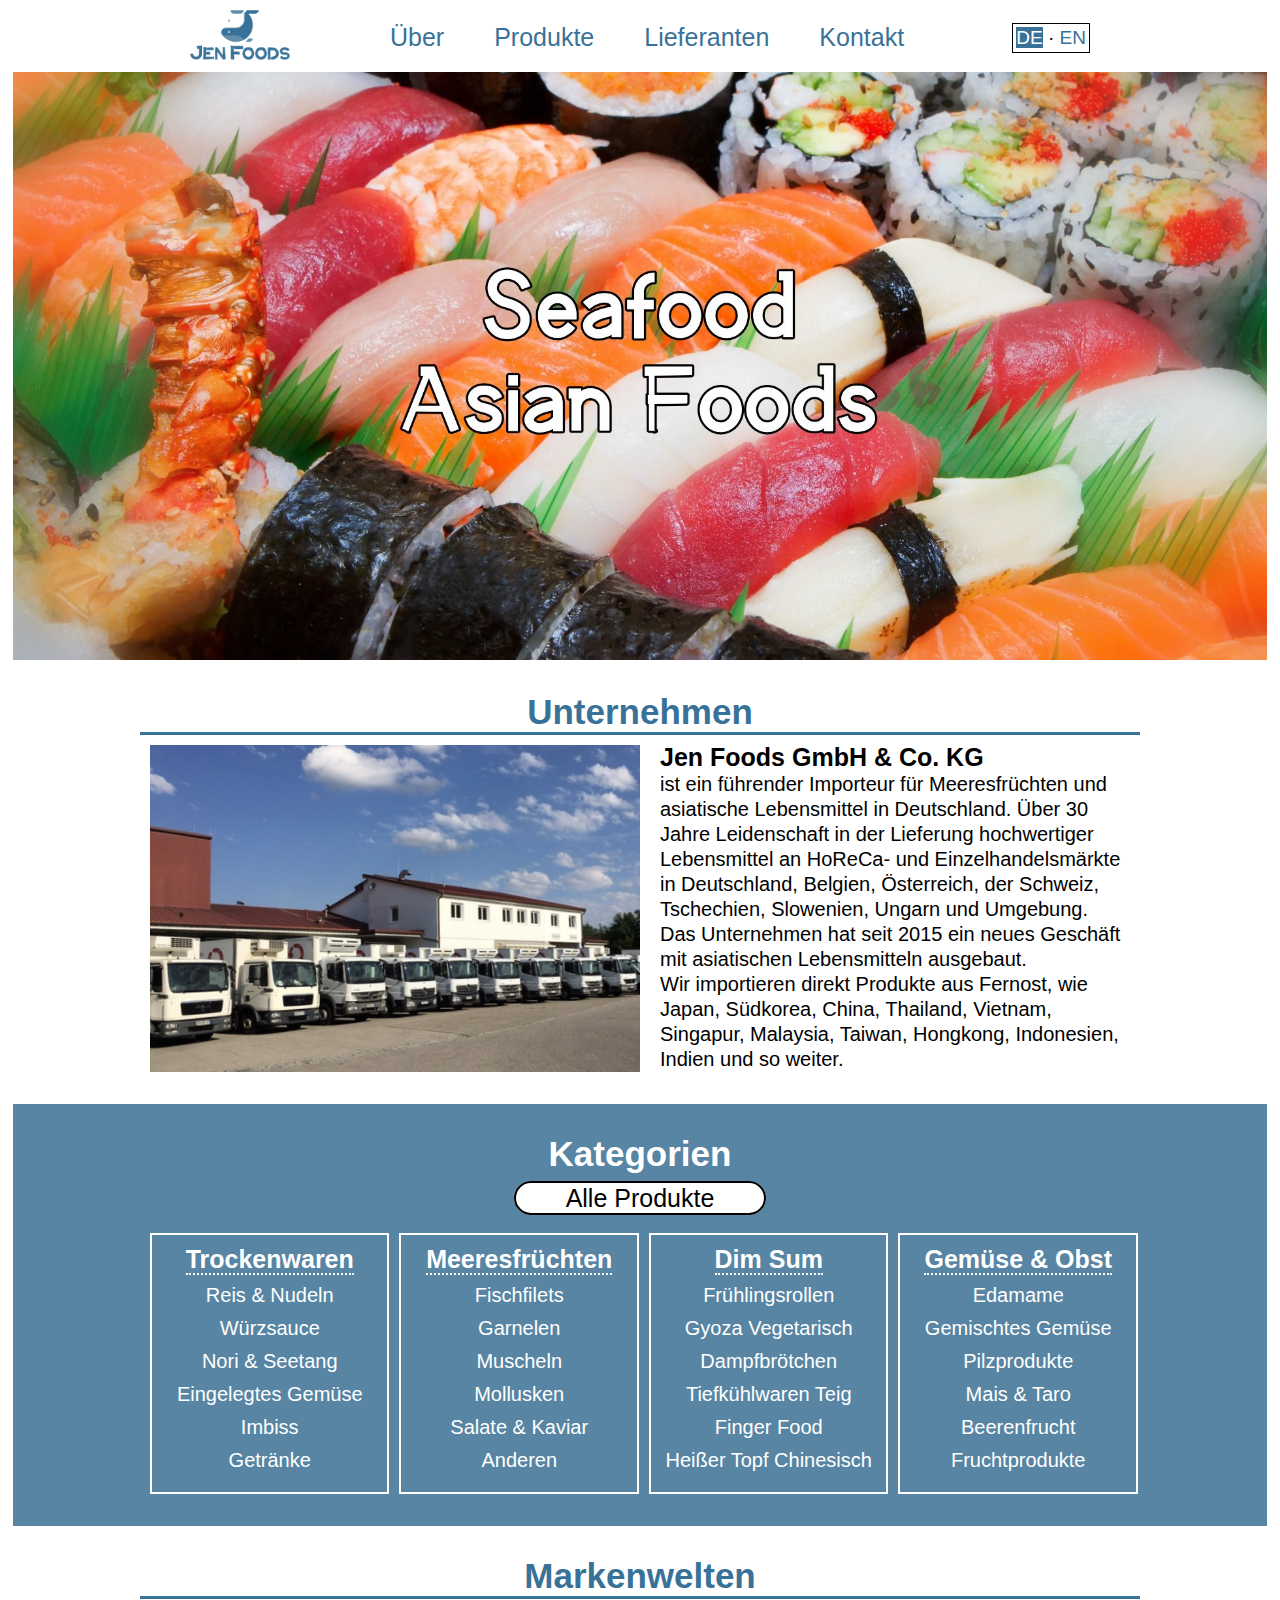
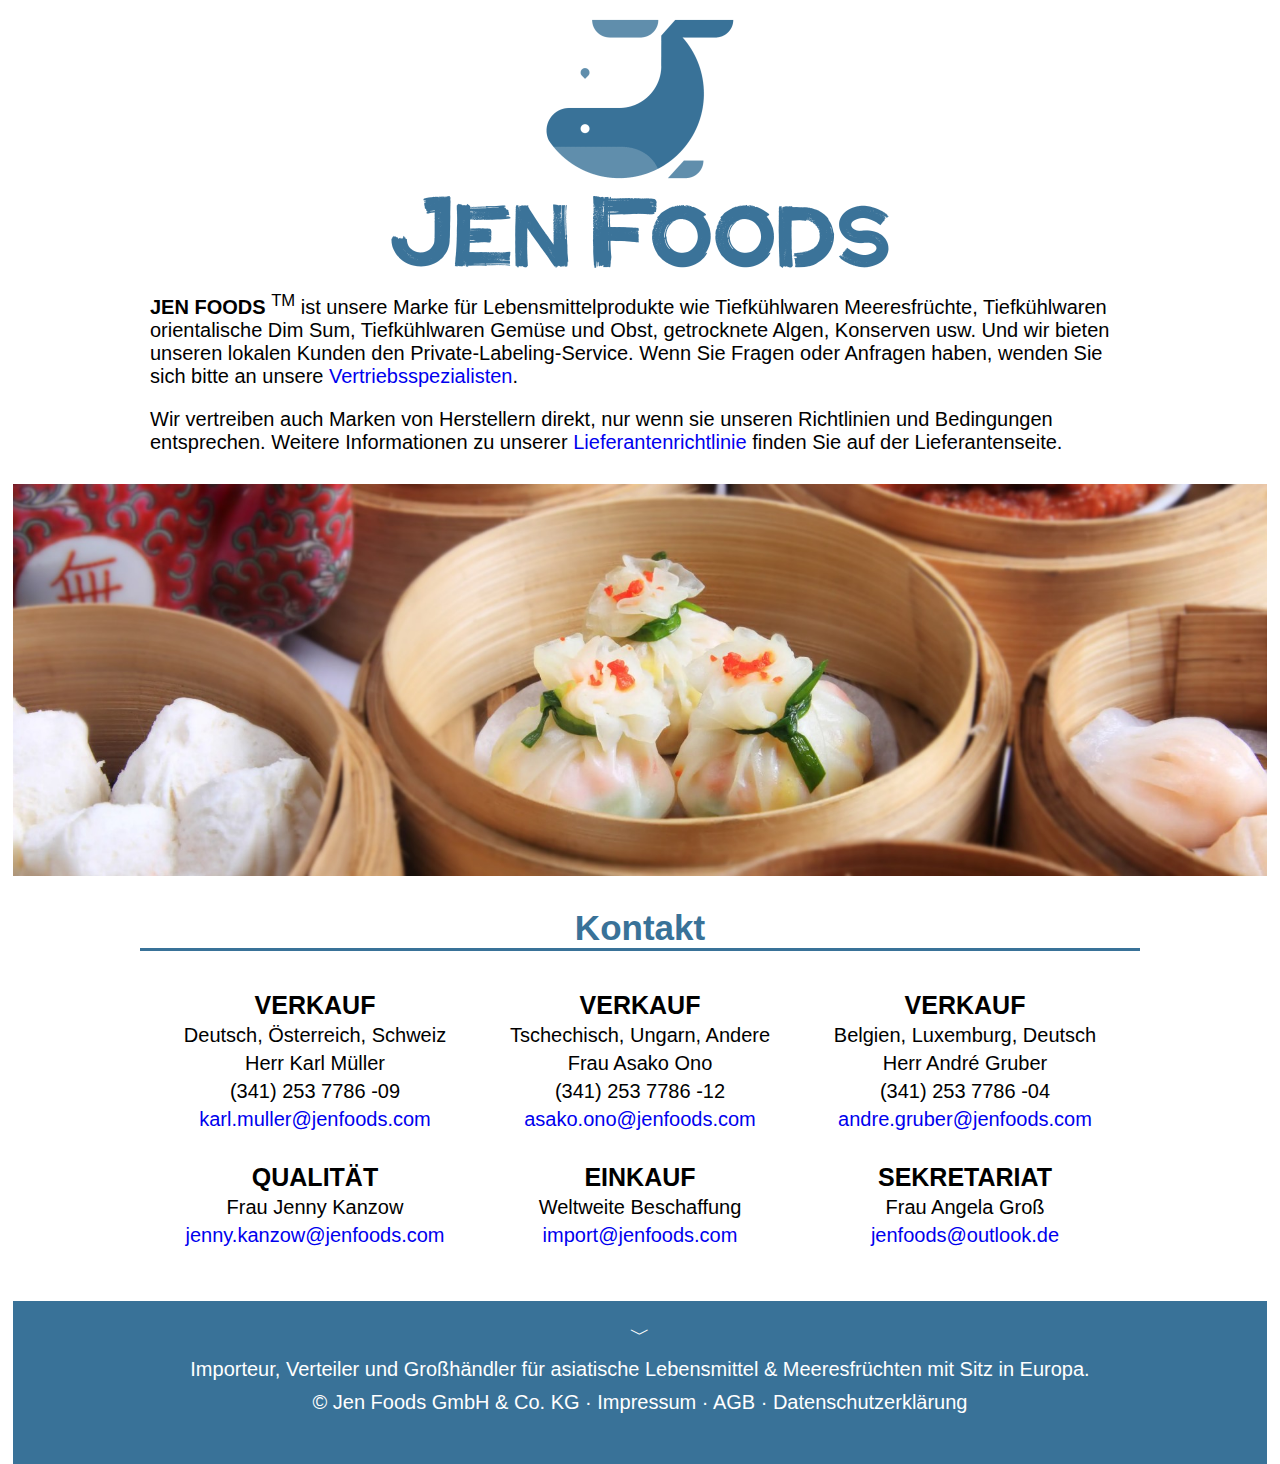
<file: index.html>
<!DOCTYPE html>
<html lang="de-DE">
<head>
<meta name="viewport" content="width=device-width,initial-scale=1" />
<meta http-equiv="Content-Type" content="text/html; charset=utf-8" />
<meta name="Keywords" Content="Jen Foods,JenFoods Firma,jenfoods gmbh,Großhändler japanischen Lebensmittel,Importeur asiatische Lebensmittel"/>
<meta name="Description" Content="Die Jen Foods GmbH & Co. KG ist ein führender Importeur und Großhändler asiatische Lebensmittel in Deutschland.">
<title>Jen Foods GmbH & Co. KG</title>
<link rel="shortcut icon" href="favicon.ico" type="image/x-icon" />
<link rel="stylesheet" type="text/css" media="screen and (min-width:641px)" href="index.css"/>
<link rel="stylesheet" type="text/css" media="screen and (max-width:640px)" href="640_index.css"/>
</head>
<body>
<div class="guide">
	<div class="logo"><a href="index.html"><img src="jenfoods_logo.png"></a></div>
	<div class="bar"><li><a href="about.html">Über</a></li><li><a href="product.html">Produkte</a></li><li><a href="supplier.html">Lieferanten</a></li><li><a href="contact.html">Kontakt</a></li></div>
	<div class="lang"><span>DE</span> · <a href="en.html">EN</a></div>
	</div>
<div class="pic"><a href="product.html" target="_blank"><img src="images/p1.jpg"></a></div>
<div class="t">Unternehmen</div>
<div class="pnt">
	<a href="about.html" target="_blank"><img src="images/p2.jpg"></a>
	<li><p><span>Jen Foods GmbH & Co. KG</span></p><p>ist ein führender Importeur für Meeresfrüchten und asiatische Lebensmittel in Deutschland. Über 30 Jahre Leidenschaft in der Lieferung hochwertiger Lebensmittel an HoReCa- und Einzelhandelsmärkte in Deutschland, Belgien, Österreich, der Schweiz, Tschechien, Slowenien, Ungarn und Umgebung.</p><p>Das Unternehmen hat seit 2015 ein neues Geschäft mit asiatischen Lebensmitteln ausgebaut.</p><p>Wir importieren direkt Produkte aus Fernost, wie Japan, Südkorea, China, Thailand, Vietnam, Singapur, Malaysia, Taiwan, Hongkong, Indonesien, Indien und so weiter.</p></li>
	</div>
<div class="bg">
<div class="t2"><p>Kategorien</p><a href="product.html" target="_blank"><span>Alle Produkte</span></a></div>
<div class="pd">	
	<li><p><span>Trockenwaren</span></p><p> Reis & Nudeln</p><p>Würzsauce</p><p>Nori & Seetang</p><p>Eingelegtes Gemüse</p><p>Imbiss</p><p>Getränke</p></li>
	<li><p><span>Meeresfrüchten</span></p><p>Fischfilets</p><p>Garnelen</p><p>Muscheln</p><p>Mollusken</p><p>Salate & Kaviar</p><p>Anderen</p></li>
	<li><p><span>Dim Sum</span></p><p>Frühlingsrollen</p><p>Gyoza Vegetarisch</p><p>Dampfbrötchen</p><p>Tiefkühlwaren Teig</p><p>Finger Food</p><p>Heißer Topf Chinesisch</p></li>
	<li><p><span>Gemüse & Obst</span></p><p>Edamame</p><p>Gemischtes Gemüse</p><p>Pilzprodukte</p><p>Mais & Taro</p><p>Beerenfrucht</p><p>Fruchtprodukte</p></li>
	</div>
	</div>
<div class="t">Markenwelten</div>
<div class="brand">
	<a href="http://www.jenfoods.com" target="_blank"><img src="jenfoods_logo.png"></a>
	<p><b>JEN FOODS</b> <sup>TM</sup> ist unsere Marke für Lebensmittelprodukte wie Tiefkühlwaren Meeresfrüchte, Tiefkühlwaren orientalische Dim Sum, Tiefkühlwaren Gemüse und Obst, getrocknete Algen, Konserven usw. Und wir bieten unseren lokalen Kunden den Private-Labeling-Service. Wenn Sie Fragen oder Anfragen haben, wenden Sie sich bitte an unsere <a href="contact.html" target="_blank">Vertriebsspezialisten</a>. </p>
	<p>Wir vertreiben auch Marken von Herstellern direkt, nur wenn sie unseren Richtlinien und Bedingungen entsprechen. Weitere Informationen zu unserer <a href="supplier.html" target="_blank">Lieferantenrichtlinie</a> finden Sie auf der Lieferantenseite.</p>
	</div>
<div class="pic"><a href="product.html" target="_blank"><img src="images/p3.jpg"></a></div>
<div class="t">Kontakt</div>
<div class="contact">
	<li><p><span>VERKAUF</span></p><p>Deutsch, Österreich, Schweiz</p><p>Herr Karl Müller</p><p>(341) 253 7786 -09</p><a href="mailto:karl.muller@jenfoods.com"><p>karl.muller@jenfoods.com</p></a></li><li><p><span>VERKAUF</span></p><p>Tschechisch, Ungarn, Andere</p><p>Frau Asako Ono</p><p>(341) 253 7786 -12</p><a href="mailto:asako.ono@jenfoods.com"><p>asako.ono@jenfoods.com</p></a></li><li><p><span>VERKAUF</span></p><p>Belgien, Luxemburg, Deutsch</p><p>Herr André Gruber</p><p>(341) 253 7786 -04</p><a href="mailto:andre.gruber@jenfoods.com"><p>andre.gruber@jenfoods.com</p></a></li><li><p><span>QUALITÄT</span></p><p>Frau Jenny Kanzow</p><a href="mailto:jenny.kanzow@jenfoods.com"><p>jenny.kanzow@jenfoods.com</p></a></li><li><p><span>EINKAUF</span></p><p>Weltweite Beschaffung</p><a href="mailto:import@jenfoods.com"><p>import@jenfoods.com</p></a></li><li><p><span>SEKRETARIAT</span></p><p>Frau Angela Groß</p><a href="mailto:jenfoods@outlook.de"><p>jenfoods@outlook.de</p></a></li>
	</div>
<div class="bg2">
	<div class="end">
	<p>﹀</p><p>Importeur, Verteiler und Großhändler für asiatische Lebensmittel & Meeresfrüchten mit Sitz in Europa.</p>
	<p>© <a href="index.html" target="_blank"><span>Jen Foods GmbH & Co. KG</span></a> · <a href="impressum.html" target="_blank"><span>Impressum</span></a> · <a href="agb.html" target="_blank"><span>AGB</span></a> · <a href="datenschutz.html" target="_blank"><span>Datenschutzerklärung</span></a></p>
		</div>
	</div>
</body>
</html>
</file>
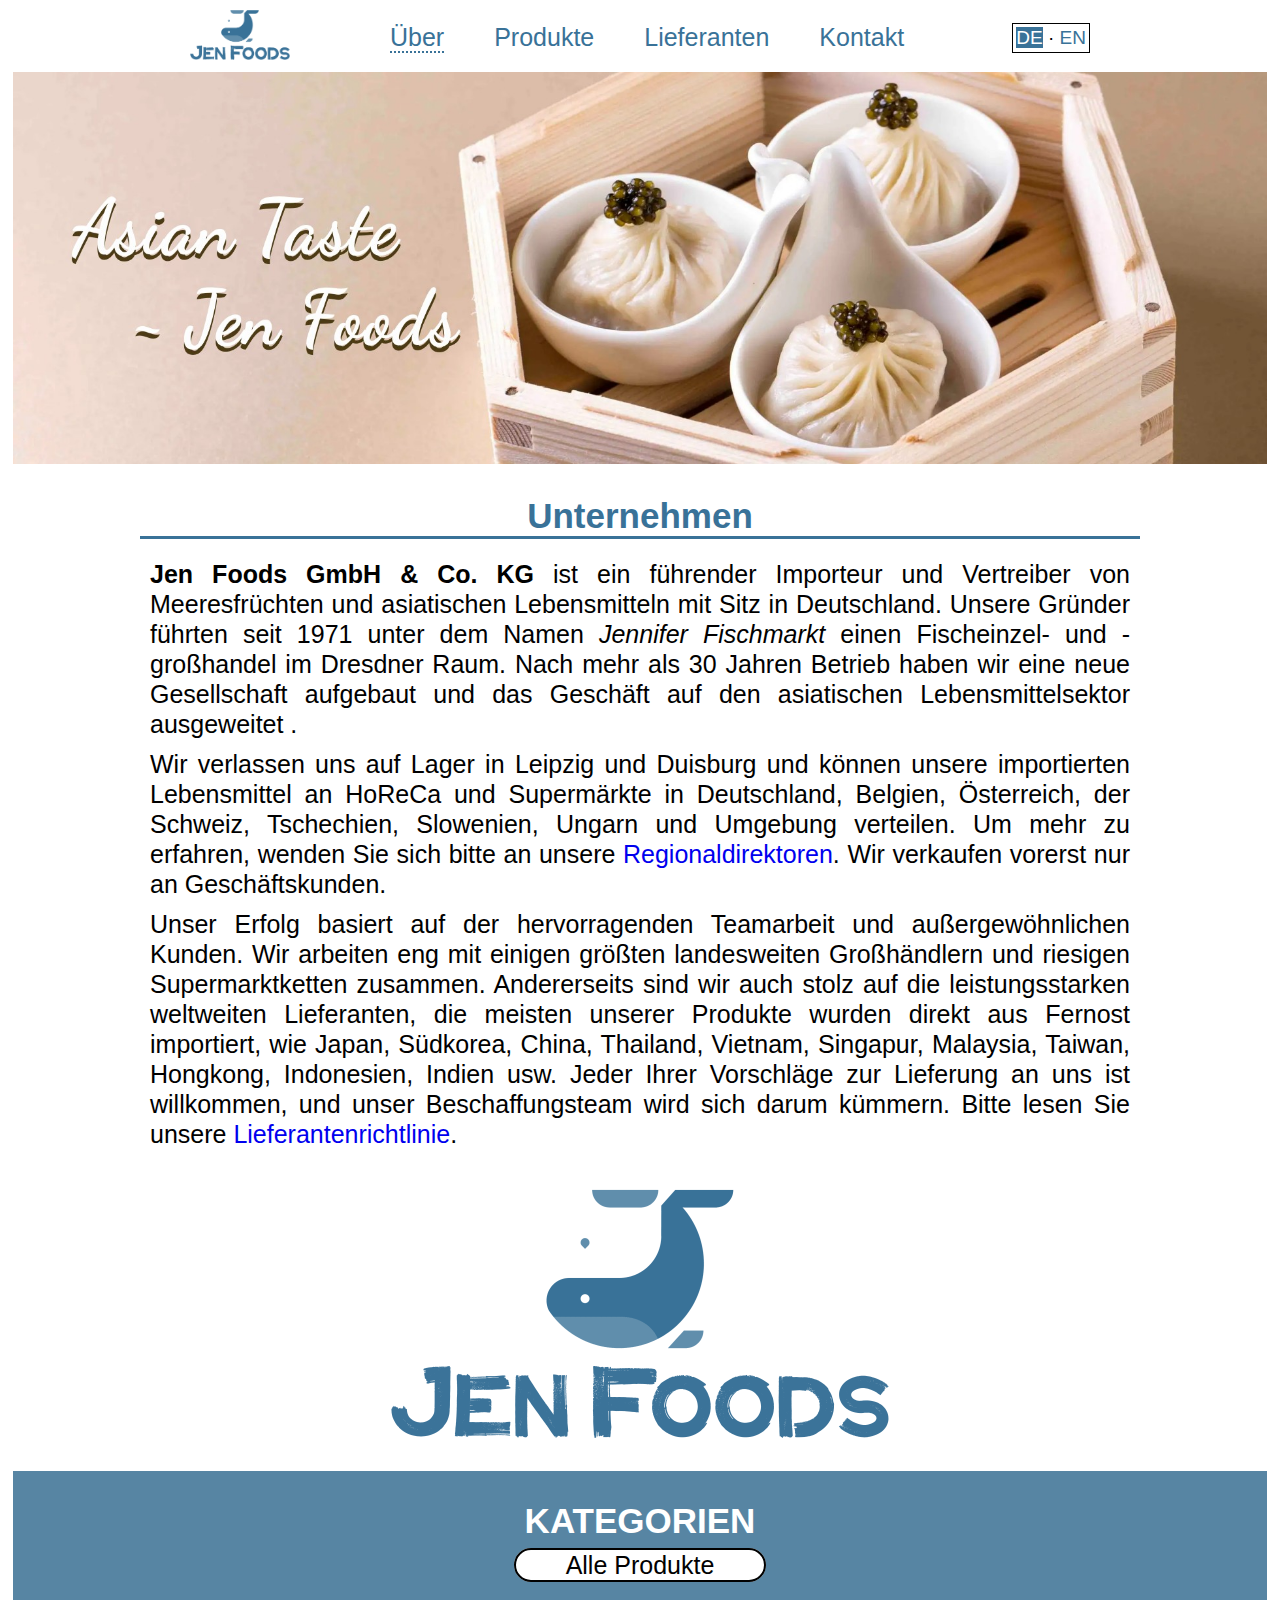
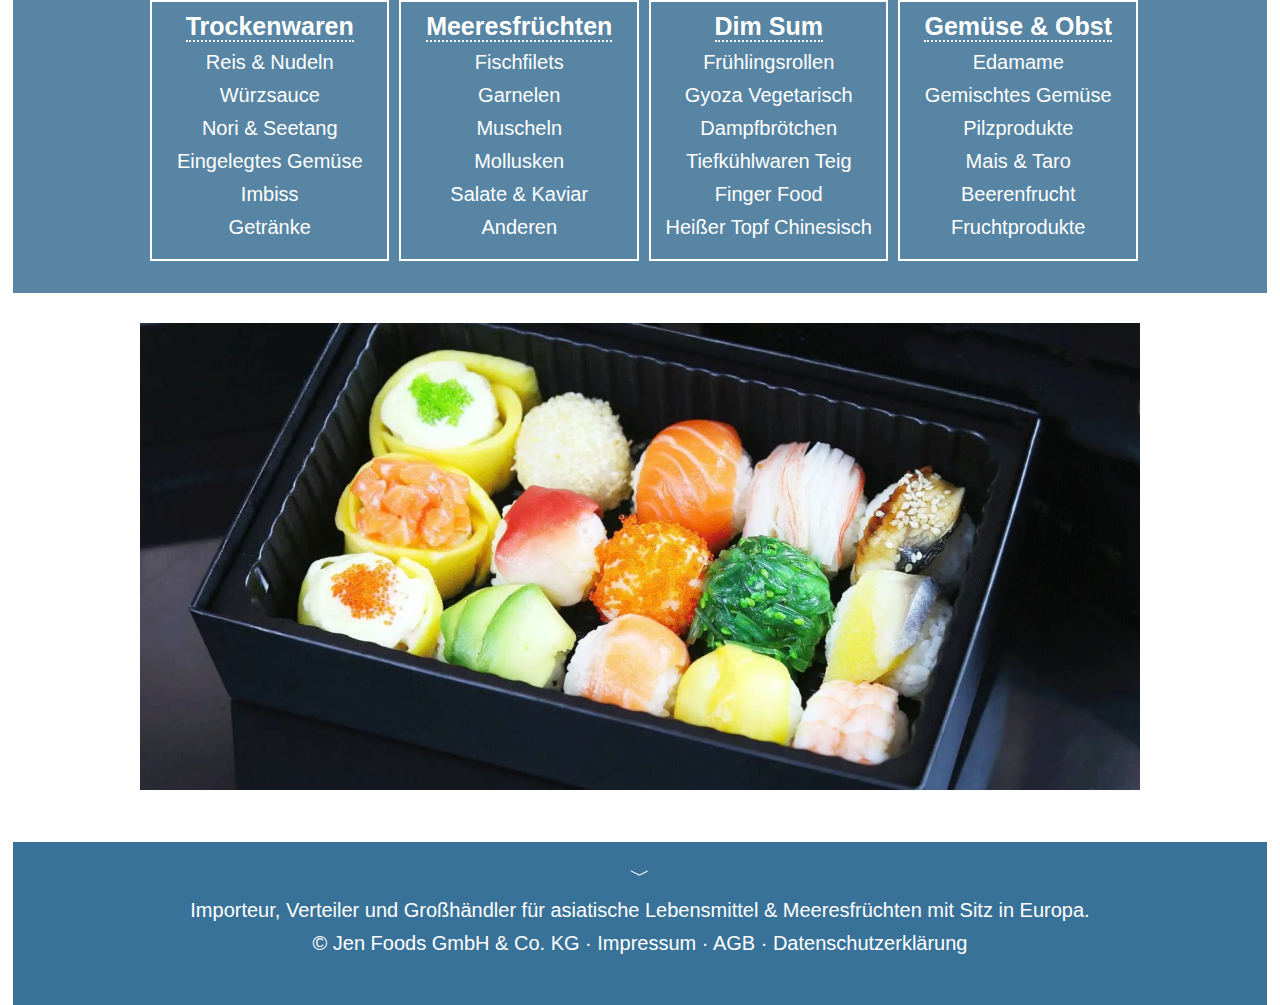
<file: about.html>
<!DOCTYPE html>
<html lang="de-DE">
<head>
<meta name="viewport" content="width=device-width,initial-scale=1" />
<meta http-equiv="Content-Type" content="text/html; charset=utf-8" />
<meta name="Keywords" Content="Jenfoods Firma,Jen Foods Importeur,jen foods europa,jenfoods gmbh,asiatische essen deutschland"/>
<meta name="Description" Content="Jen Foods GmbH & Co. KG ist ein deutscher Importeur und Vertreiber von asiatischen Lebensmitteln und weltweit Meeresfrüchten.">
<title>über uns | Jen Foods GmbH & Co. KG</title>
<link rel="shortcut icon" href="favicon.ico" type="image/x-icon" />
<link rel="stylesheet" type="text/css" media="screen and (min-width:641px)" href="index.css"/>
<link rel="stylesheet" type="text/css" media="screen and (max-width:640px)" href="640_index.css"/>
</head>
<body>
<div class="guide">
	<div class="logo"><a href="index.html"><img src="jenfoods_logo.png"></a></div>
    <div class="bar"><li><a href="about.html"><span>Über</span></a></li><li><a href="product.html">Produkte</a></li><li><a href="supplier.html">Lieferanten</a></li><li><a href="contact.html">Kontakt</a></li></div>
    <div class="lang"><span>DE</span> · <a href="en.html">EN</a></div>
	</div>
<div class="pic"><a href="product.html" target="_blank"><img src="images/p4.jpg"></a></div>
<div class="t">Unternehmen</div>
<div class="about">
	<p><b>Jen Foods GmbH & Co. KG</b> ist ein führender Importeur und Vertreiber von Meeresfrüchten und asiatischen Lebensmitteln mit Sitz in Deutschland. Unsere Gründer führten seit 1971 unter dem Namen <i>Jennifer Fischmarkt</i> einen Fischeinzel- und -großhandel im Dresdner Raum. Nach mehr als 30 Jahren Betrieb haben wir eine neue Gesellschaft aufgebaut und das Geschäft auf den asiatischen Lebensmittelsektor ausgeweitet . </p>
	<p>Wir verlassen uns auf Lager in Leipzig und Duisburg und können unsere importierten Lebensmittel an HoReCa und Supermärkte in Deutschland, Belgien, Österreich, der Schweiz, Tschechien, Slowenien, Ungarn und Umgebung verteilen. Um mehr zu erfahren, wenden Sie sich bitte an unsere <a href="contact.html" target="_blank">Regionaldirektoren</a>. Wir verkaufen vorerst nur an Geschäftskunden.</p>
	<p>Unser Erfolg basiert auf der hervorragenden Teamarbeit und außergewöhnlichen Kunden. Wir arbeiten eng mit einigen größten landesweiten Großhändlern und riesigen Supermarktketten zusammen. Andererseits sind wir auch stolz auf die leistungsstarken weltweiten Lieferanten, die meisten unserer Produkte wurden direkt aus Fernost importiert, wie Japan, Südkorea, China, Thailand, Vietnam, Singapur, Malaysia, Taiwan, Hongkong, Indonesien, Indien usw. Jeder Ihrer Vorschläge zur Lieferung an uns ist willkommen, und unser Beschaffungsteam wird sich darum kümmern. Bitte lesen Sie unsere <a href="supplier.html" target="_blank">Lieferantenrichtlinie</a>.</p>
	<a href="http://www.jenfoods.com" target="_blank"><img src="jenfoods_logo.png"></a>
	</div>
<div class="bg">
<div class="t2"><p>KATEGORIEN</p><a href="product.html" target="_blank"><span>Alle Produkte</span></a></div>
<div class="pd">	
	<li><p><span>Trockenwaren</span></p><p> Reis & Nudeln</p><p>Würzsauce</p><p>Nori & Seetang</p><p>Eingelegtes Gemüse</p><p>Imbiss</p><p>Getränke</p></li>
	<li><p><span>Meeresfrüchten</span></p><p>Fischfilets</p><p>Garnelen</p><p>Muscheln</p><p>Mollusken</p><p>Salate & Kaviar</p><p>Anderen</p></li>
	<li><p><span>Dim Sum</span></p><p>Frühlingsrollen</p><p>Gyoza Vegetarisch</p><p>Dampfbrötchen</p><p>Tiefkühlwaren Teig</p><p>Finger Food</p><p>Heißer Topf Chinesisch</p></li>
	<li><p><span>Gemüse & Obst</span></p><p>Edamame</p><p>Gemischtes Gemüse</p><p>Pilzprodukte</p><p>Mais & Taro</p><p>Beerenfrucht</p><p>Fruchtprodukte</p></li>
	</div>
	</div>
<div class="pic2"><a href="product.html" target="_blank"><img src="images/p5.jpg"></a></div>
<div class="bg2">
	<div class="end">
	<p>﹀</p><p>Importeur, Verteiler und Großhändler für asiatische Lebensmittel & Meeresfrüchten mit Sitz in Europa.</p>
	<p>© <a href="index.html" target="_blank"><span>Jen Foods GmbH & Co. KG</span></a> · <a href="impressum.html" target="_blank"><span>Impressum</span></a> · <a href="agb.html" target="_blank"><span>AGB</span></a> · <a href="datenschutz.html" target="_blank"><span>Datenschutzerklärung</span></a></p>
		</div>
	</div>
</body>
</html>
</file>
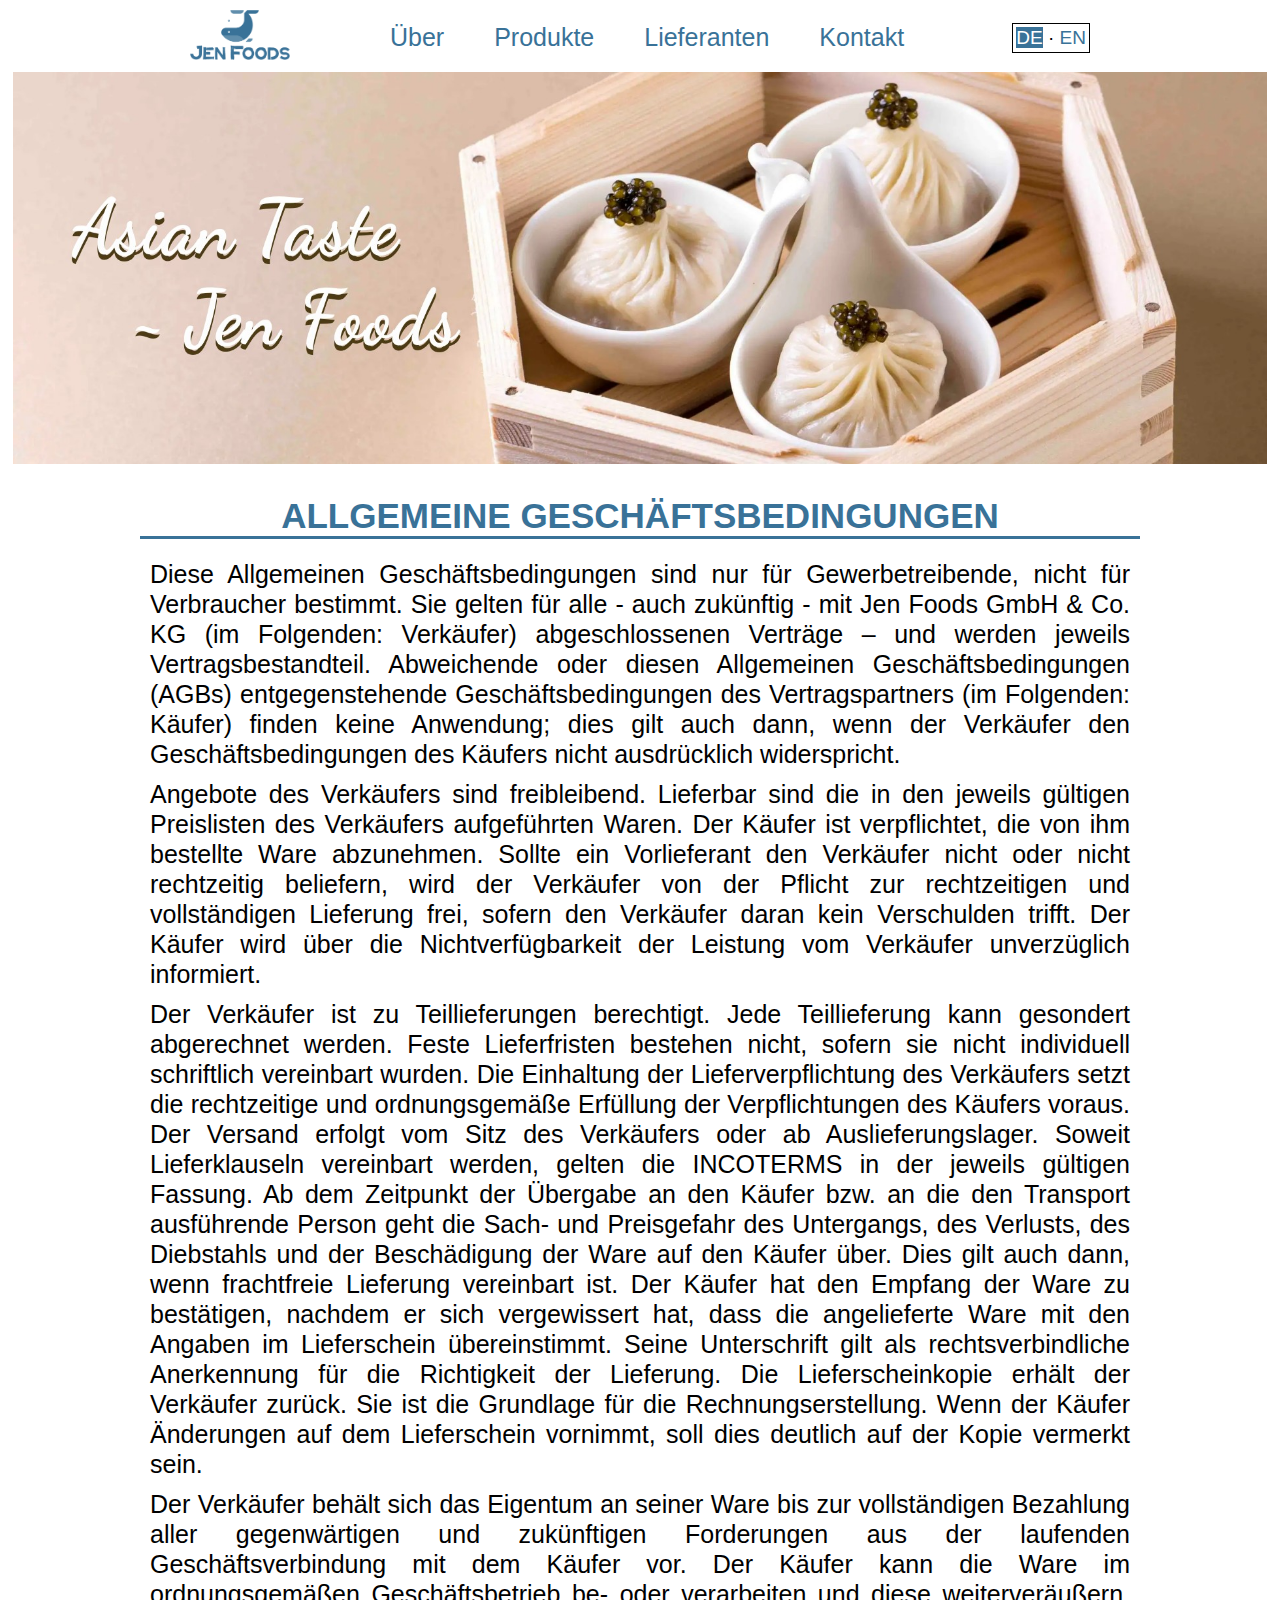
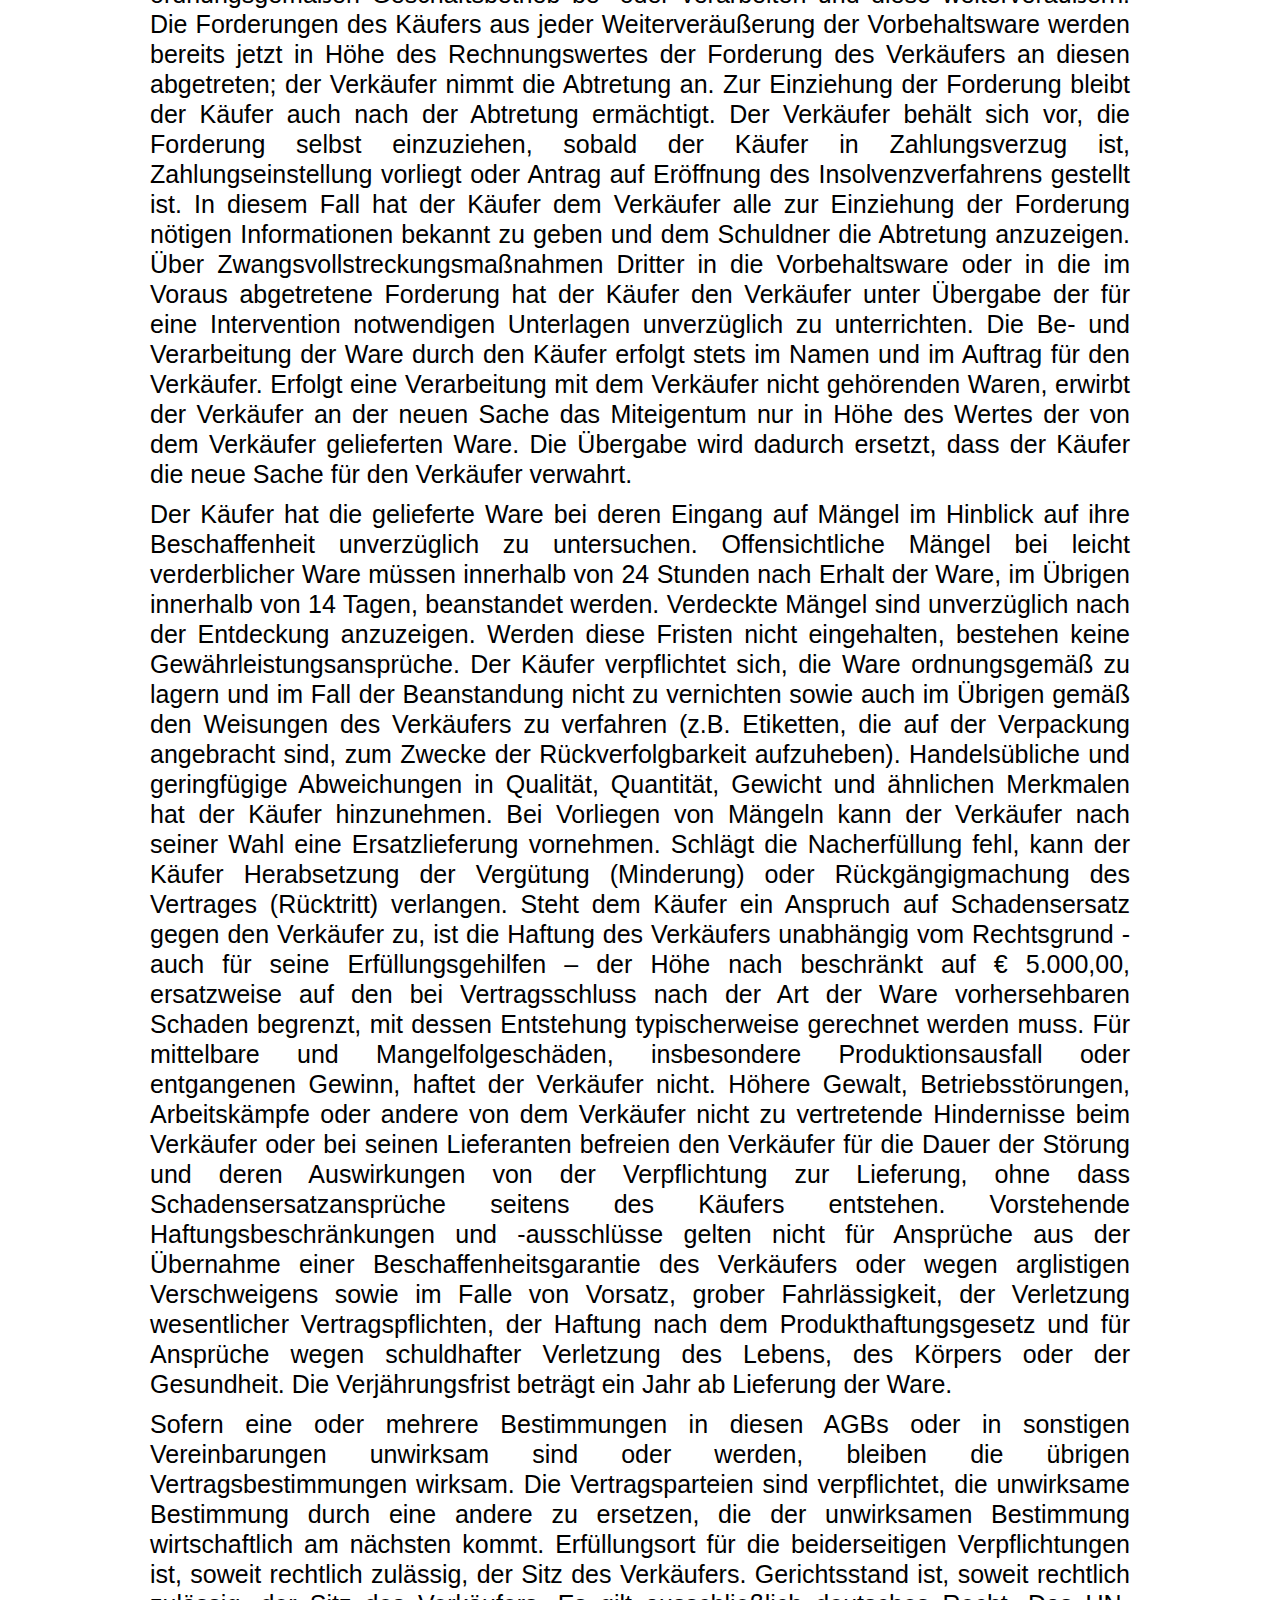
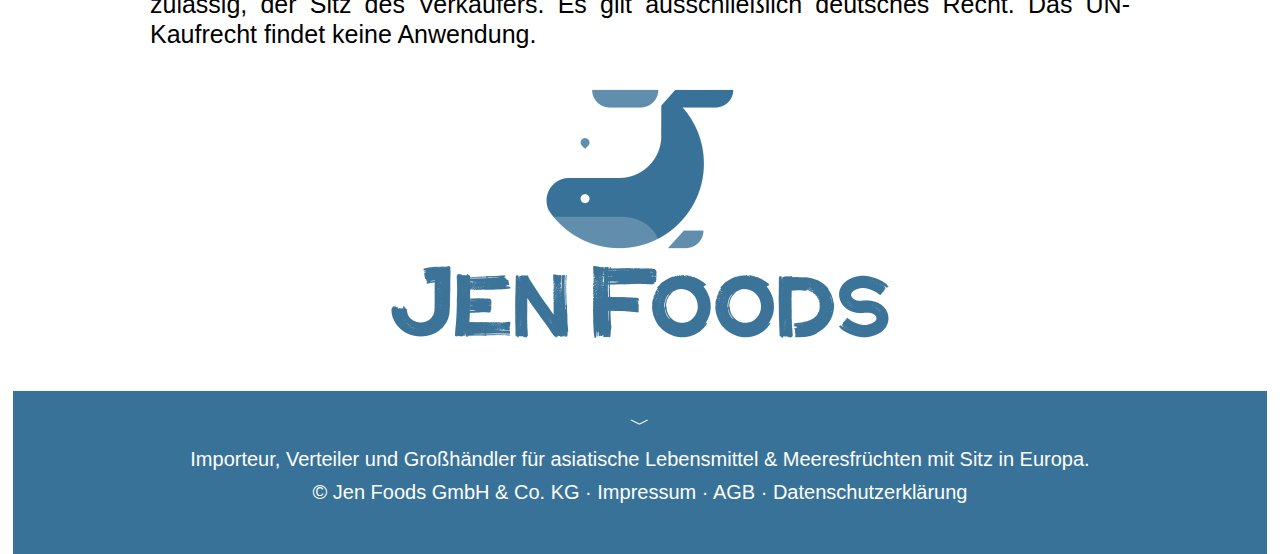
<file: agb.html>
<!DOCTYPE html>
<html lang="de-DE">
<head>
<meta name="viewport" content="width=device-width,initial-scale=1" />
<meta http-equiv="Content-Type" content="text/html; charset=utf-8" />
<meta name="Keywords" Content="Jen Foods GmbH Co KG,Jen Foods GmbH,jenfoods,jenfoods de,jen food firma"/>
<meta name="Description" Content="Die Jen Foods GmbH & Co. KG ist ein deutscher Importeur japanischer Lebensmittel und asiatischer Lebensmittel.">
<title>AGB | Jen Foods GmbH & Co. KG</title>
<link rel="shortcut icon" href="favicon.ico" type="image/x-icon" />
<link rel="stylesheet" type="text/css" media="screen and (min-width:641px)" href="index.css"/>
<link rel="stylesheet" type="text/css" media="screen and (max-width:640px)" href="640_index.css"/>
</head>
<body>
<div class="guide">
	<div class="logo"><a href="index.html"><img src="jenfoods_logo.png"></a></div>
    <div class="bar"><li><a href="about.html">Über</a></li><li><a href="product.html">Produkte</a></li><li><a href="supplier.html">Lieferanten</a></li><li><a href="contact.html">Kontakt</a></li></div>
    <div class="lang"><span>DE</span> · <a href="en.html">EN</a></div>
	</div>
<div class="pic"><a href="product.html" target="_blank"><img src="images/p4.jpg"></a></div>
<div class="t">ALLGEMEINE GESCHÄFTSBEDINGUNGEN</div>
<div class="about">
	<p>Diese Allgemeinen Geschäftsbedingungen sind nur für Gewerbetreibende, nicht für Verbraucher bestimmt. Sie gelten für alle - auch zukünftig - mit Jen Foods GmbH & Co. KG (im Folgenden: Verkäufer) abgeschlossenen Verträge – und werden jeweils Vertragsbestandteil. Abweichende oder diesen Allgemeinen Geschäftsbedingungen (AGBs) entgegenstehende Geschäftsbedingungen des Vertragspartners (im Folgenden: Käufer) finden keine Anwendung; dies gilt auch dann, wenn der Verkäufer den Geschäftsbedingungen des Käufers nicht ausdrücklich widerspricht.</p>
	<p>Angebote des Verkäufers sind freibleibend. Lieferbar sind die in den jeweils gültigen Preislisten des Verkäufers aufgeführten Waren. Der Käufer ist verpflichtet, die von ihm bestellte Ware abzunehmen. Sollte ein Vorlieferant den Verkäufer nicht oder nicht rechtzeitig beliefern, wird der Verkäufer von der Pflicht zur rechtzeitigen und vollständigen Lieferung frei, sofern den Verkäufer daran kein Verschulden trifft. Der Käufer wird über die Nichtverfügbarkeit der Leistung vom Verkäufer unverzüglich informiert.</p>
	<p>Der Verkäufer ist zu Teillieferungen berechtigt. Jede Teillieferung kann gesondert abgerechnet werden. Feste Lieferfristen bestehen nicht, sofern sie nicht individuell schriftlich vereinbart wurden. Die Einhaltung der Lieferverpflichtung des Verkäufers setzt die rechtzeitige und ordnungsgemäße Erfüllung der Verpflichtungen des Käufers voraus. Der Versand erfolgt vom Sitz des Verkäufers oder ab Auslieferungslager. Soweit Lieferklauseln vereinbart werden, gelten die INCOTERMS in der jeweils gültigen Fassung. Ab dem Zeitpunkt der Übergabe an den Käufer bzw. an die den Transport ausführende Person geht die Sach- und Preisgefahr des Untergangs, des Verlusts, des Diebstahls und der Beschädigung der Ware auf den Käufer über. Dies gilt auch dann, wenn frachtfreie Lieferung vereinbart ist. Der Käufer hat den Empfang der Ware zu bestätigen, nachdem er sich vergewissert hat, dass die angelieferte Ware mit den Angaben im Lieferschein übereinstimmt. Seine Unterschrift gilt als rechtsverbindliche Anerkennung für die Richtigkeit der Lieferung. Die Lieferscheinkopie erhält der Verkäufer zurück. Sie ist die Grundlage für die Rechnungserstellung. Wenn der Käufer Änderungen auf dem Lieferschein vornimmt, soll dies deutlich auf der Kopie vermerkt sein.</p>
	<p>Der Verkäufer behält sich das Eigentum an seiner Ware bis zur vollständigen Bezahlung aller gegenwärtigen und zukünftigen Forderungen aus der laufenden Geschäftsverbindung mit dem Käufer vor. Der Käufer kann die Ware im ordnungsgemäßen Geschäftsbetrieb be- oder verarbeiten und diese weiterveräußern. Die Forderungen des Käufers aus jeder Weiterveräußerung der Vorbehaltsware werden bereits jetzt in Höhe des Rechnungswertes der Forderung des Verkäufers an diesen abgetreten; der Verkäufer nimmt die Abtretung an. Zur Einziehung der Forderung bleibt der Käufer auch nach der Abtretung ermächtigt. Der Verkäufer behält sich vor, die Forderung selbst einzuziehen, sobald der Käufer in Zahlungsverzug ist, Zahlungseinstellung vorliegt oder Antrag auf Eröffnung des Insolvenzverfahrens gestellt ist. In diesem Fall hat der Käufer dem Verkäufer alle zur Einziehung der Forderung nötigen Informationen bekannt zu geben und dem Schuldner die Abtretung anzuzeigen. Über Zwangsvollstreckungsmaßnahmen Dritter in die Vorbehaltsware oder in die im Voraus abgetretene Forderung hat der Käufer den Verkäufer unter Übergabe der für eine Intervention notwendigen Unterlagen unverzüglich zu unterrichten. Die Be- und Verarbeitung der Ware durch den Käufer erfolgt stets im Namen und im Auftrag für den Verkäufer. Erfolgt eine Verarbeitung mit dem Verkäufer nicht gehörenden Waren, erwirbt der Verkäufer an der neuen Sache das Miteigentum nur in Höhe des Wertes der von dem Verkäufer gelieferten Ware. Die Übergabe wird dadurch ersetzt, dass der Käufer die neue Sache für den Verkäufer verwahrt.</p>
	<p>Der Käufer hat die gelieferte Ware bei deren Eingang auf Mängel im Hinblick auf ihre Beschaffenheit unverzüglich zu untersuchen. Offensichtliche Mängel bei leicht verderblicher Ware müssen innerhalb von 24 Stunden nach Erhalt der Ware, im Übrigen innerhalb von 14 Tagen, beanstandet werden. Verdeckte Mängel sind unverzüglich nach der Entdeckung anzuzeigen. Werden diese Fristen nicht eingehalten, bestehen keine Gewährleistungsansprüche. Der Käufer verpflichtet sich, die Ware ordnungsgemäß zu lagern und im Fall der Beanstandung nicht zu vernichten sowie auch im Übrigen gemäß den Weisungen des Verkäufers zu verfahren (z.B. Etiketten, die auf der Verpackung angebracht sind, zum Zwecke der Rückverfolgbarkeit aufzuheben). Handelsübliche und geringfügige Abweichungen in Qualität, Quantität, Gewicht und ähnlichen Merkmalen hat der Käufer hinzunehmen. Bei Vorliegen von Mängeln kann der Verkäufer nach seiner Wahl eine Ersatzlieferung vornehmen. Schlägt die Nacherfüllung fehl, kann der Käufer Herabsetzung der Vergütung (Minderung) oder Rückgängigmachung des Vertrages (Rücktritt) verlangen. Steht dem Käufer ein Anspruch auf Schadensersatz gegen den Verkäufer zu, ist die Haftung des Verkäufers unabhängig vom Rechtsgrund - auch für seine Erfüllungsgehilfen – der Höhe nach beschränkt auf € 5.000,00, ersatzweise auf den bei Vertragsschluss nach der Art der Ware vorhersehbaren Schaden begrenzt, mit dessen Entstehung typischerweise gerechnet werden muss. Für mittelbare und Mangelfolgeschäden, insbesondere Produktionsausfall oder entgangenen Gewinn, haftet der Verkäufer nicht. Höhere Gewalt, Betriebsstörungen, Arbeitskämpfe oder andere von dem Verkäufer nicht zu vertretende Hindernisse beim Verkäufer oder bei seinen Lieferanten befreien den Verkäufer für die Dauer der Störung und deren Auswirkungen von der Verpflichtung zur Lieferung, ohne dass Schadensersatzansprüche seitens des Käufers entstehen. Vorstehende Haftungsbeschränkungen und -ausschlüsse gelten nicht für Ansprüche aus der Übernahme einer Beschaffenheitsgarantie des Verkäufers oder wegen arglistigen Verschweigens sowie im Falle von Vorsatz, grober Fahrlässigkeit, der Verletzung wesentlicher Vertragspflichten, der Haftung nach dem Produkthaftungsgesetz und für Ansprüche wegen schuldhafter Verletzung des Lebens, des Körpers oder der Gesundheit. Die Verjährungsfrist beträgt ein Jahr ab Lieferung der Ware.</p>
	<p>Sofern eine oder mehrere Bestimmungen in diesen AGBs oder in sonstigen Vereinbarungen unwirksam sind oder werden, bleiben die übrigen Vertragsbestimmungen wirksam. Die Vertragsparteien sind verpflichtet, die unwirksame Bestimmung durch eine andere zu ersetzen, die der unwirksamen Bestimmung wirtschaftlich am nächsten kommt. Erfüllungsort für die beiderseitigen Verpflichtungen ist, soweit rechtlich zulässig, der Sitz des Verkäufers. Gerichtsstand ist, soweit rechtlich zulässig, der Sitz des Verkäufers. Es gilt ausschließlich deutsches Recht. Das UN-Kaufrecht findet keine Anwendung.</p>
	<a href="http://www.jenfoods.com" target="_blank"><img src="jenfoods_logo.png"></a>
	</div>
<div class="bg2">
	<div class="end">
	<p>﹀</p><p>Importeur, Verteiler und Großhändler für asiatische Lebensmittel & Meeresfrüchten mit Sitz in Europa.</p>
	<p>© <a href="index.html" target="_blank"><span>Jen Foods GmbH & Co. KG</span></a> · <a href="impressum.html" target="_blank"><span>Impressum</span></a> · <a href="agb.html" target="_blank"><span>AGB</span></a> · <a href="datenschutz.html" target="_blank"><span>Datenschutzerklärung</span></a></p>
		</div>
	</div>
</body>
</html>
</file>
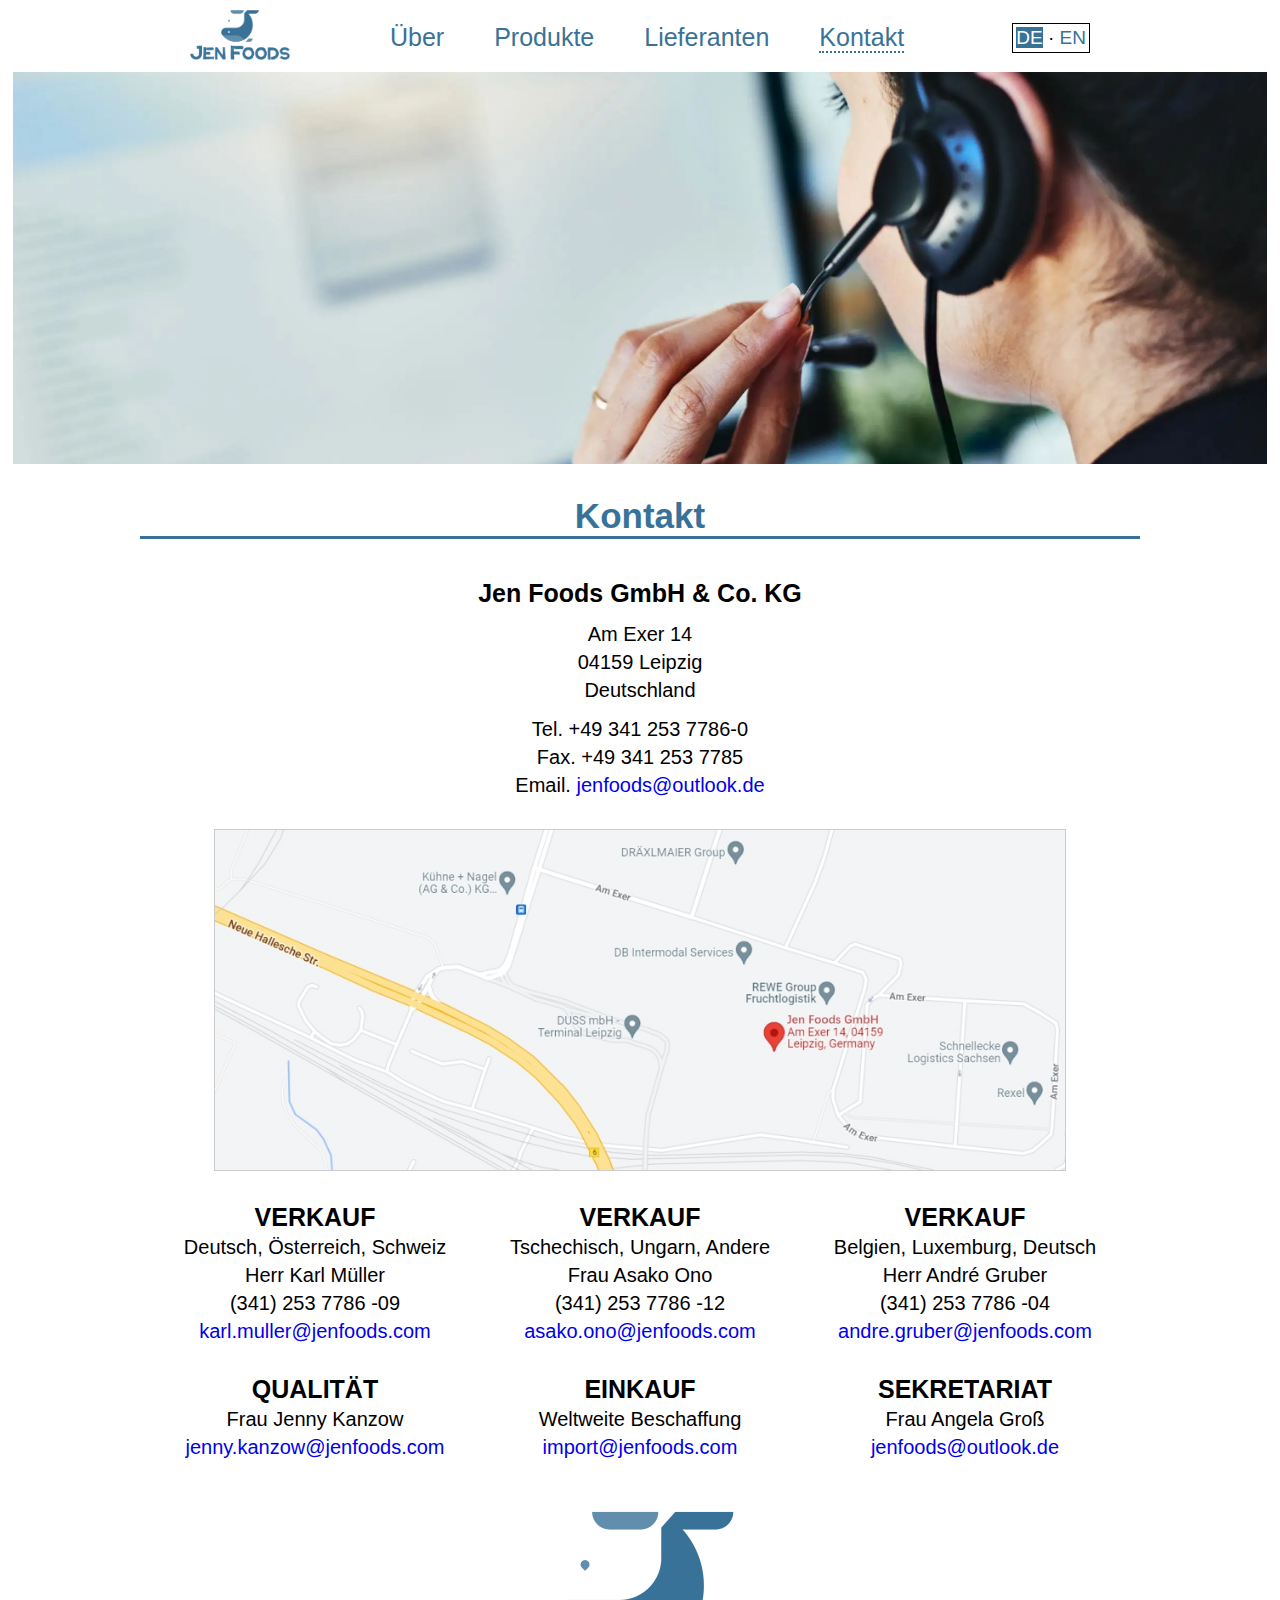
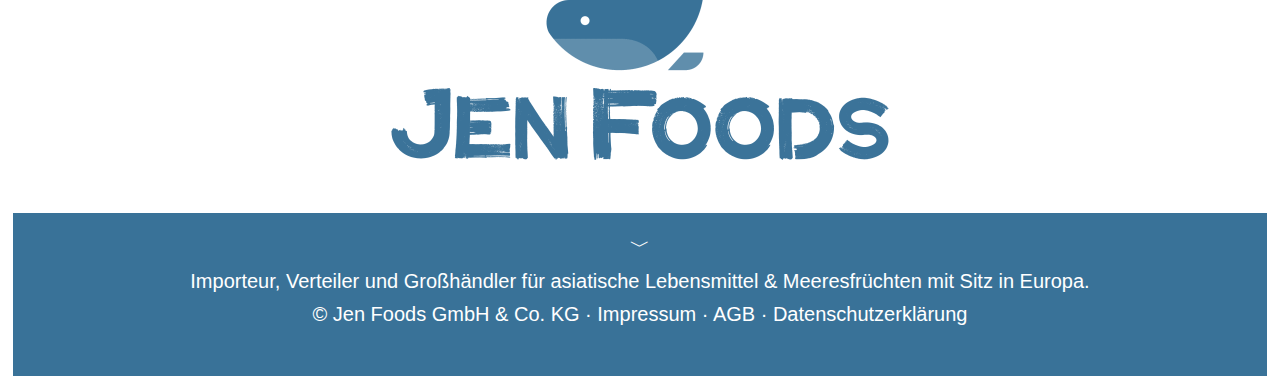
<file: contact.html>
<!DOCTYPE html>
<html lang="de-DE">
<head>
<meta name="viewport" content="width=device-width,initial-scale=1" />
<meta http-equiv="Content-Type" content="text/html; charset=utf-8" />
<meta name="Keywords" Content="Jenfoods gmbh Kontakt,jen foods Kontakt,jenfoods tel,jenfoods email,jenfoods VERKAUF"/>
<meta name="Description" Content="Kontakt Jen Foods GmbH & Co. KG.">
<title>Kontakt | Jen Foods GmbH & Co. KG</title>
<link rel="shortcut icon" href="favicon.ico" type="image/x-icon" />
<link rel="stylesheet" type="text/css" media="screen and (min-width:641px)" href="index.css"/>
<link rel="stylesheet" type="text/css" media="screen and (max-width:640px)" href="640_index.css"/>
</head>
<body>
<div class="guide">
	<div class="logo"><a href="index.html"><img src="jenfoods_logo.png"></a></div>
    <div class="bar"><li><a href="about.html">Über</a></li><li><a href="product.html">Produkte</a></li><li><a href="supplier.html">Lieferanten</a></li><li><a href="contact.html"><span>Kontakt</span></a></li></div>
    <div class="lang"><span>DE</span> · <a href="en.html">EN</a></div>
	</div>
<div class="pic"><a href="about.html" target="_blank"><img src="images/p7.jpg"></a></div>
<div class="t">Kontakt</div>
<div class="co">
	<li><p><span>Jen Foods GmbH & Co. KG</span></p><br><p>Am Exer 14<br>04159 Leipzig<br>Deutschland</p><br><p>Tel. +49 341 253 7786-0</p><p>Fax. +49 341 253 7785</p><p>Email. <a href="mailto:jenfoods@outlook.de">jenfoods@outlook.de</a></p></li>
	<li><img src="images/p8.jpg"></li>
	</div>
<div class="contact">
	<li><p><span>VERKAUF</span></p><p>Deutsch, Österreich, Schweiz</p><p>Herr Karl Müller</p><p>(341) 253 7786 -09</p><a href="mailto:karl.muller@jenfoods.com"><p>karl.muller@jenfoods.com</p></a></li><li><p><span>VERKAUF</span></p><p>Tschechisch, Ungarn, Andere</p><p>Frau Asako Ono</p><p>(341) 253 7786 -12</p><a href="mailto:asako.ono@jenfoods.com"><p>asako.ono@jenfoods.com</p></a></li><li><p><span>VERKAUF</span></p><p>Belgien, Luxemburg, Deutsch</p><p>Herr André Gruber</p><p>(341) 253 7786 -04</p><a href="mailto:andre.gruber@jenfoods.com"><p>andre.gruber@jenfoods.com</p></a></li><li><p><span>QUALITÄT</span></p><p>Frau Jenny Kanzow</p><a href="mailto:jenny.kanzow@jenfoods.com"><p>jenny.kanzow@jenfoods.com</p></a></li><li><p><span>EINKAUF</span></p><p>Weltweite Beschaffung</p><a href="mailto:import@jenfoods.com"><p>import@jenfoods.com</p></a></li><li><p><span>SEKRETARIAT</span></p><p>Frau Angela Groß</p><a href="mailto:jenfoods@outlook.de"><p>jenfoods@outlook.de</p></a></li>
    <a href="about.html" target="_blank"><img src="jenfoods_logo.png"></a>
	</div>
<div class="bg2">
	<div class="end">
	<p>﹀</p><p>Importeur, Verteiler und Großhändler für asiatische Lebensmittel & Meeresfrüchten mit Sitz in Europa.</p>
	<p>© <a href="index.html" target="_blank"><span>Jen Foods GmbH & Co. KG</span></a> · <a href="impressum.html" target="_blank"><span>Impressum</span></a> · <a href="agb.html" target="_blank"><span>AGB</span></a> · <a href="datenschutz.html" target="_blank"><span>Datenschutzerklärung</span></a></p>
		</div>
	</div>
</body>
</html>
</file>
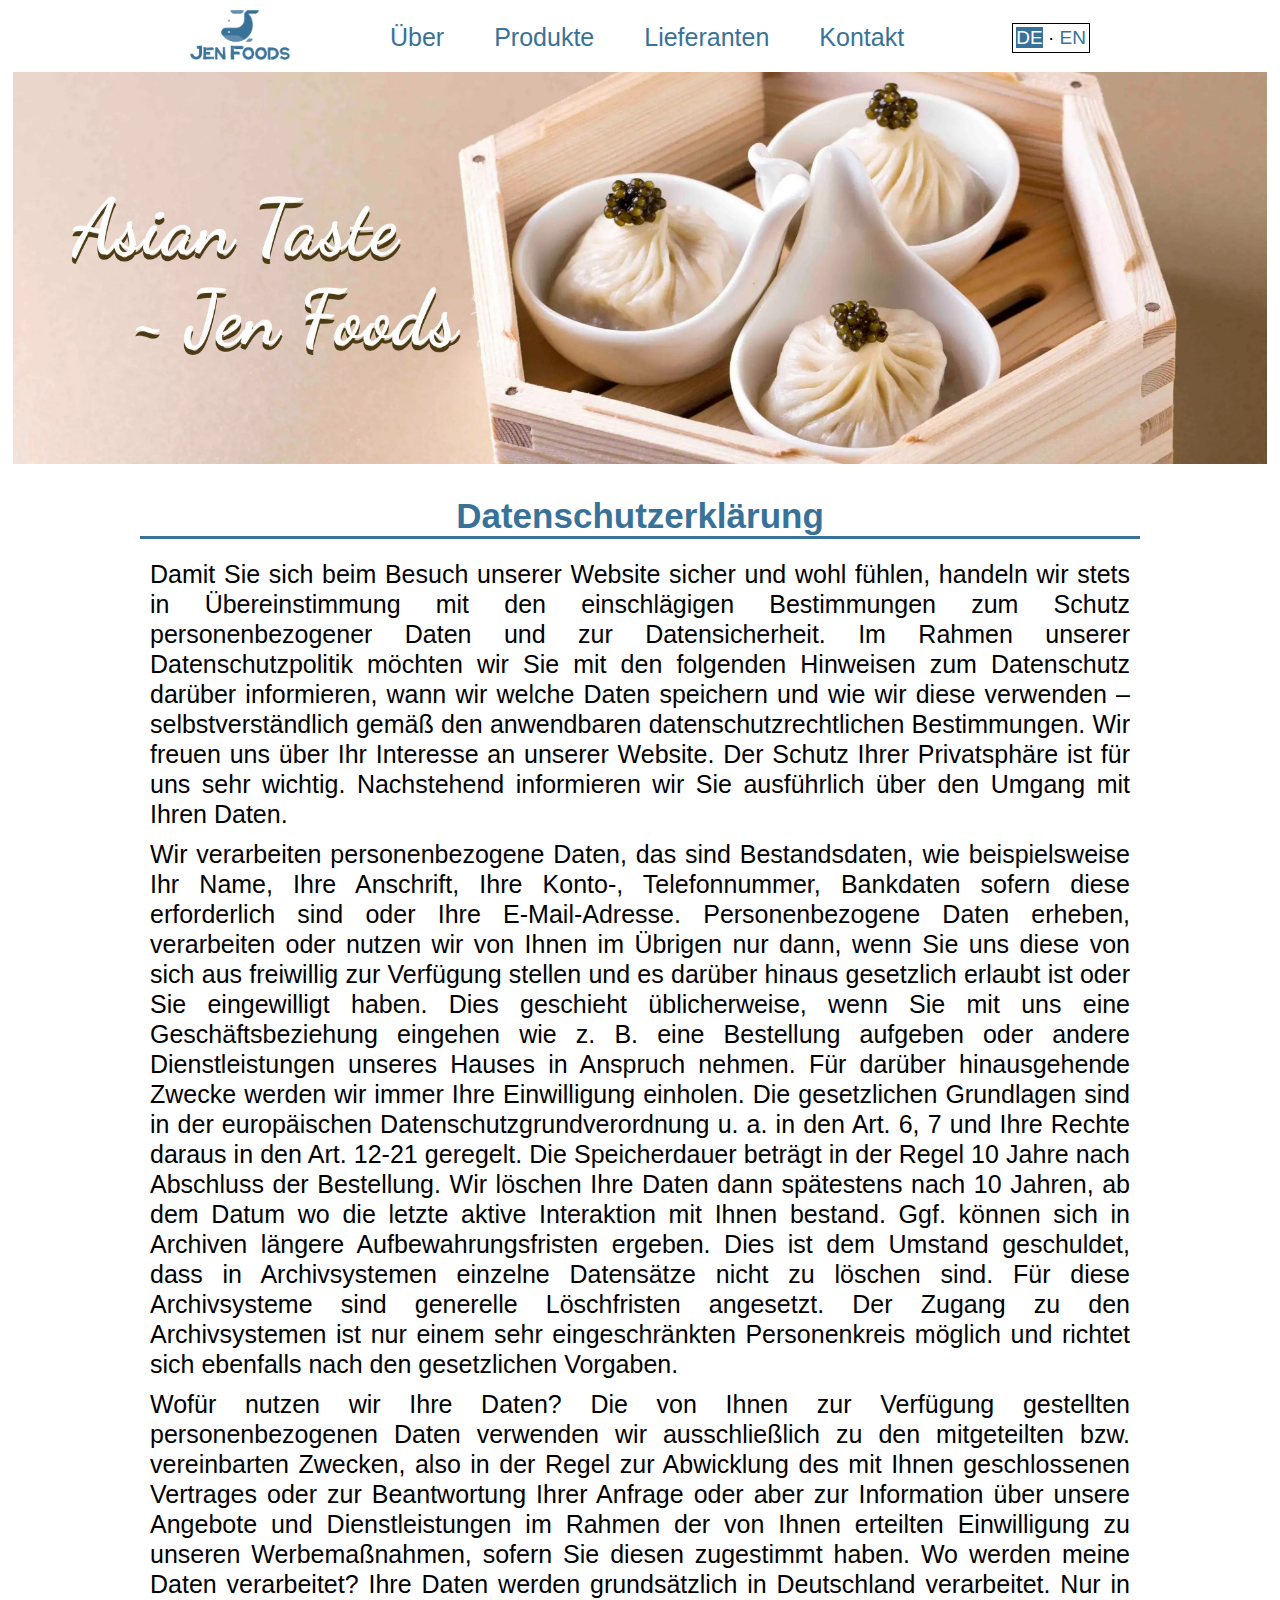
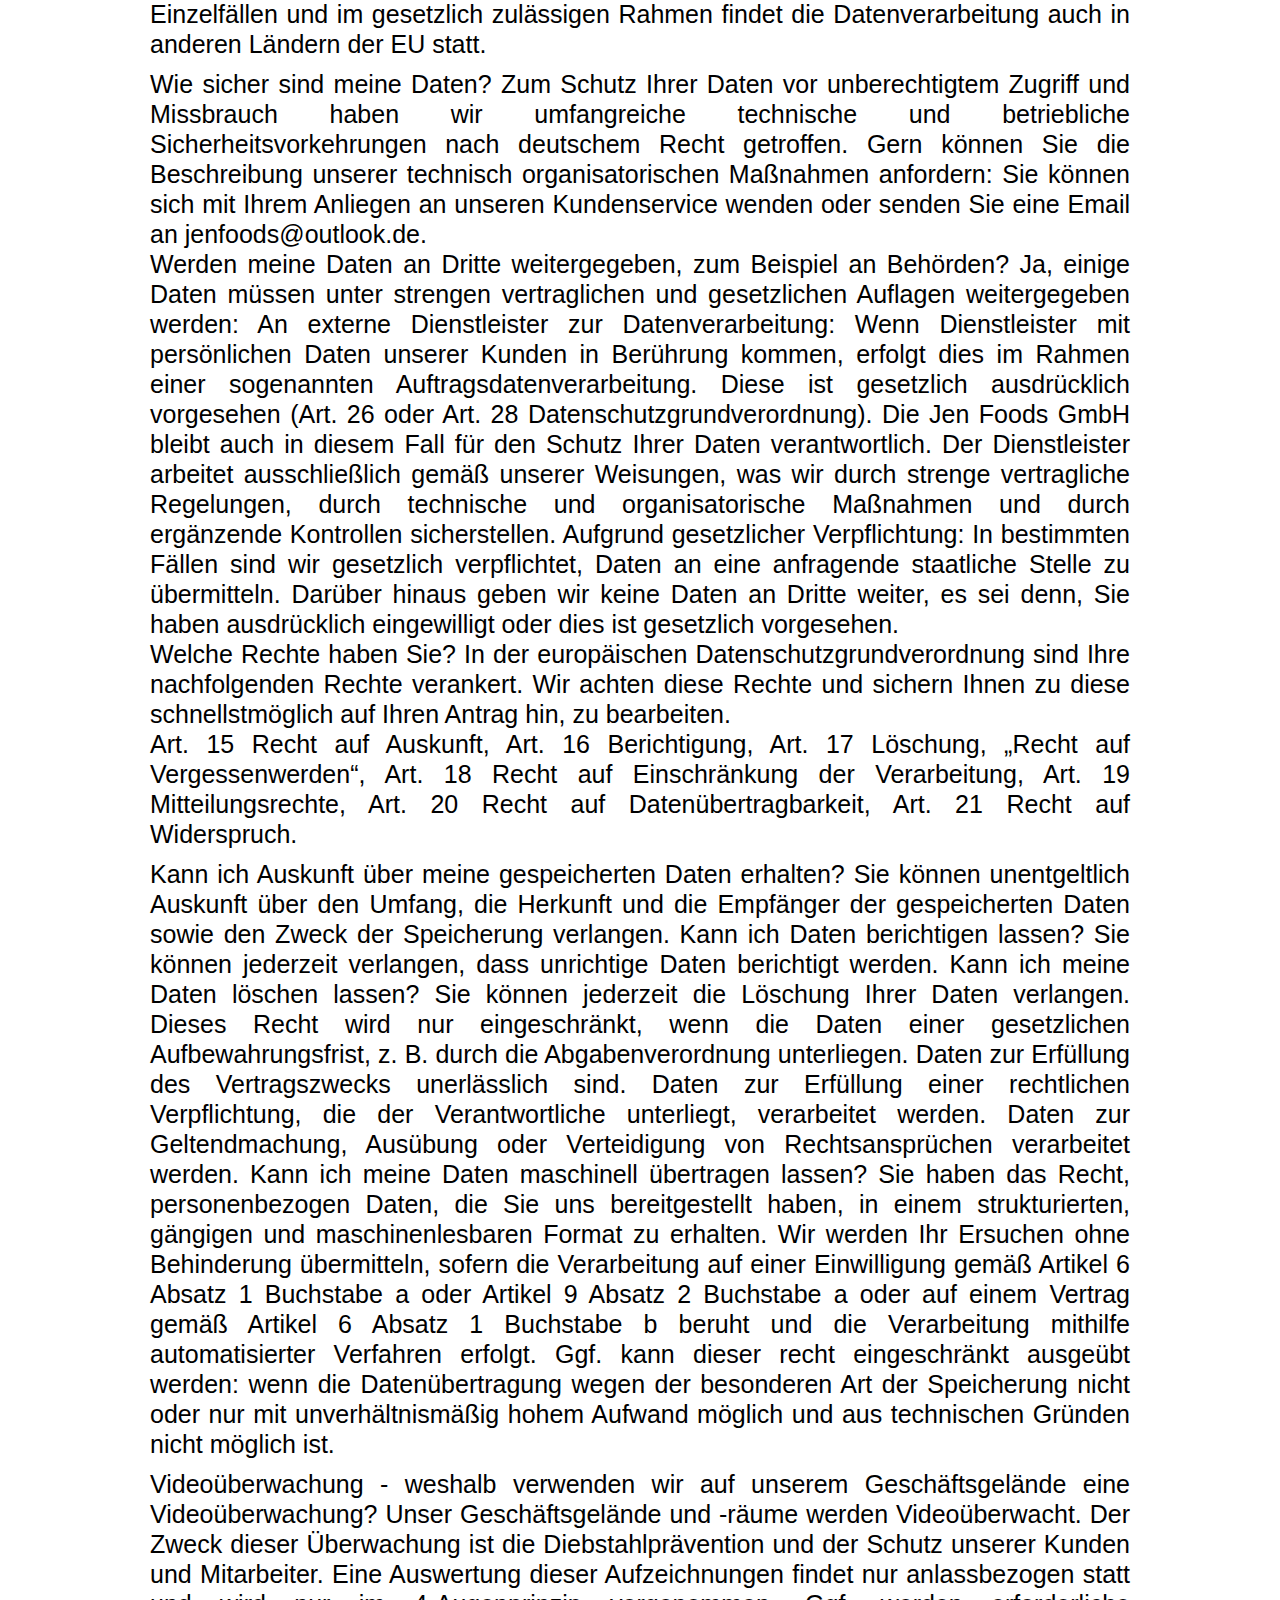
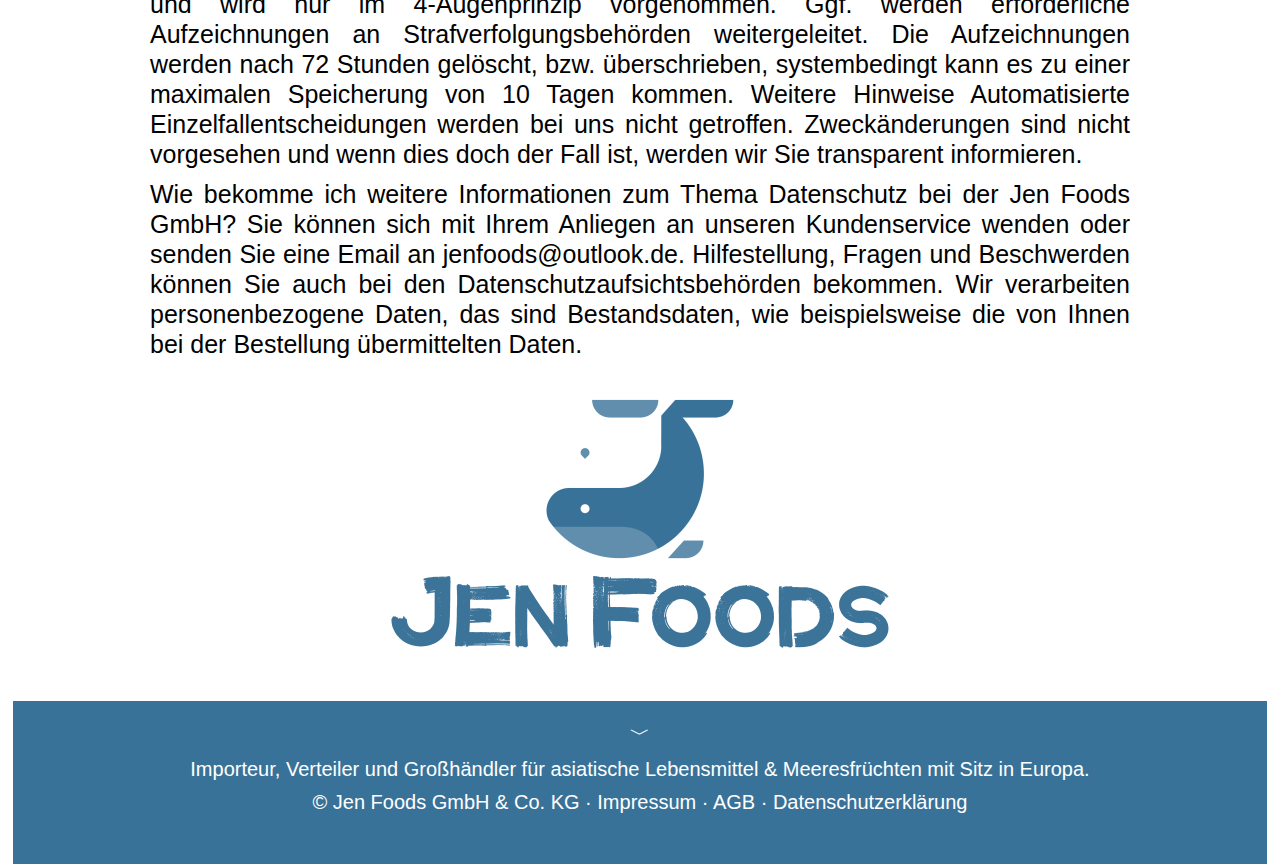
<file: datenschutz.html>
<!DOCTYPE html>
<html lang="de-DE">
<head>
<meta name="viewport" content="width=device-width,initial-scale=1" />
<meta http-equiv="Content-Type" content="text/html; charset=utf-8" />
<meta name="Keywords" Content="Jen Foods GmbH,Jen Foods Importeur,jenfoods Europa,jenfoods,jen food eu"/>
<meta name="Description" Content="Die Jen Foods GmbH & Co. KG ist ein deutscher Importeur japanischer Lebensmittel und asiatischer Lebensmittel.">
<title>Datenschutz | Jen Foods GmbH & Co. KG</title>
<link rel="shortcut icon" href="favicon.ico" type="image/x-icon" />
<link rel="stylesheet" type="text/css" media="screen and (min-width:641px)" href="index.css"/>
<link rel="stylesheet" type="text/css" media="screen and (max-width:640px)" href="640_index.css"/>
</head>
<body>
<div class="guide">
	<div class="logo"><a href="index.html"><img src="jenfoods_logo.png"></a></div>
    <div class="bar"><li><a href="about.html">Über</a></li><li><a href="product.html">Produkte</a></li><li><a href="supplier.html">Lieferanten</a></li><li><a href="contact.html">Kontakt</a></li></div>
    <div class="lang"><span>DE</span> · <a href="en.html">EN</a></div>
	</div>
<div class="pic"><a href="product.html" target="_blank"><img src="images/p4.jpg"></a></div>
<div class="t">Datenschutzerklärung</div>
<div class="about">
	<p>Damit Sie sich beim Besuch unserer Website sicher und wohl fühlen, handeln wir stets in Übereinstimmung mit den einschlägigen Bestimmungen zum Schutz personenbezogener Daten und zur Datensicherheit. Im Rahmen unserer Datenschutzpolitik möchten wir Sie mit den folgenden Hinweisen zum Datenschutz darüber informieren, wann wir welche Daten speichern und wie wir diese verwenden – selbstverständlich gemäß den anwendbaren datenschutzrechtlichen Bestimmungen. Wir freuen uns über Ihr Interesse an unserer Website. Der Schutz Ihrer Privatsphäre ist für uns sehr wichtig. Nachstehend informieren wir Sie ausführlich über den Umgang mit Ihren Daten.</p>
	<p>Wir verarbeiten personenbezogene Daten, das sind Bestandsdaten, wie beispielsweise Ihr Name, Ihre Anschrift, Ihre Konto-, Telefonnummer, Bankdaten sofern diese erforderlich sind oder Ihre E-Mail-Adresse. Personenbezogene Daten erheben, verarbeiten oder nutzen wir von Ihnen im Übrigen nur dann, wenn Sie uns diese von sich aus freiwillig zur Verfügung stellen und es darüber hinaus gesetzlich erlaubt ist oder Sie eingewilligt haben. Dies geschieht üblicherweise, wenn Sie mit uns eine Geschäftsbeziehung eingehen wie z. B. eine Bestellung aufgeben oder andere Dienstleistungen unseres Hauses in Anspruch nehmen. Für darüber hinausgehende Zwecke werden wir immer Ihre Einwilligung einholen. Die gesetzlichen Grundlagen sind in der europäischen Datenschutzgrundverordnung u. a. in den Art. 6, 7 und Ihre Rechte daraus in den Art. 12-21 geregelt. Die Speicherdauer beträgt in der Regel 10 Jahre nach Abschluss der Bestellung. Wir löschen Ihre Daten dann spätestens nach 10 Jahren, ab dem Datum wo die letzte aktive Interaktion mit Ihnen bestand. Ggf. können sich in Archiven längere Aufbewahrungsfristen ergeben. Dies ist dem Umstand geschuldet, dass in Archivsystemen einzelne Datensätze nicht zu löschen sind. Für diese Archivsysteme sind generelle Löschfristen angesetzt. Der Zugang zu den Archivsystemen ist nur einem sehr eingeschränkten Personenkreis möglich und richtet sich ebenfalls nach den gesetzlichen Vorgaben.</p>
	<p>Wofür nutzen wir Ihre Daten? Die von Ihnen zur Verfügung gestellten personenbezogenen Daten verwenden wir ausschließlich zu den mitgeteilten bzw. vereinbarten Zwecken, also in der Regel zur Abwicklung des mit Ihnen geschlossenen Vertrages oder zur Beantwortung Ihrer Anfrage oder aber zur Information über unsere Angebote und Dienstleistungen im Rahmen der von Ihnen erteilten Einwilligung zu unseren Werbemaßnahmen, sofern Sie diesen zugestimmt haben. Wo werden meine Daten verarbeitet? Ihre Daten werden grundsätzlich in Deutschland verarbeitet. Nur in Einzelfällen und im gesetzlich zulässigen Rahmen findet die Datenverarbeitung auch in anderen Ländern der EU statt.</p>
	<p>Wie sicher sind meine Daten? Zum Schutz Ihrer Daten vor unberechtigtem Zugriff und Missbrauch haben wir umfangreiche technische und betriebliche Sicherheitsvorkehrungen nach deutschem Recht getroffen. Gern können Sie die Beschreibung unserer technisch organisatorischen Maßnahmen anfordern: Sie können sich mit Ihrem Anliegen an unseren Kundenservice wenden oder senden Sie eine Email an jenfoods@outlook.de. <br>Werden meine Daten an Dritte weitergegeben, zum Beispiel an Behörden? Ja, einige Daten müssen unter strengen vertraglichen und gesetzlichen Auflagen weitergegeben werden: An externe Dienstleister zur Datenverarbeitung: Wenn Dienstleister mit persönlichen Daten unserer Kunden in Berührung kommen, erfolgt dies im Rahmen einer sogenannten Auftragsdatenverarbeitung. Diese ist gesetzlich ausdrücklich vorgesehen (Art. 26 oder Art. 28 Datenschutzgrundverordnung). Die Jen Foods GmbH bleibt auch in diesem Fall für den Schutz Ihrer Daten verantwortlich. Der Dienstleister arbeitet ausschließlich gemäß unserer Weisungen, was wir durch strenge vertragliche Regelungen, durch technische und organisatorische Maßnahmen und durch ergänzende Kontrollen sicherstellen. Aufgrund gesetzlicher Verpflichtung: In bestimmten Fällen sind wir gesetzlich verpflichtet, Daten an eine anfragende staatliche Stelle zu übermitteln. Darüber hinaus geben wir keine Daten an Dritte weiter, es sei denn, Sie haben ausdrücklich eingewilligt oder dies ist gesetzlich vorgesehen. <br>Welche Rechte haben Sie? In der europäischen Datenschutzgrundverordnung sind Ihre nachfolgenden Rechte verankert. Wir achten diese Rechte und sichern Ihnen zu diese schnellstmöglich auf Ihren Antrag hin, zu bearbeiten. <br>Art. 15 Recht auf Auskunft, Art. 16 Berichtigung, Art. 17 Löschung, „Recht auf Vergessenwerden“, Art. 18 Recht auf Einschränkung der Verarbeitung, Art. 19 Mitteilungsrechte, Art. 20 Recht auf Datenübertragbarkeit, Art. 21 Recht auf Widerspruch.</p>
	<p>Kann ich Auskunft über meine gespeicherten Daten erhalten? Sie können unentgeltlich Auskunft über den Umfang, die Herkunft und die Empfänger der gespeicherten Daten sowie den Zweck der Speicherung verlangen. Kann ich Daten berichtigen lassen? Sie können jederzeit verlangen, dass unrichtige Daten berichtigt werden. Kann ich meine Daten löschen lassen? Sie können jederzeit die Löschung Ihrer Daten verlangen. Dieses Recht wird nur eingeschränkt, wenn die Daten einer gesetzlichen Aufbewahrungsfrist, z. B. durch die Abgabenverordnung unterliegen. Daten zur Erfüllung des Vertragszwecks unerlässlich sind. Daten zur Erfüllung einer rechtlichen Verpflichtung, die der Verantwortliche unterliegt, verarbeitet werden. Daten zur Geltendmachung, Ausübung oder Verteidigung von Rechtsansprüchen verarbeitet werden. Kann ich meine Daten maschinell übertragen lassen? Sie haben das Recht, personenbezogen Daten, die Sie uns bereitgestellt haben, in einem strukturierten, gängigen und maschinenlesbaren Format zu erhalten. Wir werden Ihr Ersuchen ohne Behinderung übermitteln, sofern die Verarbeitung auf einer Einwilligung gemäß Artikel 6 Absatz 1 Buchstabe a oder Artikel 9 Absatz 2 Buchstabe a oder auf einem Vertrag gemäß Artikel 6 Absatz 1 Buchstabe b beruht und die Verarbeitung mithilfe automatisierter Verfahren erfolgt. Ggf. kann dieser recht eingeschränkt ausgeübt werden: wenn die Datenübertragung wegen der besonderen Art der Speicherung nicht oder nur mit unverhältnismäßig hohem Aufwand möglich und aus technischen Gründen nicht möglich ist.</p>
	<p>Videoüberwachung - weshalb verwenden wir auf unserem Geschäftsgelände eine Videoüberwachung? Unser Geschäftsgelände und -räume werden Videoüberwacht. Der Zweck dieser Überwachung ist die Diebstahlprävention und der Schutz unserer Kunden und Mitarbeiter. Eine Auswertung dieser Aufzeichnungen findet nur anlassbezogen statt und wird nur im 4-Augenprinzip vorgenommen. Ggf. werden erforderliche Aufzeichnungen an Strafverfolgungsbehörden weitergeleitet. Die Aufzeichnungen werden nach 72 Stunden gelöscht, bzw. überschrieben, systembedingt kann es zu einer maximalen Speicherung von 10 Tagen kommen. Weitere Hinweise Automatisierte Einzelfallentscheidungen werden bei uns nicht getroffen. Zweckänderungen sind nicht vorgesehen und wenn dies doch der Fall ist, werden wir Sie transparent informieren. </p>
	<p>Wie bekomme ich weitere Informationen zum Thema Datenschutz bei der Jen Foods GmbH? Sie können sich mit Ihrem Anliegen an unseren Kundenservice wenden oder senden Sie eine Email an jenfoods@outlook.de. Hilfestellung, Fragen und Beschwerden können Sie auch bei den Datenschutzaufsichtsbehörden bekommen. Wir verarbeiten personenbezogene Daten, das sind Bestandsdaten, wie beispielsweise die von Ihnen bei der Bestellung übermittelten Daten.</p>
	<a href="http://www.jenfoods.com" target="_blank"><img src="jenfoods_logo.png"></a>
	</div>
<div class="bg2">
	<div class="end">
	<p>﹀</p><p>Importeur, Verteiler und Großhändler für asiatische Lebensmittel & Meeresfrüchten mit Sitz in Europa.</p>
	<p>© <a href="index.html" target="_blank"><span>Jen Foods GmbH & Co. KG</span></a> · <a href="impressum.html" target="_blank"><span>Impressum</span></a> · <a href="agb.html" target="_blank"><span>AGB</span></a> · <a href="datenschutz.html" target="_blank"><span>Datenschutzerklärung</span></a></p>
		</div>
	</div>
</body>
</html>
</file>
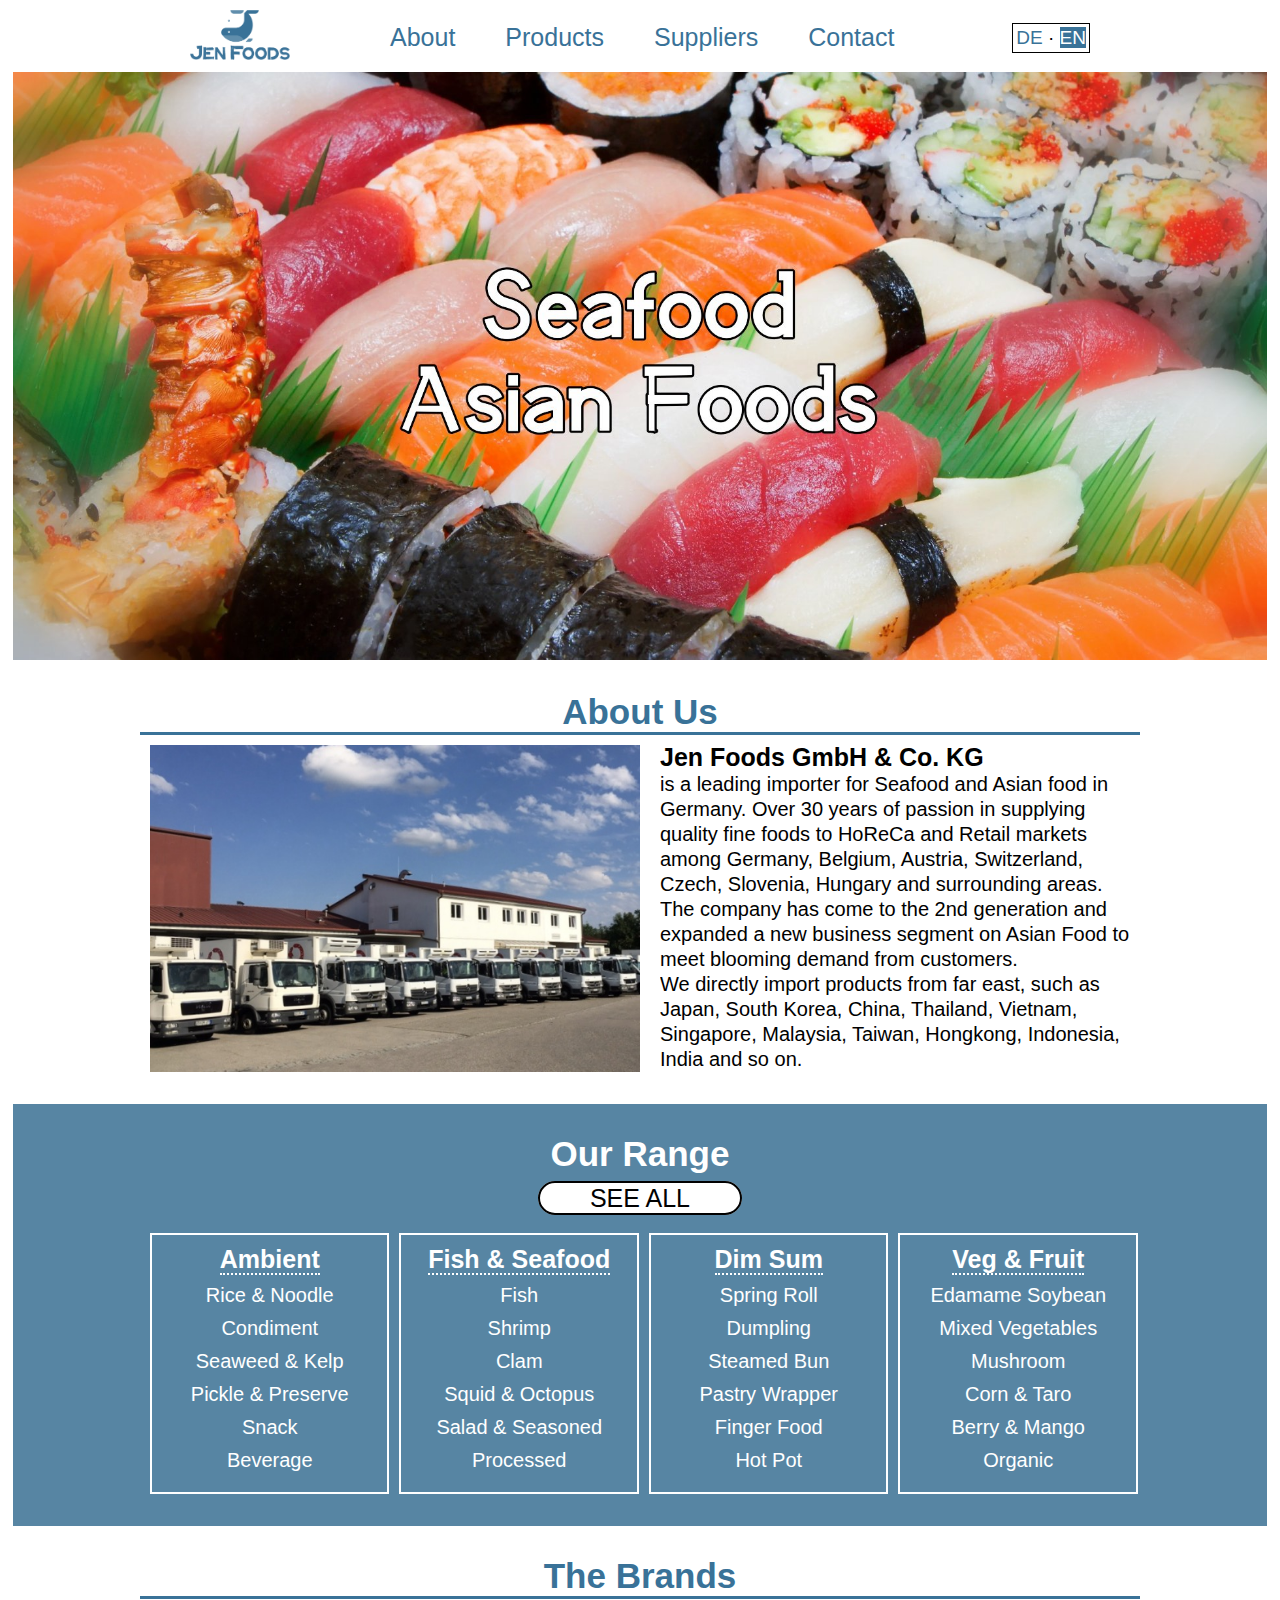
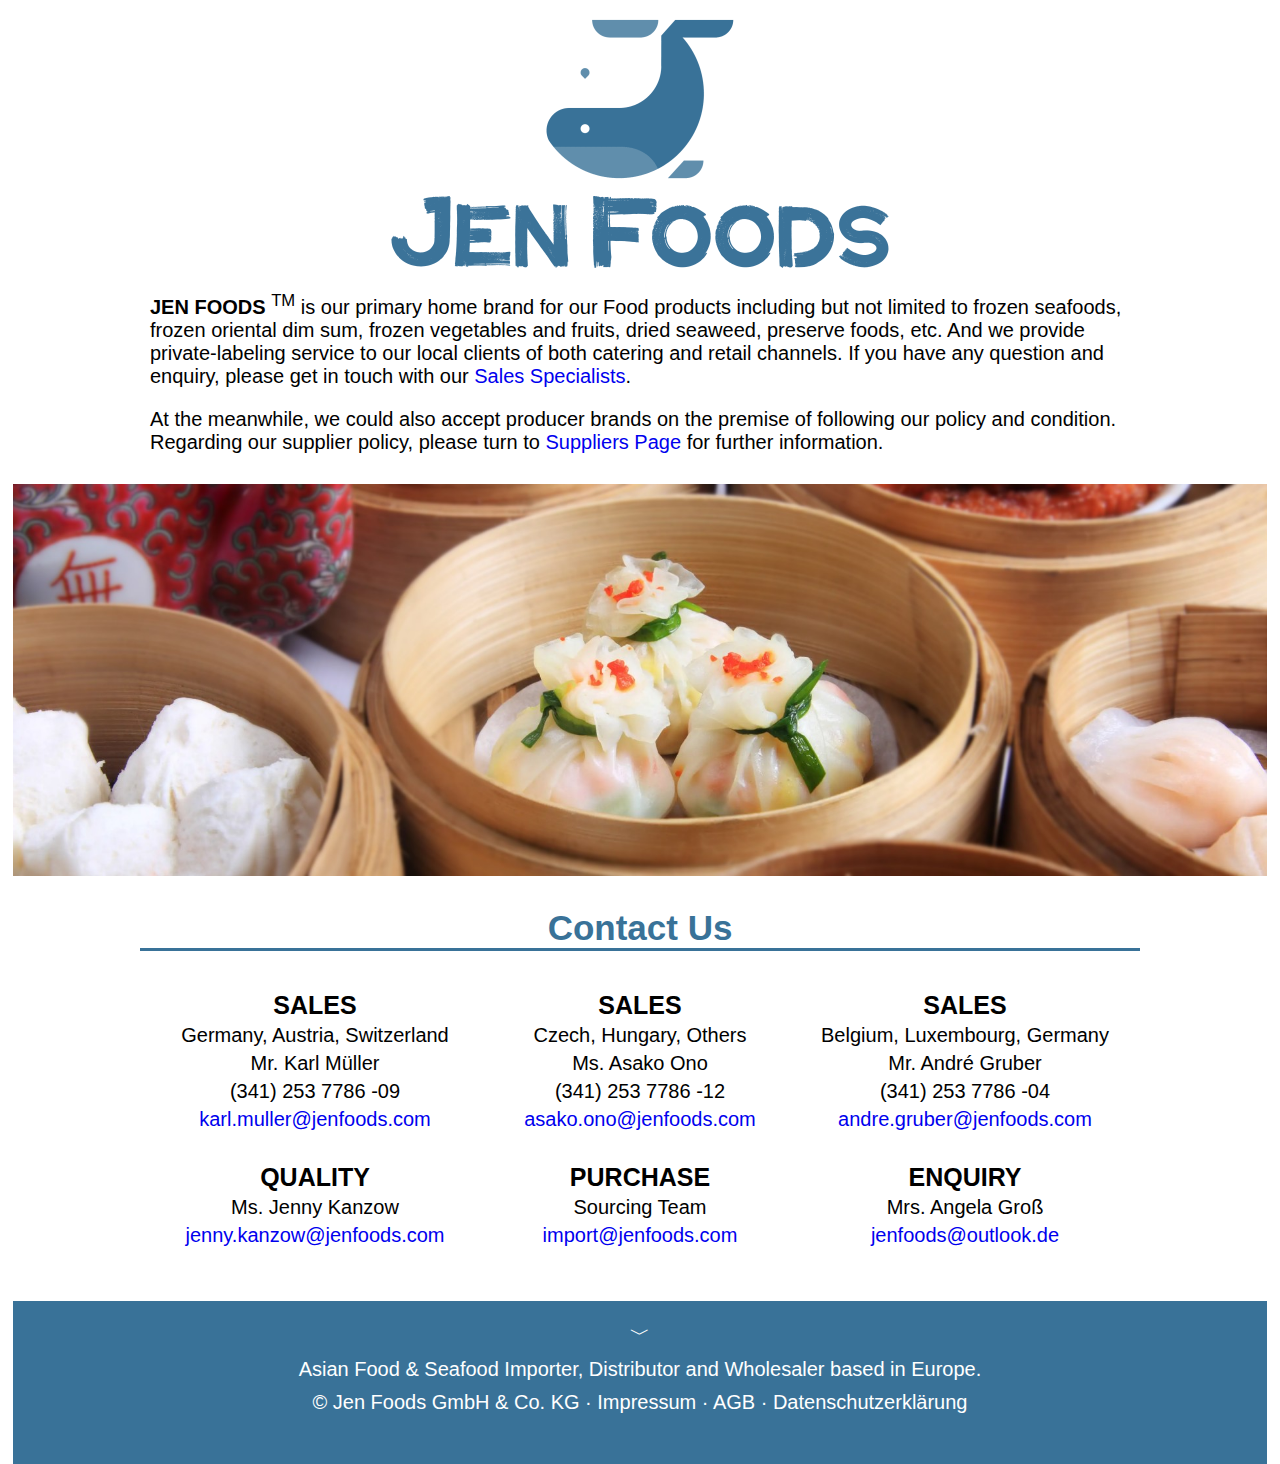
<file: en.html>
<!DOCTYPE html>
<html lang="en-GB">
<head>
<meta name="viewport" content="width=device-width,initial-scale=1" />
<meta http-equiv="Content-Type" content="text/html; charset=utf-8" />
<meta name="Keywords" Content="Jen Foods,Jen Foods corp,jen foods gmbh,jen foods germany,asian food importer"/>
<meta name="Description" Content="Jen Foods GmbH & Co. KG is a leading importer and distributor of Asian Foods in Germany.">
<title>Jen Foods GmbH & Co. KG</title>
<link rel="shortcut icon" href="favicon.ico" type="image/x-icon" />
<link rel="stylesheet" type="text/css" media="screen and (min-width:641px)" href="index.css"/>
<link rel="stylesheet" type="text/css" media="screen and (max-width:640px)" href="640_index.css"/>
</head>
<body>
<div class="guide">
	<div class="logo"><a href="en.html"><img src="jenfoods_logo.png"></a></div>
	<div class="bar"><li><a href="en_about.html">About</a></li><li><a href="en_product.html">Products</a></li><li><a href="en_supplier.html">Suppliers</a></li><li><a href="en_contact.html">Contact</a></li></div>
	<div class="lang"><a href="index.html">DE</a> · <span>EN</span></div>
	</div>
<div class="pic"><a href="en_product.html" target="_blank"><img src="images/p1.jpg"></a></div>
<div class="t">About Us</div>
<div class="pnt">
	<a href="en_about.html" target="_blank"><img src="images/p2.jpg"></a>
	<li><p><span>Jen Foods GmbH & Co. KG</span></p><p>is a leading importer for Seafood and Asian food in Germany. Over 30 years of passion in supplying quality fine foods to HoReCa and Retail markets among Germany, Belgium, Austria, Switzerland, Czech, Slovenia, Hungary and surrounding areas.</p><p>The company has come to the 2nd generation and expanded a new business segment on Asian Food to meet blooming demand from customers.</p><p>We directly import products from far east, such as Japan, South Korea, China, Thailand, Vietnam, Singapore, Malaysia, Taiwan, Hongkong, Indonesia, India and so on.</p></li>
	</div>
<div class="bg">
<div class="t2"><p>Our Range</p><a href="en_product.html" target="_blank"><span>SEE ALL</span></a></div>
<div class="pd">	
	<li><p><span>Ambient</span></p><p>Rice & Noodle</p><p>Condiment</p><p>Seaweed & Kelp</p><p>Pickle & Preserve</p><p>Snack</p><p>Beverage</p></li>
	<li><p><span>Fish & Seafood</span></p><p>Fish</p><p>Shrimp</p><p>Clam</p><p>Squid & Octopus</p><p>Salad & Seasoned</p><p>Processed</p></li>
	<li><p><span>Dim Sum</span></p><p>Spring Roll</p><p>Dumpling</p><p>Steamed Bun</p><p>Pastry Wrapper</p><p>Finger Food</p><p>Hot Pot</p></li>
	<li><p><span>Veg & Fruit</span></p><p>Edamame Soybean</p><p>Mixed Vegetables</p><p>Mushroom</p><p>Corn & Taro</p><p>Berry & Mango</p><p>Organic</p></li>
	</div>
	</div>
<div class="t">The Brands</div>
<div class="brand">
	<a href="http://www.jenfoods.com" target="_blank"><img src="jenfoods_logo.png"></a>
	<p><b>JEN FOODS</b> <sup>TM</sup> is our primary home brand for our Food products including but not limited to frozen seafoods, frozen oriental dim sum, frozen vegetables and fruits, dried seaweed, preserve foods, etc. And we provide private-labeling service to our local clients of both catering and retail channels. If you have any question and enquiry, please get in touch with our <a href="en_contact.html" target="_blank">Sales Specialists</a>. </p>
	<p>At the meanwhile, we could also accept producer brands on the premise of following our policy and condition. Regarding our supplier policy, please turn to <a href="en_supplier.html" target="_blank">Suppliers Page</a> for further information.</p>
	</div>
<div class="pic"><a href="en_product.html" target="_blank"><img src="images/p3.jpg"></a></div>
<div class="t">Contact Us</div>
<div class="contact">	
	<li><p><span>SALES</span></p><p>Germany, Austria, Switzerland</p><p>Mr. Karl Müller</p><p>(341) 253 7786 -09</p><a href="mailto:karl.muller@jenfoods.com"><p>karl.muller@jenfoods.com</p></a></li><li><p><span>SALES</span></p><p>Czech, Hungary, Others</p><p>Ms. Asako Ono</p><p>(341) 253 7786 -12</p><a href="mailto:asako.ono@jenfoods.com"><p>asako.ono@jenfoods.com</p></a></li><li><p><span>SALES</span></p><p>Belgium, Luxembourg, Germany</p><p>Mr. André Gruber</p><p>(341) 253 7786 -04</p><a href="mailto:andre.gruber@jenfoods.com"><p>andre.gruber@jenfoods.com</p></a></li><li><p><span>QUALITY</span></p><p>Ms. Jenny Kanzow</p><a href="mailto:jenny.kanzow@jenfoods.com"><p>jenny.kanzow@jenfoods.com</p></a></li><li><p><span>PURCHASE</span></p><p>Sourcing Team</p><a href="mailto:import@jenfoods.com"><p>import@jenfoods.com</p></a></li><li><p><span>ENQUIRY</span></p><p>Mrs. Angela Groß</p><a href="mailto:jenfoods@outlook.de"><p>jenfoods@outlook.de</p></a></li>
	</div>
<div class="bg2">
	<div class="end">
	<p>﹀</p><p>Asian Food & Seafood Importer, Distributor and Wholesaler based in Europe.</p>
	<p>© <a href="en.html" target="_blank"><span>Jen Foods GmbH & Co. KG</span></a> · <a href="impressum.html" target="_blank"><span>Impressum</span></a> · <a href="agb.html" target="_blank"><span>AGB</span></a> · <a href="datenschutz.html" target="_blank"><span>Datenschutzerklärung</span></a></p>
		</div>
	</div>
</body>
</html>
</file>
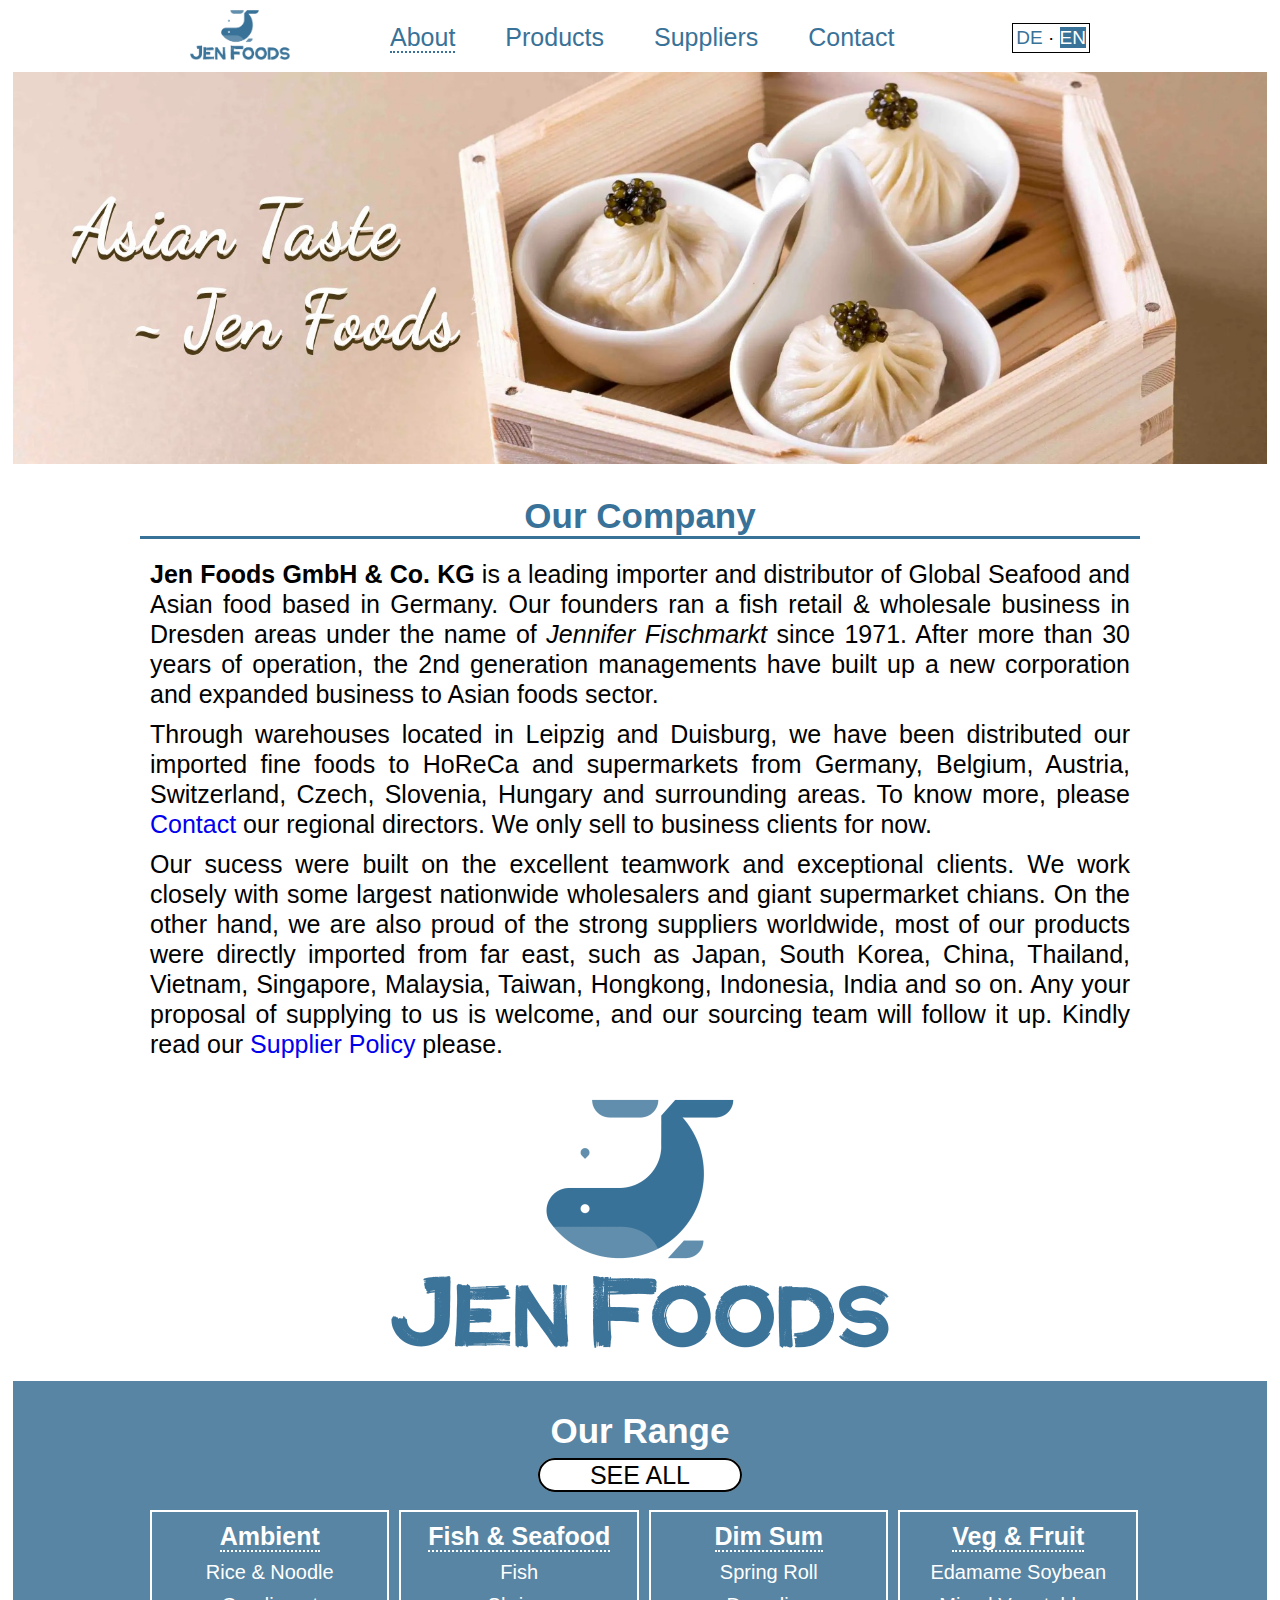
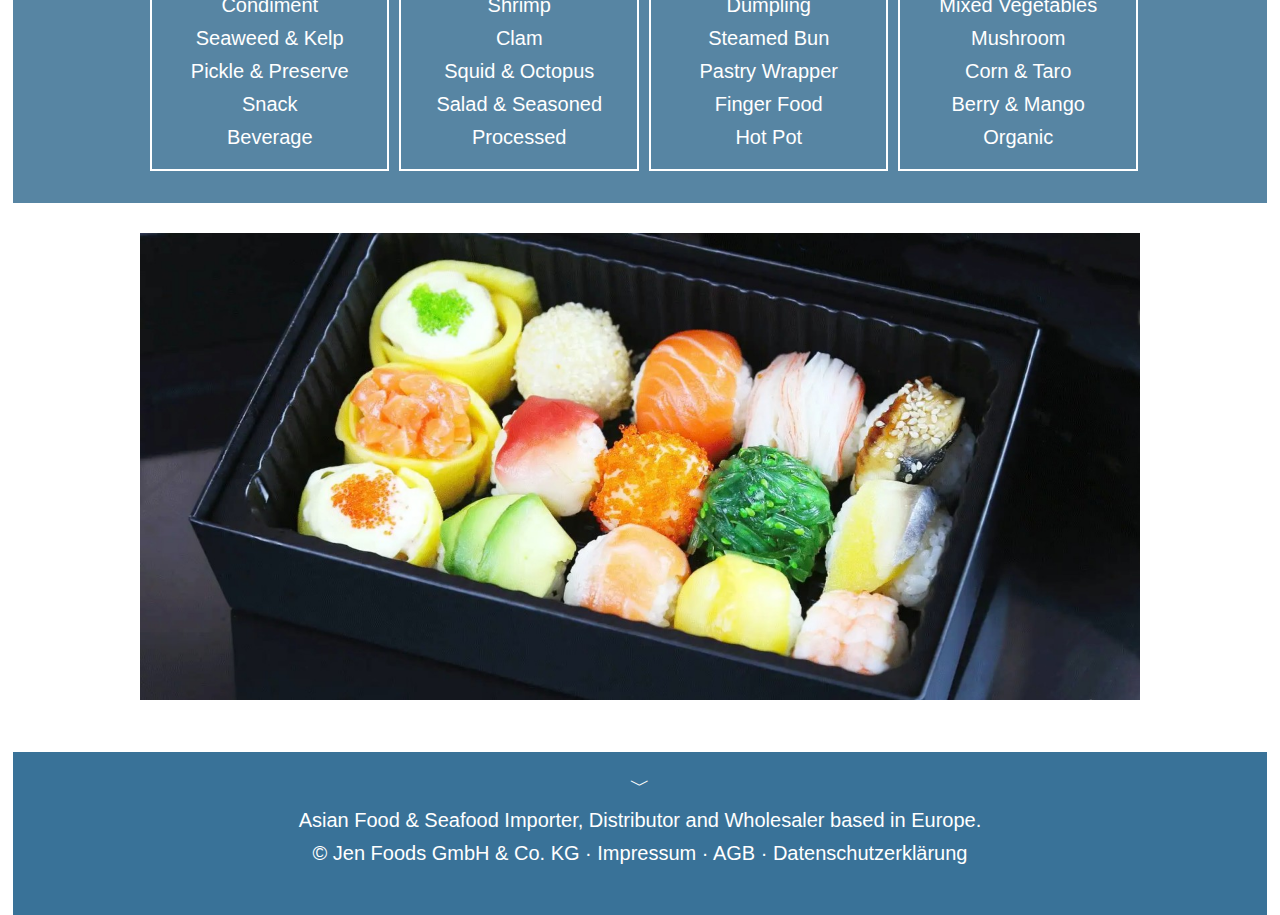
<file: en_about.html>
<!DOCTYPE html>
<html lang="en-GB">
<head>
<meta name="viewport" content="width=device-width,initial-scale=1" />
<meta http-equiv="Content-Type" content="text/html; charset=utf-8" />
<meta name="Keywords" Content="Jenfoods company,Jen Foods importer,jen foods europe,jenfoods gmbh,asian food german importer"/>
<meta name="Description" Content="Jen Foods GmbH & Co. KG is a German importer and distributor of Asian Foods and Global Seafood.">
<title>About | Jen Foods GmbH & Co. KG</title>
<link rel="shortcut icon" href="favicon.ico" type="image/x-icon" />
<link rel="stylesheet" type="text/css" media="screen and (min-width:641px)" href="index.css"/>
<link rel="stylesheet" type="text/css" media="screen and (max-width:640px)" href="640_index.css"/>
</head>
<body>
<div class="guide">
	<div class="logo"><a href="en.html"><img src="jenfoods_logo.png"></a></div>
	<div class="bar"><li><a href="en_about.html"><span>About</span></a></li><li><a href="en_product.html">Products</a></li><li><a href="en_supplier.html">Suppliers</a></li><li><a href="en_contact.html">Contact</a></li></div>
	<div class="lang"><a href="index.html">DE</a> · <span>EN</span></div>
	</div>
<div class="pic"><a href="en_product.html" target="_blank"><img src="images/p4.jpg"></a></div>
<div class="t">Our Company</div>
<div class="about">
	<p><b>Jen Foods GmbH & Co. KG</b> is a leading importer and distributor of Global Seafood and Asian food based in Germany. Our founders ran a fish retail & wholesale business in Dresden areas under the name of <i>Jennifer Fischmarkt</i> since 1971. After more than 30 years of operation, the 2nd generation managements have built up a new corporation and expanded business to Asian foods sector. </p>
	<p>Through warehouses located in Leipzig and Duisburg, we have been distributed our imported fine foods to HoReCa and supermarkets from Germany, Belgium, Austria, Switzerland, Czech, Slovenia, Hungary and surrounding areas. To know more, please <a href="en_contact.html" target="_blank">Contact</a> our regional directors. We only sell to business clients for now.</p>
	<p>Our sucess were built on the excellent teamwork and exceptional clients. We work closely with some largest nationwide wholesalers and giant supermarket chians. On the other hand, we are also proud of the strong suppliers worldwide, most of our products were directly imported from far east, such as Japan, South Korea, China, Thailand, Vietnam, Singapore, Malaysia, Taiwan, Hongkong, Indonesia, India and so on. Any your proposal of supplying to us is welcome, and our sourcing team will follow it up. Kindly read our <a href="en_supplier.html" target="_blank">Supplier Policy</a> please.</p>
	<a href="http://www.jenfoods.com" target="_blank"><img src="jenfoods_logo.png"></a>
	</div>
<div class="bg">
<div class="t2"><p>Our Range</p><a href="en_product.html" target="_blank"><span>SEE ALL</span></a></div>
<div class="pd">	
	<li><p><span>Ambient</span></p><p>Rice & Noodle</p><p>Condiment</p><p>Seaweed & Kelp</p><p>Pickle & Preserve</p><p>Snack</p><p>Beverage</p></li>
	<li><p><span>Fish & Seafood</span></p><p>Fish</p><p>Shrimp</p><p>Clam</p><p>Squid & Octopus</p><p>Salad & Seasoned</p><p>Processed</p></li>
	<li><p><span>Dim Sum</span></p><p>Spring Roll</p><p>Dumpling</p><p>Steamed Bun</p><p>Pastry Wrapper</p><p>Finger Food</p><p>Hot Pot</p></li>
	<li><p><span>Veg & Fruit</span></p><p>Edamame Soybean</p><p>Mixed Vegetables</p><p>Mushroom</p><p>Corn & Taro</p><p>Berry & Mango</p><p>Organic</p></li>
	</div>
	</div>
<div class="pic2"><a href="en_product.html" target="_blank"><img src="images/p5.jpg"></a></div>
<div class="bg2">
	<div class="end">
	<p>﹀</p><p>Asian Food & Seafood Importer, Distributor and Wholesaler based in Europe.</p>
	<p>© <a href="en.html" target="_blank"><span>Jen Foods GmbH & Co. KG</span></a> · <a href="impressum.html" target="_blank"><span>Impressum</span></a> · <a href="agb.html" target="_blank"><span>AGB</span></a> · <a href="datenschutz.html" target="_blank"><span>Datenschutzerklärung</span></a></p>
		</div>
	</div>
</body>
</html>
</file>
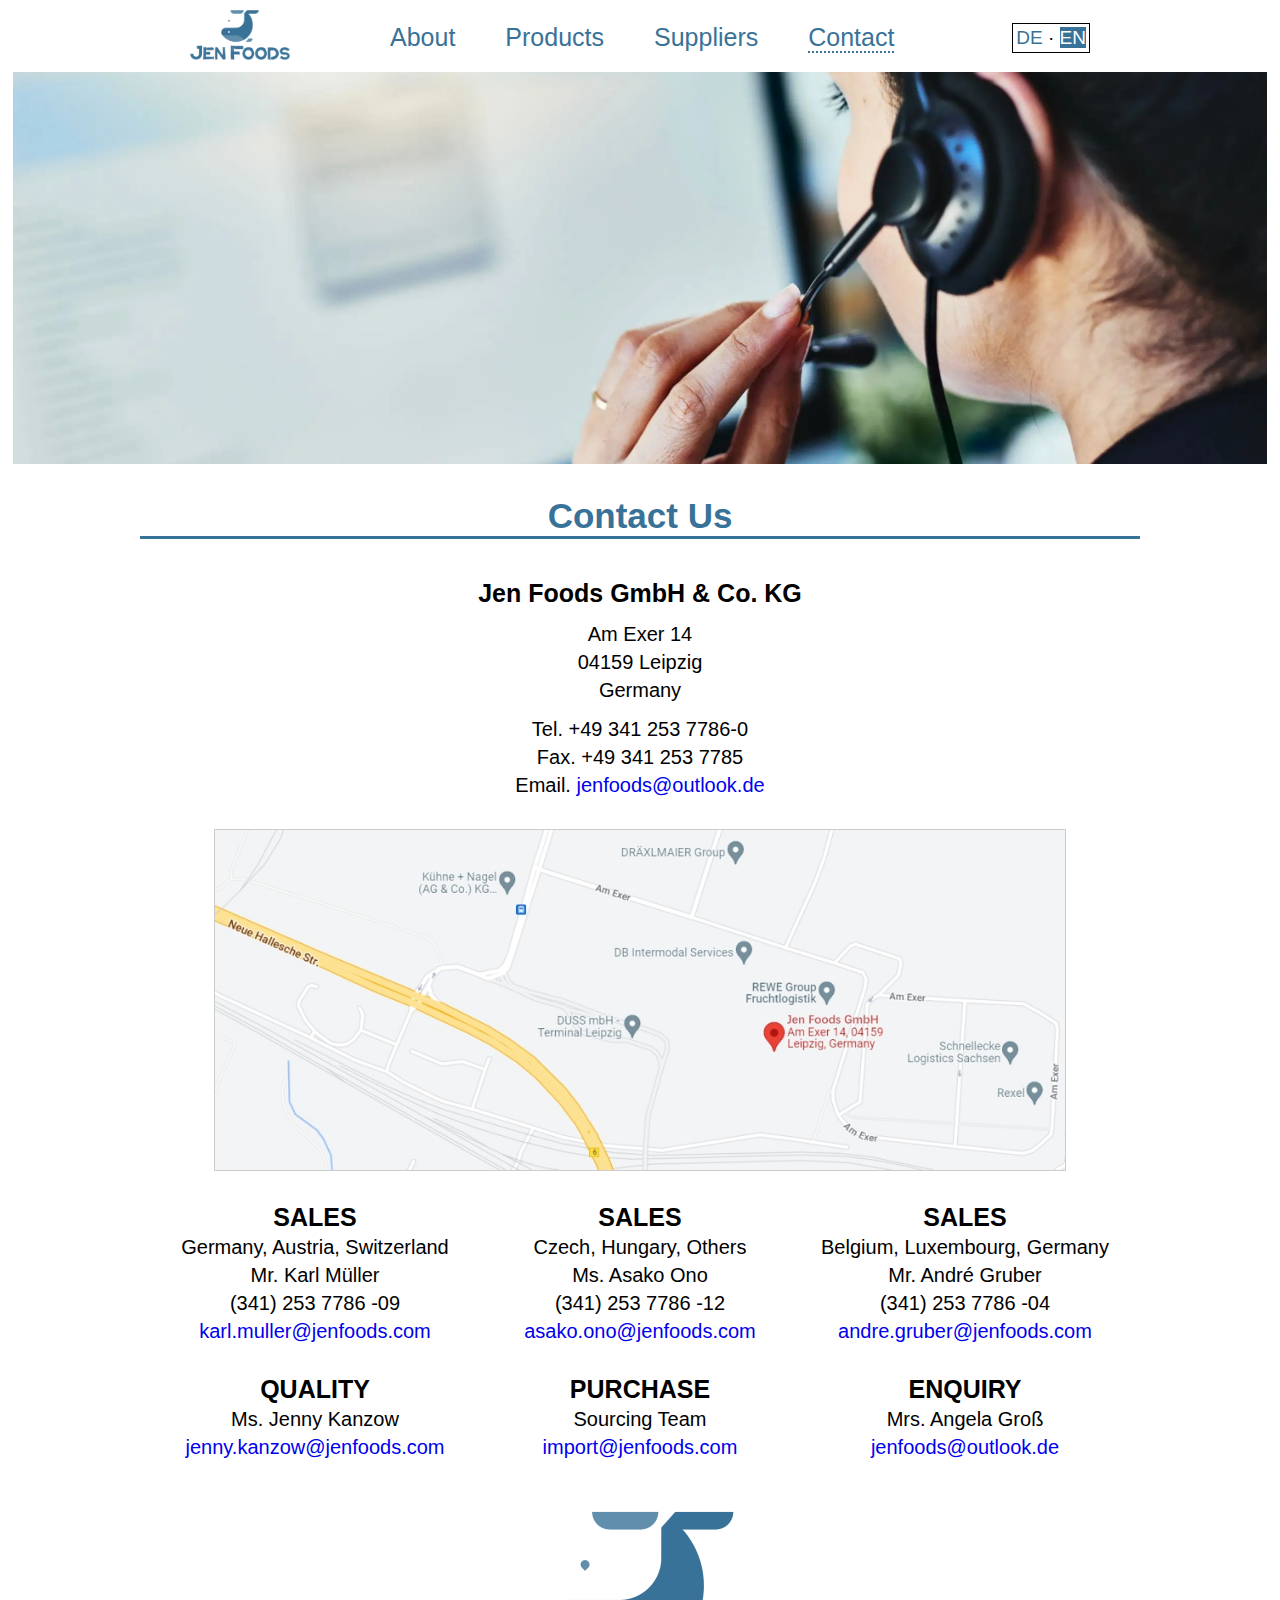
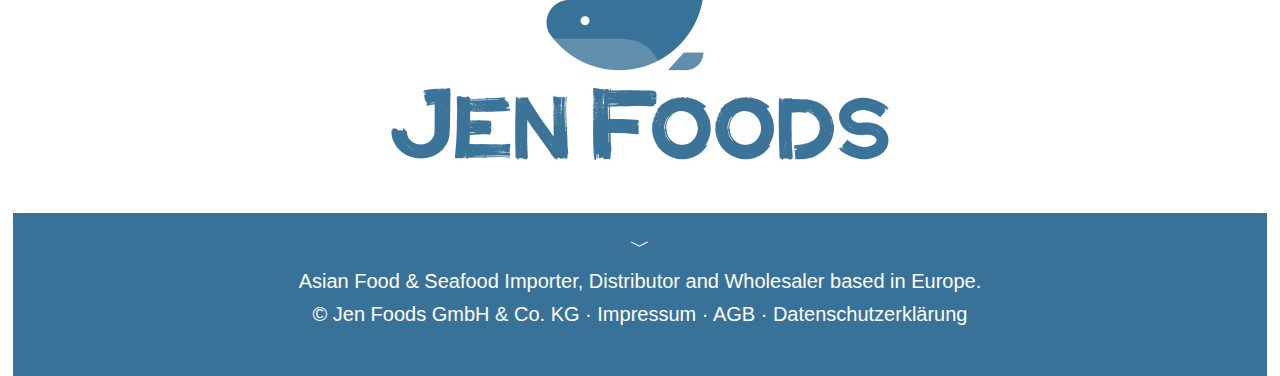
<file: en_contact.html>
<!DOCTYPE html>
<html lang="en-GB">
<head>
<meta name="viewport" content="width=device-width,initial-scale=1" />
<meta http-equiv="Content-Type" content="text/html; charset=utf-8" />
<meta name="Keywords" Content="Jenfoods gmbh contact,jen foods contact,jenfoods person,jenfoods email,jenfoods germany sales"/>
<meta name="Description" Content="Contact details of Jen Foods GmbH & Co. KG who is a German importer and distributor of Global fine foods.">
<title>Contact | Jen Foods GmbH & Co. KG</title>
<link rel="shortcut icon" href="favicon.ico" type="image/x-icon" />
<link rel="stylesheet" type="text/css" media="screen and (min-width:641px)" href="index.css"/>
<link rel="stylesheet" type="text/css" media="screen and (max-width:640px)" href="640_index.css"/>
</head>
<body>
<div class="guide">
	<div class="logo"><a href="en.html"><img src="jenfoods_logo.png"></a></div>
	<div class="bar"><li><a href="en_about.html">About</a></li><li><a href="en_product.html">Products</a></li><li><a href="en_supplier.html">Suppliers</a></li><li><a href="en_contact.html"><span>Contact</span></a></li></div>
	<div class="lang"><a href="index.html">DE</a> · <span>EN</span></div>
	</div>
<div class="pic"><a href="en.html" target="_blank"><img src="images/p7.jpg"></a></div>
<div class="t">Contact Us</div>
<div class="co">
	<li><p><span>Jen Foods GmbH & Co. KG</span></p><br><p>Am Exer 14<br>04159 Leipzig<br>Germany</p><br><p>Tel. +49 341 253 7786-0</p><p>Fax. +49 341 253 7785</p><p>Email. <a href="mailto:jenfoods@outlook.de">jenfoods@outlook.de</a></p></li>
	<li><img src="images/p8.jpg"></li>
	</div>
<div class="contact">
	<li><p><span>SALES</span></p><p>Germany, Austria, Switzerland</p><p>Mr. Karl Müller</p><p>(341) 253 7786 -09</p><a href="mailto:karl.muller@jenfoods.com"><p>karl.muller@jenfoods.com</p></a></li><li><p><span>SALES</span></p><p>Czech, Hungary, Others</p><p>Ms. Asako Ono</p><p>(341) 253 7786 -12</p><a href="mailto:asako.ono@jenfoods.com"><p>asako.ono@jenfoods.com</p></a></li><li><p><span>SALES</span></p><p>Belgium, Luxembourg, Germany</p><p>Mr. André Gruber</p><p>(341) 253 7786 -04</p><a href="mailto:andre.gruber@jenfoods.com"><p>andre.gruber@jenfoods.com</p></a></li><li><p><span>QUALITY</span></p><p>Ms. Jenny Kanzow</p><a href="mailto:jenny.kanzow@jenfoods.com"><p>jenny.kanzow@jenfoods.com</p></a></li><li><p><span>PURCHASE</span></p><p>Sourcing Team</p><a href="mailto:import@jenfoods.com"><p>import@jenfoods.com</p></a></li><li><p><span>ENQUIRY</span></p><p>Mrs. Angela Groß</p><a href="mailto:jenfoods@outlook.de"><p>jenfoods@outlook.de</p></a></li>
    <a href="en_about.html" target="_blank"><img src="jenfoods_logo.png"></a>
	</div>
<div class="bg2">
	<div class="end">
	<p>﹀</p><p>Asian Food & Seafood Importer, Distributor and Wholesaler based in Europe.</p>
	<p>© <a href="en.html" target="_blank"><span>Jen Foods GmbH & Co. KG</span></a> · <a href="impressum.html" target="_blank"><span>Impressum</span></a> · <a href="agb.html" target="_blank"><span>AGB</span></a> · <a href="datenschutz.html" target="_blank"><span>Datenschutzerklärung</span></a></p>
		</div>
	</div>
</body>
</html>
</file>
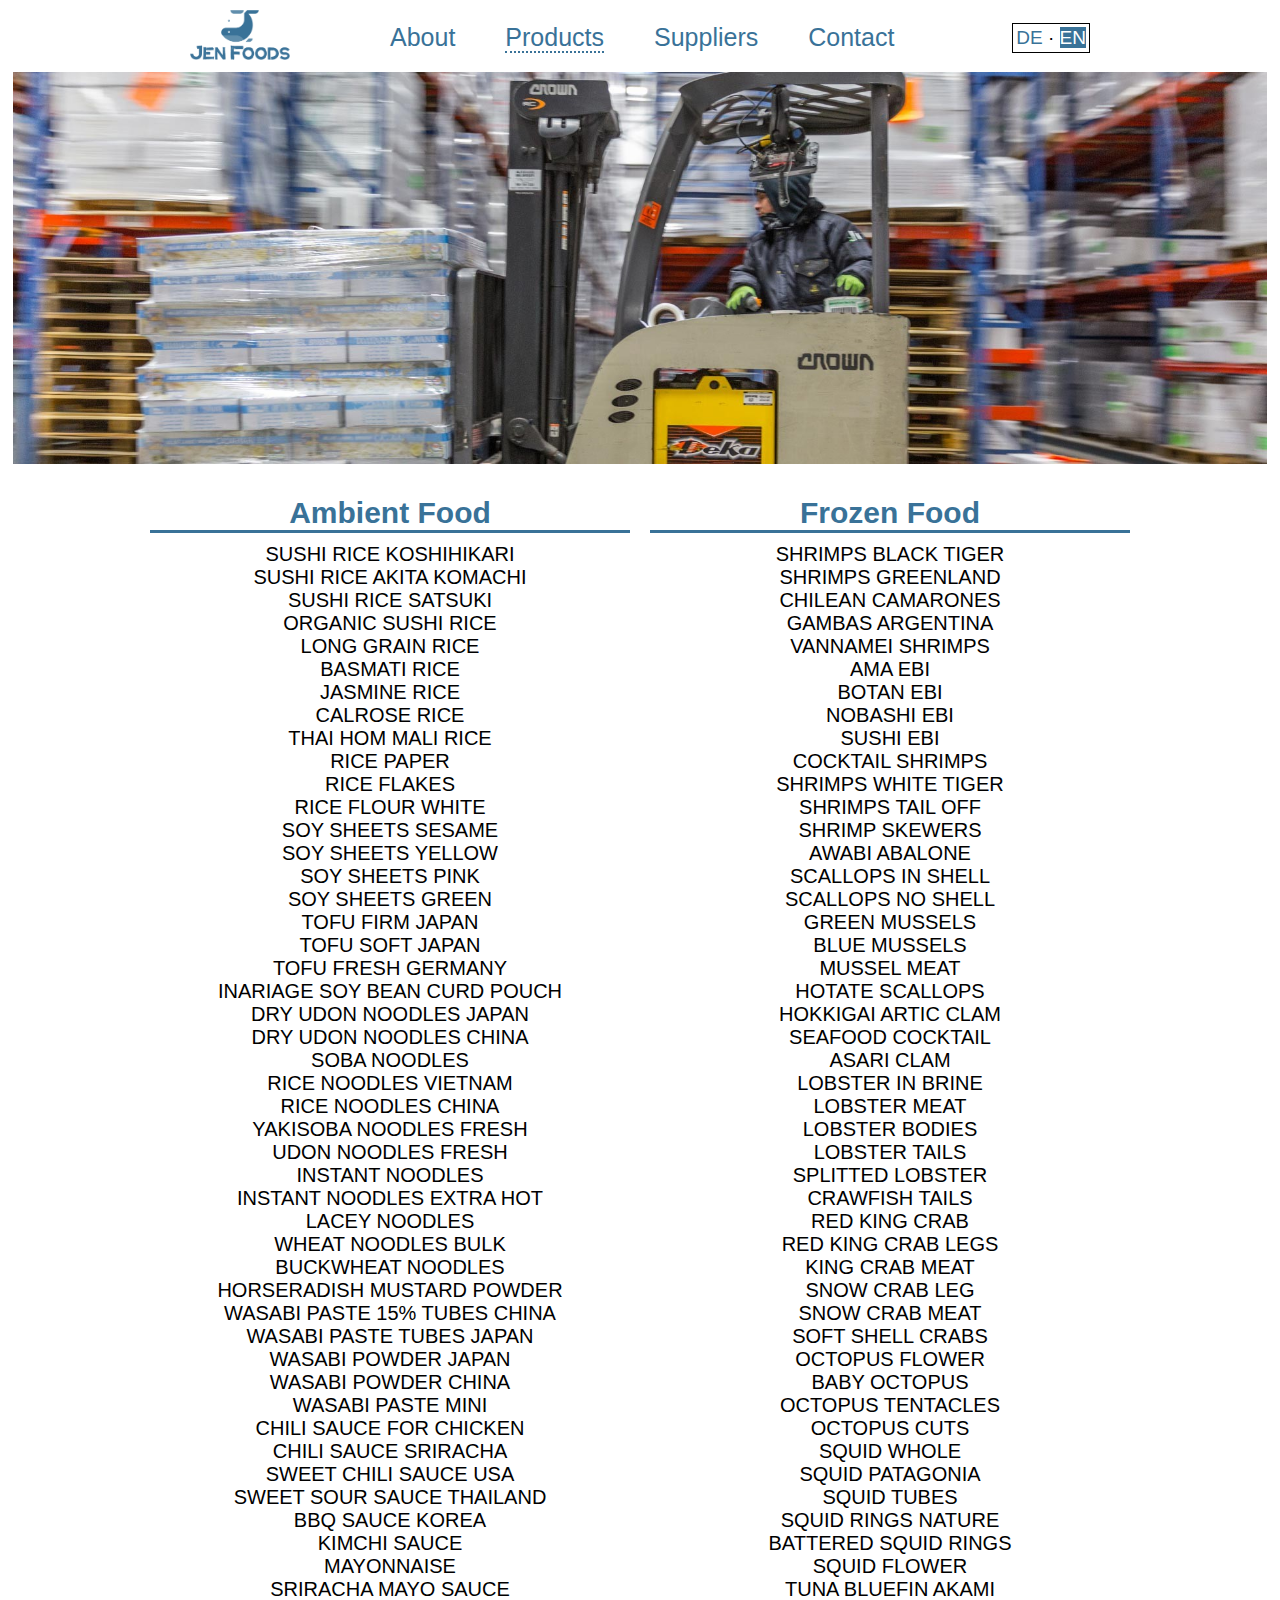
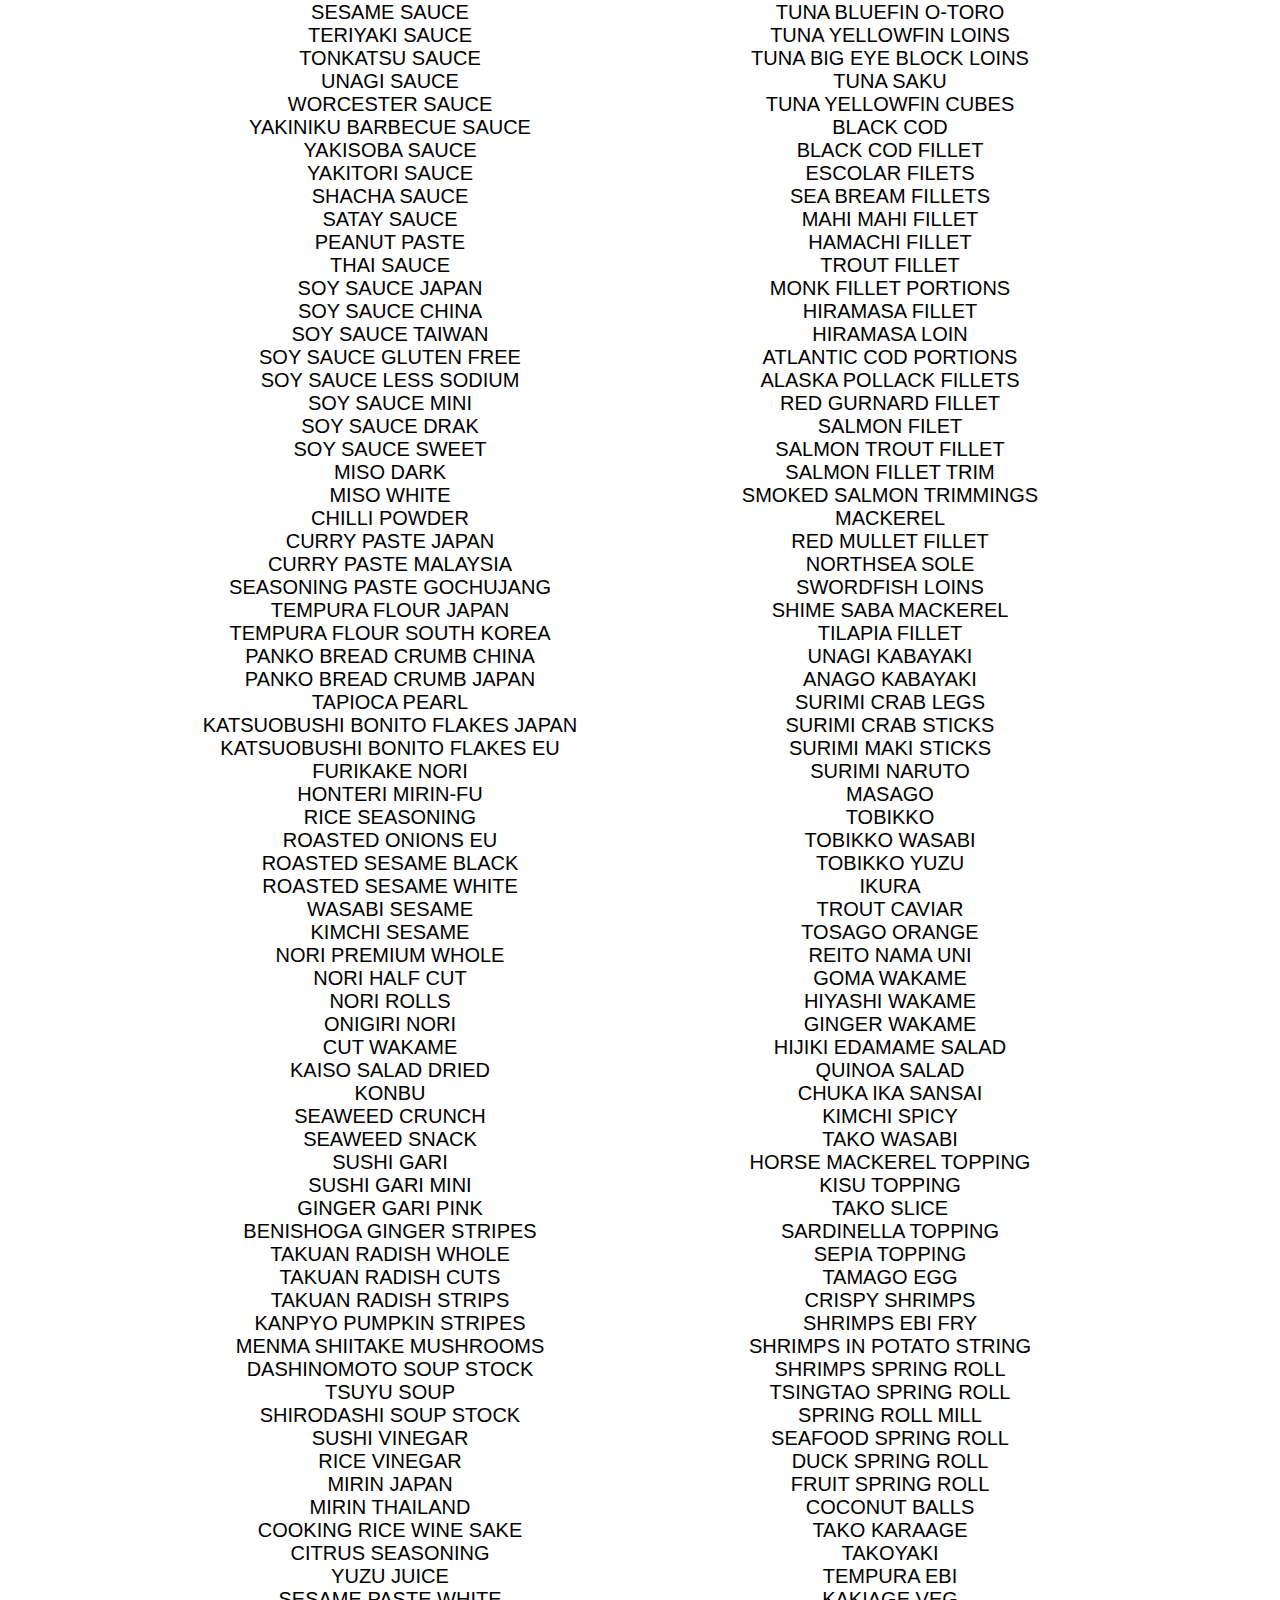
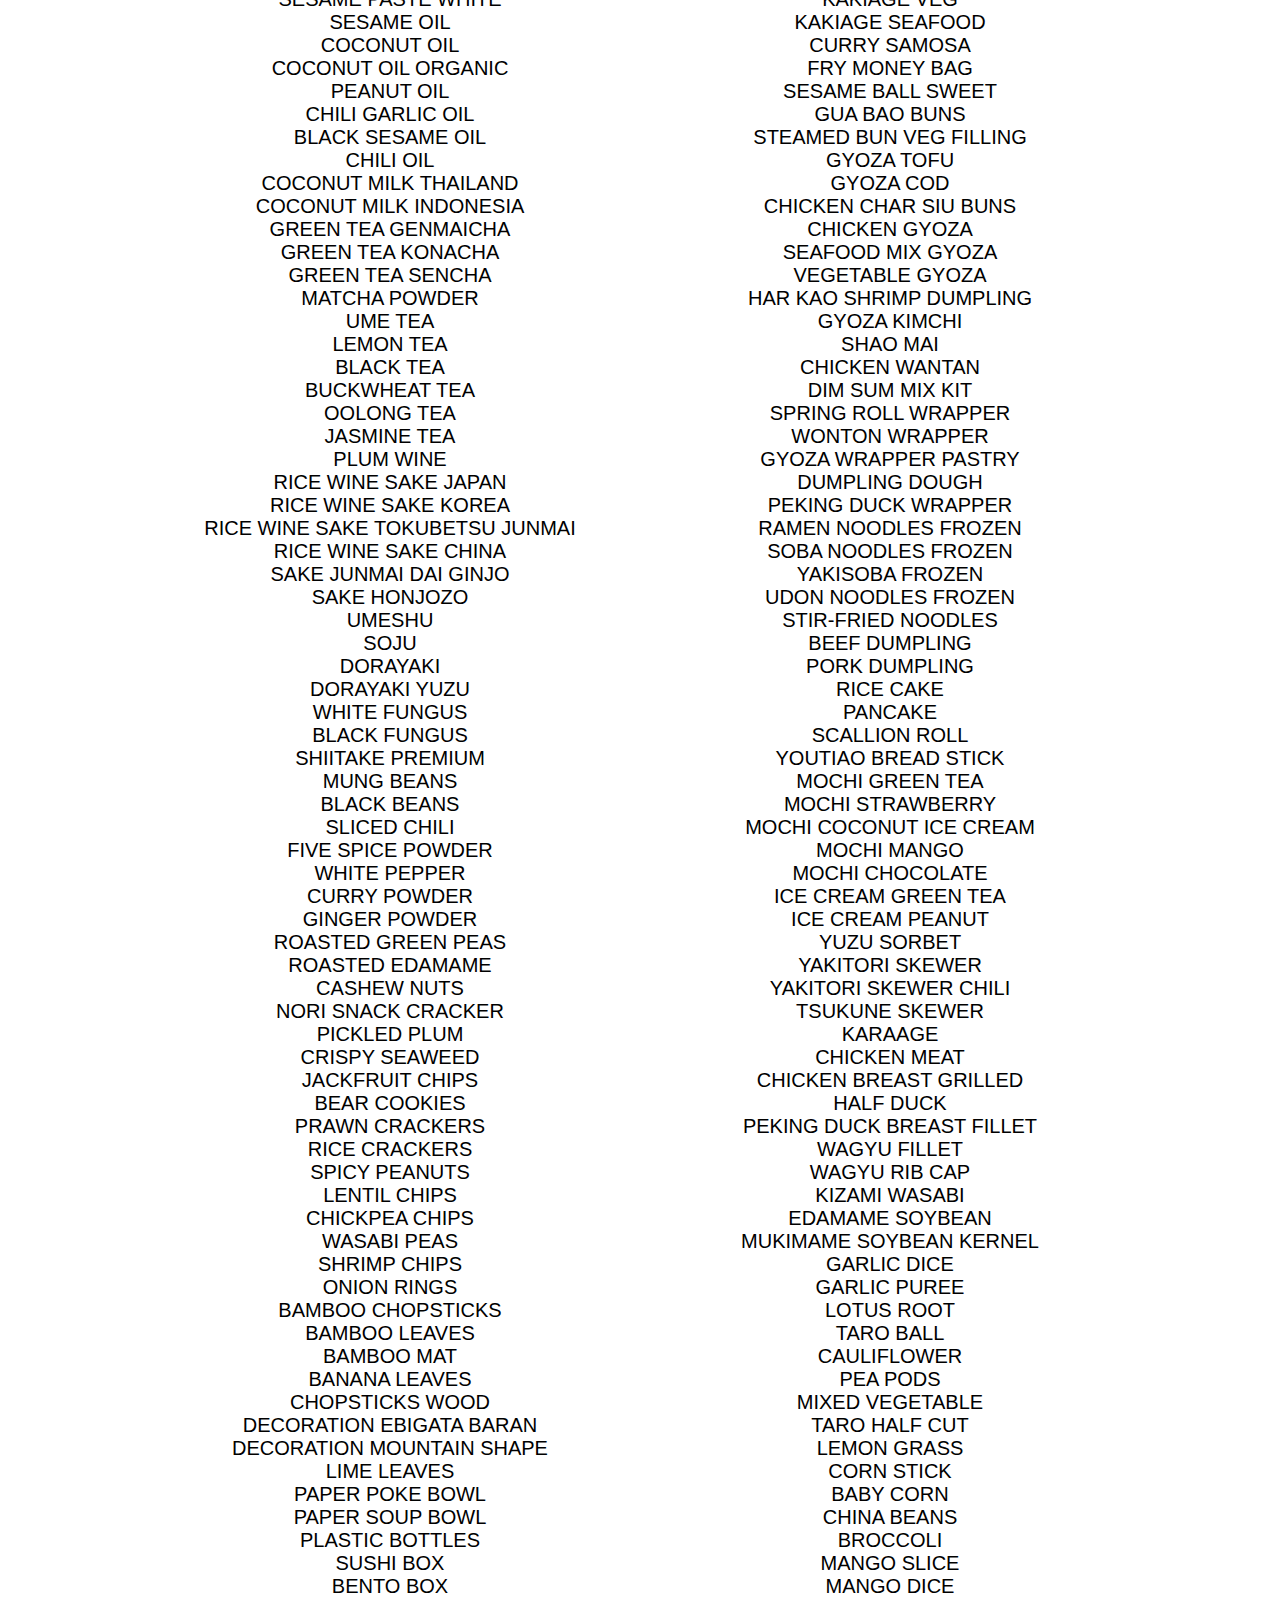
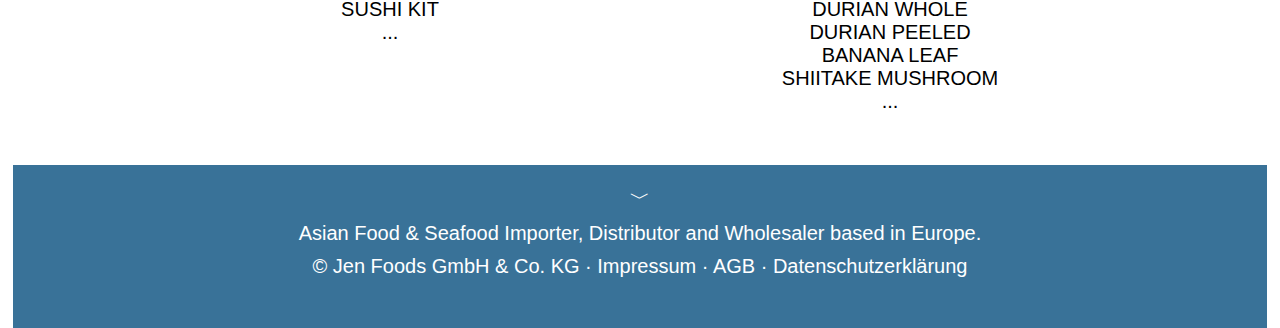
<file: en_product.html>
<!DOCTYPE html>
<html lang="en-GB">
<head>
<meta name="viewport" content="width=device-width,initial-scale=1" />
<meta http-equiv="Content-Type" content="text/html; charset=utf-8" />
<meta name="Keywords" Content="japan food importer,asian food importer,china food importer,frozen food importer,jenfoods product list"/>
<meta name="Description" Content="Product list of Jen Foods GmbH & Co. KG which imported from Asia and the World.">
<title>Products | Jen Foods GmbH & Co. KG</title>
<link rel="shortcut icon" href="favicon.ico" type="image/x-icon" />
<link rel="stylesheet" type="text/css" media="screen and (min-width:641px)" href="index.css"/>
<link rel="stylesheet" type="text/css" media="screen and (max-width:640px)" href="640_index.css"/>
</head>
<body>
<div class="guide">
	<div class="logo"><a href="en.html"><img src="jenfoods_logo.png"></a></div>
	<div class="bar"><li><a href="en_about.html">About</a></li><li><a href="en_product.html"><span>Products</span></a></li><li><a href="en_supplier.html">Suppliers</a></li><li><a href="en_contact.html">Contact</a></li></div>
	<div class="lang"><a href="index.html">DE</a> · <span>EN</span></div>
	</div>
<div class="pic"><a href="en.html" target="_blank"><img src="images/p9.jpg"></a></div>
<div class="list">	
	<li><span>Ambient Food</span>
<p>SUSHI RICE KOSHIHIKARI</p>
<p>SUSHI RICE AKITA KOMACHI</p>
<p>SUSHI RICE SATSUKI</p>
<p>ORGANIC SUSHI RICE</p>
<p>LONG GRAIN RICE</p>
<p>BASMATI RICE</p>
<p>JASMINE RICE</p>
<p>CALROSE RICE</p>
<p>THAI HOM MALI RICE</p>
<p>RICE PAPER</p>
<p>RICE FLAKES</p>
<p>RICE FLOUR WHITE</p>
<p>SOY SHEETS SESAME</p>
<p>SOY SHEETS YELLOW</p>
<p>SOY SHEETS PINK</p>
<p>SOY SHEETS GREEN</p>
<p>TOFU FIRM JAPAN</p>
<p>TOFU SOFT JAPAN</p>
<p>TOFU FRESH GERMANY</p>
<p>INARIAGE SOY BEAN CURD POUCH</p>
<p>DRY UDON NOODLES JAPAN</p>
<p>DRY UDON NOODLES CHINA</p>
<p>SOBA NOODLES</p>
<p>RICE NOODLES VIETNAM</p>
<p>RICE NOODLES CHINA</p>
<p>YAKISOBA NOODLES FRESH</p>
<p>UDON NOODLES FRESH</p>
<p>INSTANT NOODLES</p>
<p>INSTANT NOODLES EXTRA HOT</p>
<p>LACEY NOODLES</p>
<p>WHEAT NOODLES BULK</p>
<p>BUCKWHEAT NOODLES</p>
<p>HORSERADISH MUSTARD POWDER</p>
<p>WASABI PASTE 15% TUBES CHINA</p>
<p>WASABI PASTE TUBES JAPAN</p>
<p>WASABI POWDER JAPAN</p>
<p>WASABI POWDER CHINA</p>
<p>WASABI PASTE MINI</p>
<p>CHILI SAUCE FOR CHICKEN</p>
<p>CHILI SAUCE SRIRACHA</p>
<p>SWEET CHILI SAUCE USA</p>
<p>SWEET SOUR SAUCE THAILAND</p>
<p>BBQ SAUCE KOREA</p>
<p>KIMCHI SAUCE</p>
<p>MAYONNAISE</p>
<p>SRIRACHA MAYO SAUCE</p>
<p>SESAME SAUCE</p>
<p>TERIYAKI SAUCE</p>
<p>TONKATSU SAUCE</p>
<p>UNAGI SAUCE</p>
<p>WORCESTER SAUCE</p>
<p>YAKINIKU BARBECUE SAUCE</p>
<p>YAKISOBA SAUCE</p>
<p>YAKITORI SAUCE</p>
<p>SHACHA SAUCE</p>
<p>SATAY SAUCE</p>
<p>PEANUT PASTE</p>
<p>THAI SAUCE</p>
<p>SOY SAUCE JAPAN</p>
<p>SOY SAUCE CHINA</p>
<p>SOY SAUCE TAIWAN</p>
<p>SOY SAUCE GLUTEN FREE</p>
<p>SOY SAUCE LESS SODIUM</p>
<p>SOY SAUCE MINI</p>
<p>SOY SAUCE DRAK</p>
<p>SOY SAUCE SWEET</p>
<p>MISO DARK</p>
<p>MISO WHITE</p>
<p>CHILLI POWDER</p>
<p>CURRY PASTE JAPAN</p>
<p>CURRY PASTE MALAYSIA</p>
<p>SEASONING PASTE GOCHUJANG</p>
<p>TEMPURA FLOUR JAPAN</p>
<p>TEMPURA FLOUR SOUTH KOREA</p>
<p>PANKO BREAD CRUMB CHINA</p>
<p>PANKO BREAD CRUMB JAPAN</p>
<p>TAPIOCA PEARL</p>
<p>KATSUOBUSHI BONITO FLAKES JAPAN</p>
<p>KATSUOBUSHI BONITO FLAKES EU</p>
<p>FURIKAKE NORI</p>
<p>HONTERI MIRIN-FU</p>
<p>RICE SEASONING</p>
<p>ROASTED ONIONS EU</p>
<p>ROASTED SESAME BLACK</p>
<p>ROASTED SESAME WHITE</p>
<p>WASABI SESAME</p>
<p>KIMCHI SESAME</p>
<p>NORI PREMIUM WHOLE</p>
<p>NORI HALF CUT</p>
<p>NORI ROLLS</p>
<p>ONIGIRI NORI</p>
<p>CUT WAKAME</p>
<p>KAISO SALAD DRIED</p>
<p>KONBU</p>
<p>SEAWEED CRUNCH</p>
<p>SEAWEED SNACK</p>
<p>SUSHI GARI</p>
<p>SUSHI GARI MINI</p>
<p>GINGER GARI PINK</p>
<p>BENISHOGA GINGER STRIPES</p>
<p>TAKUAN RADISH WHOLE</p>
<p>TAKUAN RADISH CUTS</p>
<p>TAKUAN RADISH STRIPS</p>
<p>KANPYO PUMPKIN STRIPES</p>
<p>MENMA SHIITAKE MUSHROOMS</p>
<p>DASHINOMOTO SOUP STOCK</p>
<p>TSUYU SOUP</p>
<p>SHIRODASHI SOUP STOCK</p>
<p>SUSHI VINEGAR</p>
<p>RICE VINEGAR</p>
<p>MIRIN JAPAN</p>
<p>MIRIN THAILAND</p>
<p>COOKING RICE WINE SAKE</p>
<p>CITRUS SEASONING</p>
<p>YUZU JUICE</p>
<p>SESAME PASTE WHITE</p>
<p>SESAME OIL</p>
<p>COCONUT OIL</p>
<p>COCONUT OIL ORGANIC</p>
<p>PEANUT OIL</p>
<p>CHILI GARLIC OIL</p>
<p>BLACK SESAME OIL</p>
<p>CHILI OIL</p>
<p>COCONUT MILK THAILAND</p>
<p>COCONUT MILK INDONESIA</p>
<p>GREEN TEA GENMAICHA</p>
<p>GREEN TEA KONACHA</p>
<p>GREEN TEA SENCHA</p>
<p>MATCHA POWDER</p>
<p>UME TEA</p>
<p>LEMON TEA</p>
<p>BLACK TEA</p>
<p>BUCKWHEAT TEA</p>
<p>OOLONG TEA</p>
<p>JASMINE TEA</p>
<p>PLUM WINE</p>
<p>RICE WINE SAKE JAPAN</p>
<p>RICE WINE SAKE KOREA</p>
<p>RICE WINE SAKE TOKUBETSU JUNMAI</p>
<p>RICE WINE SAKE CHINA</p>
<p>SAKE JUNMAI DAI GINJO</p>
<p>SAKE HONJOZO</p>
<p>UMESHU</p>
<p>SOJU</p>
<p>DORAYAKI</p>
<p>DORAYAKI YUZU</p>
<p>WHITE FUNGUS</p>
<p>BLACK FUNGUS</p>
<p>SHIITAKE PREMIUM</p>
<p>MUNG BEANS</p>
<p>BLACK BEANS</p>
<p>SLICED CHILI</p>
<p>FIVE SPICE POWDER</p>
<p>WHITE PEPPER</p>
<p>CURRY POWDER</p>
<p>GINGER POWDER</p>
<p>ROASTED GREEN PEAS</p>
<p>ROASTED EDAMAME</p>
<p>CASHEW NUTS</p>
<p>NORI SNACK CRACKER</p>
<p>PICKLED PLUM</p>
<p>CRISPY SEAWEED</p>
<p>JACKFRUIT CHIPS</p>
<p>BEAR COOKIES</p>
<p>PRAWN CRACKERS</p>
<p>RICE CRACKERS</p>
<p>SPICY PEANUTS</p>
<p>LENTIL CHIPS</p>
<p>CHICKPEA CHIPS</p>
<p>WASABI PEAS</p>
<p>SHRIMP CHIPS</p>
<p>ONION RINGS</p>
<p>BAMBOO CHOPSTICKS</p>
<p>BAMBOO LEAVES</p>
<p>BAMBOO MAT</p>
<p>BANANA LEAVES</p>
<p>CHOPSTICKS WOOD</p>
<p>DECORATION EBIGATA BARAN</p>
<p>DECORATION MOUNTAIN SHAPE</p>
<p>LIME LEAVES</p>
<p>PAPER POKE BOWL</p>
<p>PAPER SOUP BOWL</p>
<p>PLASTIC BOTTLES</p>
<p>SUSHI BOX</p>
<p>BENTO BOX</p>
<p>SUSHI KIT</p>
<p>...</p>
	</li>
	<li><span>Frozen Food</span>
<p>SHRIMPS BLACK TIGER</p>
<p>SHRIMPS GREENLAND</p>
<p>CHILEAN CAMARONES</p>
<p>GAMBAS ARGENTINA</p>
<p>VANNAMEI SHRIMPS</p>
<p>AMA EBI</p>
<p>BOTAN EBI</p>
<p>NOBASHI EBI</p>
<p>SUSHI EBI</p>
<p>COCKTAIL SHRIMPS</p>
<p>SHRIMPS WHITE TIGER</p>
<p>SHRIMPS TAIL OFF</p>
<p>SHRIMP SKEWERS</p>
<p>AWABI ABALONE</p>
<p>SCALLOPS IN SHELL</p>
<p>SCALLOPS NO SHELL</p>
<p>GREEN MUSSELS</p>
<p>BLUE MUSSELS</p>
<p>MUSSEL MEAT</p>
<p>HOTATE SCALLOPS</p>
<p>HOKKIGAI ARTIC CLAM</p>
<p>SEAFOOD COCKTAIL</p>
<p>ASARI CLAM</p>
<p>LOBSTER IN BRINE</p>
<p>LOBSTER MEAT</p>
<p>LOBSTER BODIES</p>
<p>LOBSTER TAILS</p>
<p>SPLITTED LOBSTER</p>
<p>CRAWFISH TAILS</p>
<p>RED KING CRAB</p>
<p>RED KING CRAB LEGS</p>
<p>KING CRAB MEAT</p>
<p>SNOW CRAB LEG</p>
<p>SNOW CRAB MEAT</p>
<p>SOFT SHELL CRABS</p>
<p>OCTOPUS FLOWER</p>
<p>BABY OCTOPUS</p>
<p>OCTOPUS TENTACLES</p>
<p>OCTOPUS CUTS</p>
<p>SQUID WHOLE</p>
<p>SQUID PATAGONIA</p>
<p>SQUID TUBES</p>
<p>SQUID RINGS NATURE</p>
<p>BATTERED SQUID RINGS</p>
<p>SQUID FLOWER</p>
<p>TUNA BLUEFIN AKAMI</p>
<p>TUNA BLUEFIN O-TORO</p>
<p>TUNA YELLOWFIN LOINS</p>
<p>TUNA BIG EYE BLOCK LOINS</p>
<p>TUNA SAKU</p>
<p>TUNA YELLOWFIN CUBES</p>
<p>BLACK COD</p>
<p>BLACK COD FILLET</p>
<p>ESCOLAR FILETS</p>
<p>SEA BREAM FILLETS</p>
<p>MAHI MAHI FILLET</p>
<p>HAMACHI FILLET</p>
<p>TROUT FILLET</p>
<p>MONK FILLET PORTIONS</p>
<p>HIRAMASA FILLET</p>
<p>HIRAMASA LOIN</p>
<p>ATLANTIC COD PORTIONS</p>
<p>ALASKA POLLACK FILLETS</p>
<p>RED GURNARD FILLET</p>
<p>SALMON FILET</p>
<p>SALMON TROUT FILLET</p>
<p>SALMON FILLET TRIM</p>
<p>SMOKED SALMON TRIMMINGS</p>
<p>MACKEREL</p>
<p>RED MULLET FILLET</p>
<p>NORTHSEA SOLE</p>
<p>SWORDFISH LOINS</p>
<p>SHIME SABA MACKEREL</p>
<p>TILAPIA FILLET</p>
<p>UNAGI KABAYAKI</p>
<p>ANAGO KABAYAKI</p>
<p>SURIMI CRAB LEGS</p>
<p>SURIMI CRAB STICKS</p>
<p>SURIMI MAKI STICKS</p>
<p>SURIMI NARUTO</p>
<p>MASAGO</p>
<p>TOBIKKO</p>
<p>TOBIKKO WASABI</p>
<p>TOBIKKO YUZU</p>
<p>IKURA</p>
<p>TROUT CAVIAR</p>
<p>TOSAGO ORANGE</p>
<p>REITO NAMA UNI</p>
<p>GOMA WAKAME</p>
<p>HIYASHI WAKAME</p>
<p>GINGER WAKAME</p>
<p>HIJIKI EDAMAME SALAD</p>
<p>QUINOA SALAD</p>
<p>CHUKA IKA SANSAI</p>
<p>KIMCHI SPICY</p>
<p>TAKO WASABI</p>
<p>HORSE MACKEREL TOPPING</p>
<p>KISU TOPPING</p>
<p>TAKO SLICE</p>
<p>SARDINELLA TOPPING</p>
<p>SEPIA TOPPING</p>
<p>TAMAGO EGG</p>
<p>CRISPY SHRIMPS</p>
<p>SHRIMPS EBI FRY</p>
<p>SHRIMPS IN POTATO STRING</p>
<p>SHRIMPS SPRING ROLL</p>
<p>TSINGTAO SPRING ROLL</p>
<p>SPRING ROLL MILL</p>
<p>SEAFOOD SPRING ROLL</p>
<p>DUCK SPRING ROLL</p>
<p>FRUIT SPRING ROLL</p>
<p>COCONUT BALLS</p>
<p>TAKO KARAAGE</p>
<p>TAKOYAKI</p>
<p>TEMPURA EBI</p>
<p>KAKIAGE VEG</p>
<p>KAKIAGE SEAFOOD</p>
<p>CURRY SAMOSA</p>
<p>FRY MONEY BAG</p>
<p>SESAME BALL SWEET</p>
<p>GUA BAO BUNS</p>
<p>STEAMED BUN VEG FILLING</p>
<p>GYOZA TOFU</p>
<p>GYOZA COD</p>
<p>CHICKEN CHAR SIU BUNS</p>
<p>CHICKEN GYOZA</p>
<p>SEAFOOD MIX GYOZA</p>
<p>VEGETABLE GYOZA</p>
<p>HAR KAO SHRIMP DUMPLING</p>
<p>GYOZA KIMCHI</p>
<p>SHAO MAI</p>
<p>CHICKEN WANTAN</p>
<p>DIM SUM MIX KIT</p>
<p>SPRING ROLL WRAPPER</p>
<p>WONTON WRAPPER</p>
<p>GYOZA WRAPPER PASTRY</p>
<p>DUMPLING DOUGH</p>
<p>PEKING DUCK WRAPPER</p>
<p>RAMEN NOODLES FROZEN</p>
<p>SOBA NOODLES FROZEN</p>
<p>YAKISOBA FROZEN</p>
<p>UDON NOODLES FROZEN</p>
<p>STIR-FRIED NOODLES</p>
<p>BEEF DUMPLING</p>
<p>PORK DUMPLING</p>
<p>RICE CAKE</p>
<p>PANCAKE</p>
<p>SCALLION ROLL</p>
<p>YOUTIAO BREAD STICK</p>
<p>MOCHI GREEN TEA</p>
<p>MOCHI STRAWBERRY</p>
<p>MOCHI COCONUT ICE CREAM</p>
<p>MOCHI MANGO</p>
<p>MOCHI CHOCOLATE</p>
<p>ICE CREAM GREEN TEA</p>
<p>ICE CREAM PEANUT</p>
<p>YUZU SORBET</p>
<p>YAKITORI SKEWER</p>
<p>YAKITORI SKEWER CHILI</p>
<p>TSUKUNE SKEWER</p>
<p>KARAAGE</p>
<p>CHICKEN MEAT</p>
<p>CHICKEN BREAST GRILLED</p>
<p>HALF DUCK</p>
<p>PEKING DUCK BREAST FILLET</p>
<p>WAGYU FILLET</p>
<p>WAGYU RIB CAP</p>
<p>KIZAMI WASABI</p>
<p>EDAMAME SOYBEAN</p>
<p>MUKIMAME SOYBEAN KERNEL</p>
<p>GARLIC DICE</p>
<p>GARLIC PUREE</p>
<p>LOTUS ROOT</p>
<p>TARO BALL</p>
<p>CAULIFLOWER</p>
<p>PEA PODS</p>
<p>MIXED VEGETABLE</p>
<p>TARO HALF CUT</p>
<p>LEMON GRASS</p>
<p>CORN STICK</p>
<p>BABY CORN</p>
<p>CHINA BEANS</p>
<p>BROCCOLI</p>
<p>MANGO SLICE</p>
<p>MANGO DICE</p>
<p>DURIAN WHOLE</p>
<p>DURIAN PEELED</p>
<p>BANANA LEAF</p>
<p>SHIITAKE MUSHROOM</p>
<p>...</p>
	</li>
</div>	
<div class="bg2">
	<div class="end">
	<p>﹀</p><p>Asian Food & Seafood Importer, Distributor and Wholesaler based in Europe.</p>
	<p>© <a href="en.html" target="_blank"><span>Jen Foods GmbH & Co. KG</span></a> · <a href="impressum.html" target="_blank"><span>Impressum</span></a> · <a href="agb.html" target="_blank"><span>AGB</span></a> · <a href="datenschutz.html" target="_blank"><span>Datenschutzerklärung</span></a></p>
		</div>
	</div>
</body>
</html>
</file>
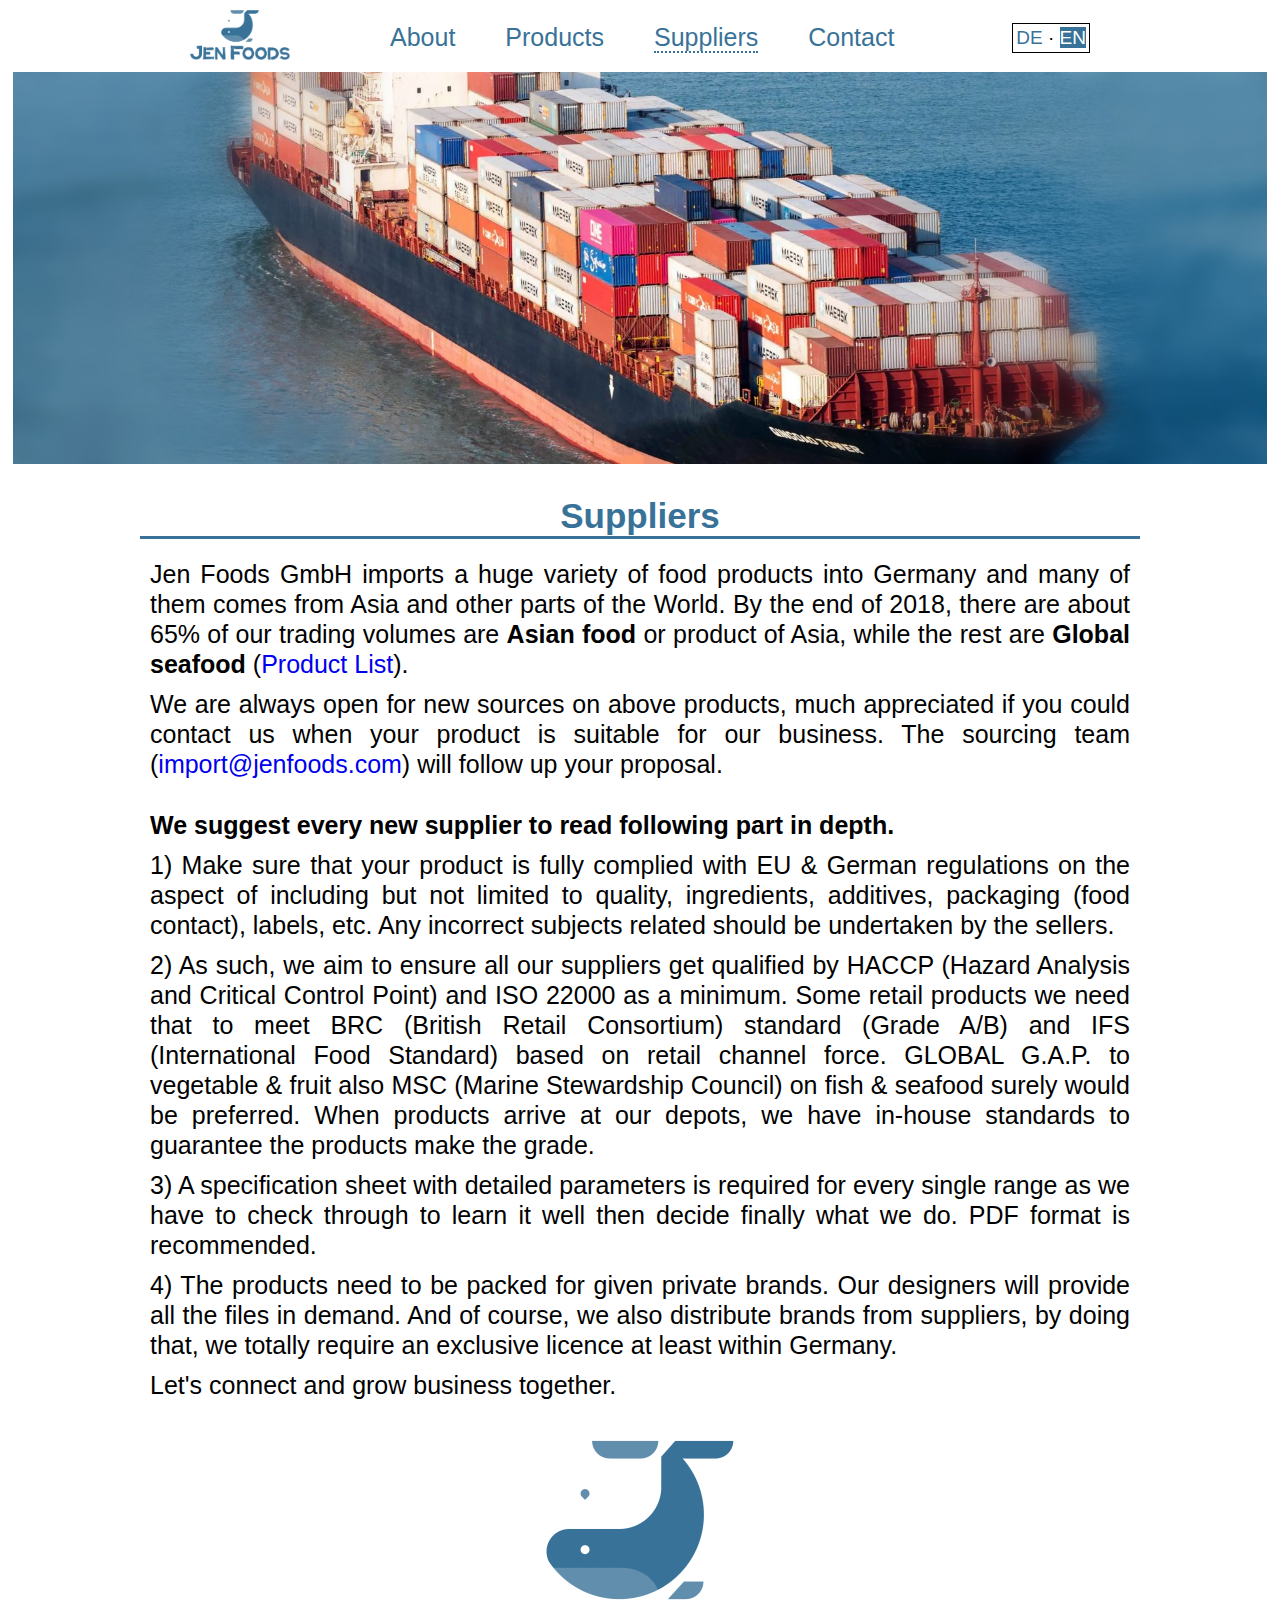
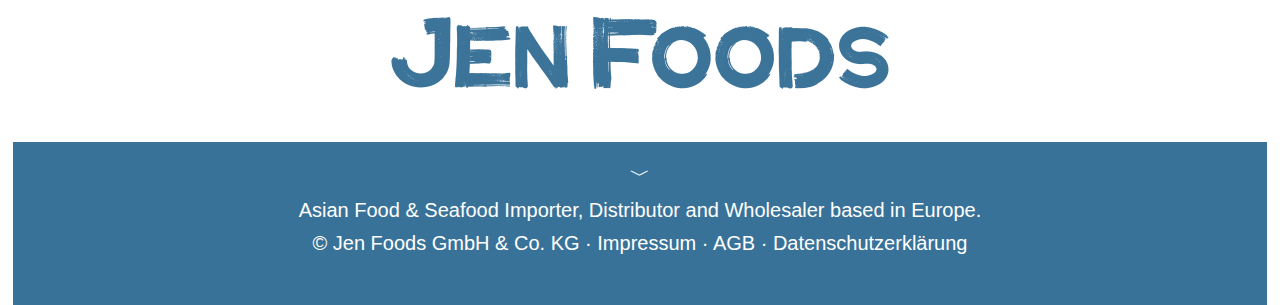
<file: en_supplier.html>
<!DOCTYPE html>
<html lang="en-GB">
<head>
<meta name="viewport" content="width=device-width,initial-scale=1" />
<meta http-equiv="Content-Type" content="text/html; charset=utf-8" />
<meta name="Keywords" Content="Jenfoods german,asian food importer,japanese food importer,chinese food importer,asian food distributor"/>
<meta name="Description" Content="Jen Foods GmbH & Co. KG is a German importer and distributor of Asian Foods and Global Seafood.">
<title>Suppliers | Jen Foods GmbH & Co. KG</title>
<link rel="shortcut icon" href="favicon.ico" type="image/x-icon" />
<link rel="stylesheet" type="text/css" media="screen and (min-width:641px)" href="index.css"/>
<link rel="stylesheet" type="text/css" media="screen and (max-width:640px)" href="640_index.css"/>
</head>
<body>
<div class="guide">
	<div class="logo"><a href="en.html"><img src="jenfoods_logo.png"></a></div>
	<div class="bar"><li><a href="en_about.html">About</a></li><li><a href="en_product.html">Products</a></li><li><a href="en_supplier.html"><span>Suppliers</span></a></li><li><a href="en_contact.html">Contact</a></li></div>
	<div class="lang"><a href="index.html">DE</a> · <span>EN</span></div>
	</div>
<div class="pic"><a href="en_product.html" target="_blank"><img src="images/p6.jpg"></a></div>
<div class="t">Suppliers</div>
<div class="about">
	<p>Jen Foods GmbH imports a huge variety of food products into Germany and many of them comes from Asia and other parts of the World. By the end of 2018, there are about 65% of our trading volumes are <b>Asian food</b> or product of Asia, while the rest are <b>Global seafood</b> (<a href="en_product.html" target="_blank">Product List</a>).</p>
<p>We are always open for new sources on above products, much appreciated if you could contact us when your product is suitable for our business. The sourcing team (<a href="mailto:import@jenfoods.com">import@jenfoods.com</a>) will follow up your proposal.</p><br>
<p><b>We suggest every new supplier to read following part in depth.</b></p>
<p>1) Make sure that your product is fully complied with EU & German regulations on the aspect of including but not limited to quality, ingredients, additives, packaging (food contact), labels, etc. Any incorrect subjects related should be undertaken by the sellers.</p>
<p>2) As such, we aim to ensure all our suppliers get qualified by HACCP (Hazard Analysis and Critical Control Point) and ISO 22000 as a minimum. Some retail products we need that to meet BRC (British Retail Consortium) standard (Grade A/B) and IFS (International Food Standard) based on retail channel force.  GLOBAL G.A.P. to vegetable & fruit also MSC (Marine Stewardship Council) on fish & seafood surely would be preferred. When products arrive at our depots, we have in-house standards to guarantee the products make the grade.</p>
<p>3) A specification sheet with detailed parameters is required for every single range as we have to check through to learn it well then decide finally what we do. PDF format is recommended.</p>
<p>4) The products need to be packed for given private brands. Our designers will provide all the files in demand. And of course, we also distribute brands from suppliers, by doing that, we totally require an exclusive licence at least within Germany.</p>
<p>Let's connect and grow business together.</p>
<a href="en_about.html" target="_blank"><img src="jenfoods_logo.png"></a>
	</div>
<div class="bg2">
	<div class="end">
	<p>﹀</p><p>Asian Food & Seafood Importer, Distributor and Wholesaler based in Europe.</p>
	<p>© <a href="en.html" target="_blank"><span>Jen Foods GmbH & Co. KG</span></a> · <a href="impressum.html" target="_blank"><span>Impressum</span></a> · <a href="agb.html" target="_blank"><span>AGB</span></a> · <a href="datenschutz.html" target="_blank"><span>Datenschutzerklärung</span></a></p>
		</div>
	</div>
</body>
</html>
</file>
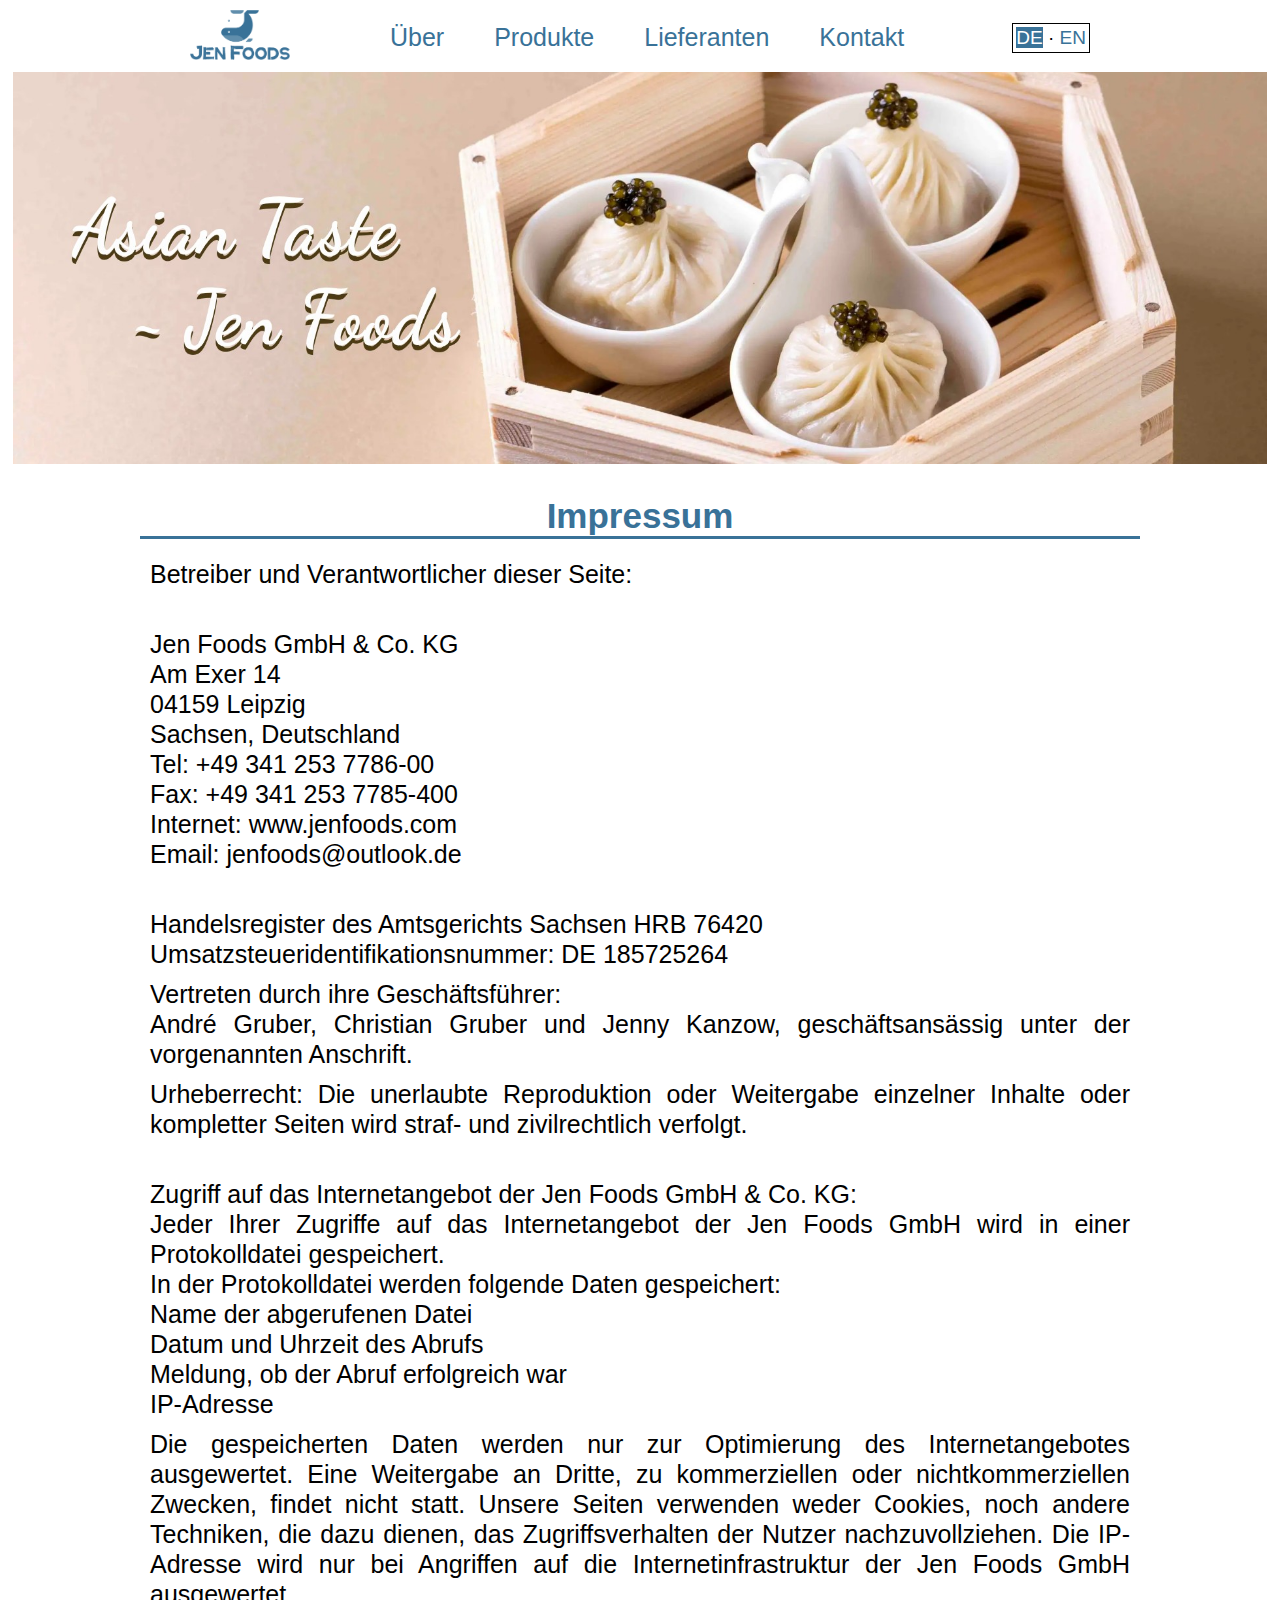
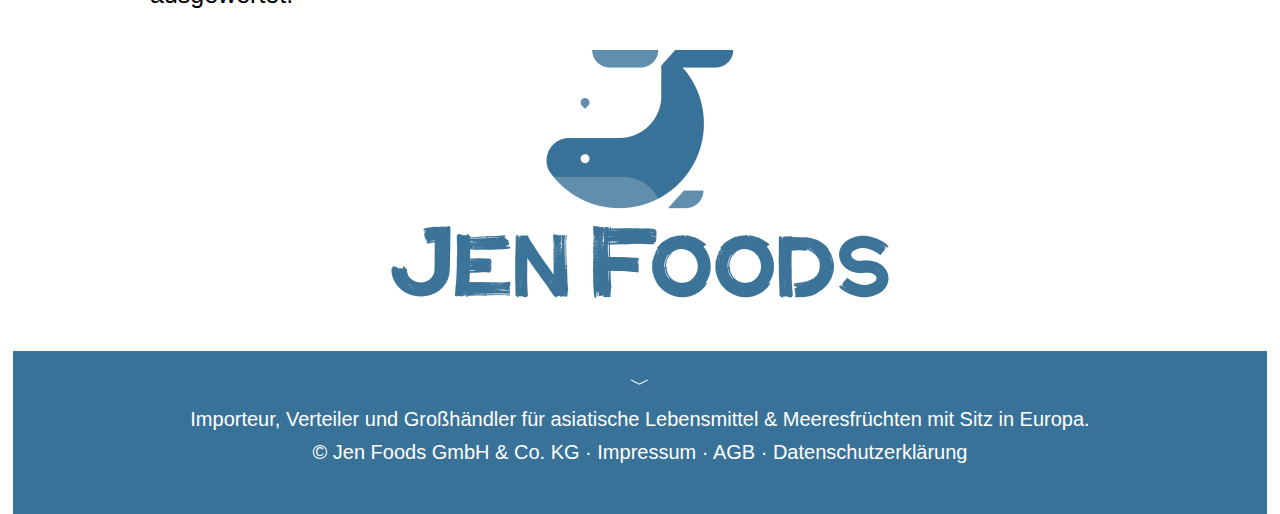
<file: impressum.html>
<!DOCTYPE html>
<html lang="de-DE">
<head>
<meta name="viewport" content="width=device-width,initial-scale=1" />
<meta http-equiv="Content-Type" content="text/html; charset=utf-8" />
<meta name="Keywords" Content="Jen Foods GmbH,Jen Foods firma,jenfoods website,jenfoods official,jenfoods gmbh"/>
<meta name="Description" Content="Die Jen Foods GmbH & Co. KG ist ein deutscher Importeur japanischer Lebensmittel und asiatischer Lebensmittel.">
<title>Impressum | Jen Foods GmbH & Co. KG</title>
<link rel="shortcut icon" href="favicon.ico" type="image/x-icon" />
<link rel="stylesheet" type="text/css" media="screen and (min-width:641px)" href="index.css"/>
<link rel="stylesheet" type="text/css" media="screen and (max-width:640px)" href="640_index.css"/>
</head>
<body>
<div class="guide">
	<div class="logo"><a href="index.html"><img src="jenfoods_logo.png"></a></div>
    <div class="bar"><li><a href="about.html">Über</a></li><li><a href="product.html">Produkte</a></li><li><a href="supplier.html">Lieferanten</a></li><li><a href="contact.html">Kontakt</a></li></div>
    <div class="lang"><span>DE</span> · <a href="en.html">EN</a></div>
	</div>
<div class="pic"><a href="product.html" target="_blank"><img src="images/p4.jpg"></a></div>
<div class="t">Impressum</div>
<div class="about">
	<p>Betreiber und Verantwortlicher dieser Seite:<br><br></p>
	<p>Jen Foods GmbH & Co. KG<br>Am Exer 14<br>04159 Leipzig<br>Sachsen, Deutschland<br>Tel: +49 341 253 7786-00<br>Fax: +49 341 253 7785-400<br>Internet: www.jenfoods.com<br>Email: jenfoods@outlook.de<br><br></p>
	<p>Handelsregister des Amtsgerichts Sachsen HRB 76420<br>Umsatzsteueridentifikationsnummer: DE 185725264</p>
	<p>Vertreten durch ihre Geschäftsführer:<br>André Gruber, Christian Gruber und Jenny Kanzow, geschäftsansässig unter der vorgenannten Anschrift.</p>
	<p>Urheberrecht: Die unerlaubte Reproduktion oder Weitergabe einzelner Inhalte oder kompletter Seiten wird straf- und zivilrechtlich verfolgt.<br><br></p>
	<p>Zugriff auf das Internetangebot der Jen Foods GmbH & Co. KG:<br>Jeder Ihrer Zugriffe auf das Internetangebot der Jen Foods GmbH wird in einer Protokolldatei gespeichert.<br>In der Protokolldatei werden folgende Daten gespeichert:<br>Name der abgerufenen Datei<br>Datum und Uhrzeit des Abrufs<br>Meldung, ob der Abruf erfolgreich war<br>IP-Adresse</p>
	<p>Die gespeicherten Daten werden nur zur Optimierung des Internetangebotes ausgewertet. Eine Weitergabe an Dritte, zu kommerziellen oder nichtkommerziellen Zwecken, findet nicht statt. Unsere Seiten verwenden weder Cookies, noch andere Techniken, die dazu dienen, das Zugriffsverhalten der Nutzer nachzuvollziehen. Die IP-Adresse wird nur bei Angriffen auf die Internetinfrastruktur der Jen Foods GmbH ausgewertet.</p>
	<a href="http://www.jenfoods.com" target="_blank"><img src="jenfoods_logo.png"></a>
	</div>
<div class="bg2">
	<div class="end">
	<p>﹀</p><p>Importeur, Verteiler und Großhändler für asiatische Lebensmittel & Meeresfrüchten mit Sitz in Europa.</p>
	<p>© <a href="index.html" target="_blank"><span>Jen Foods GmbH & Co. KG</span></a> · <a href="impressum.html" target="_blank"><span>Impressum</span></a> · <a href="agb.html" target="_blank"><span>AGB</span></a> · <a href="datenschutz.html" target="_blank"><span>Datenschutzerklärung</span></a></p>
		</div>
	</div>
</body>
</html>
</file>
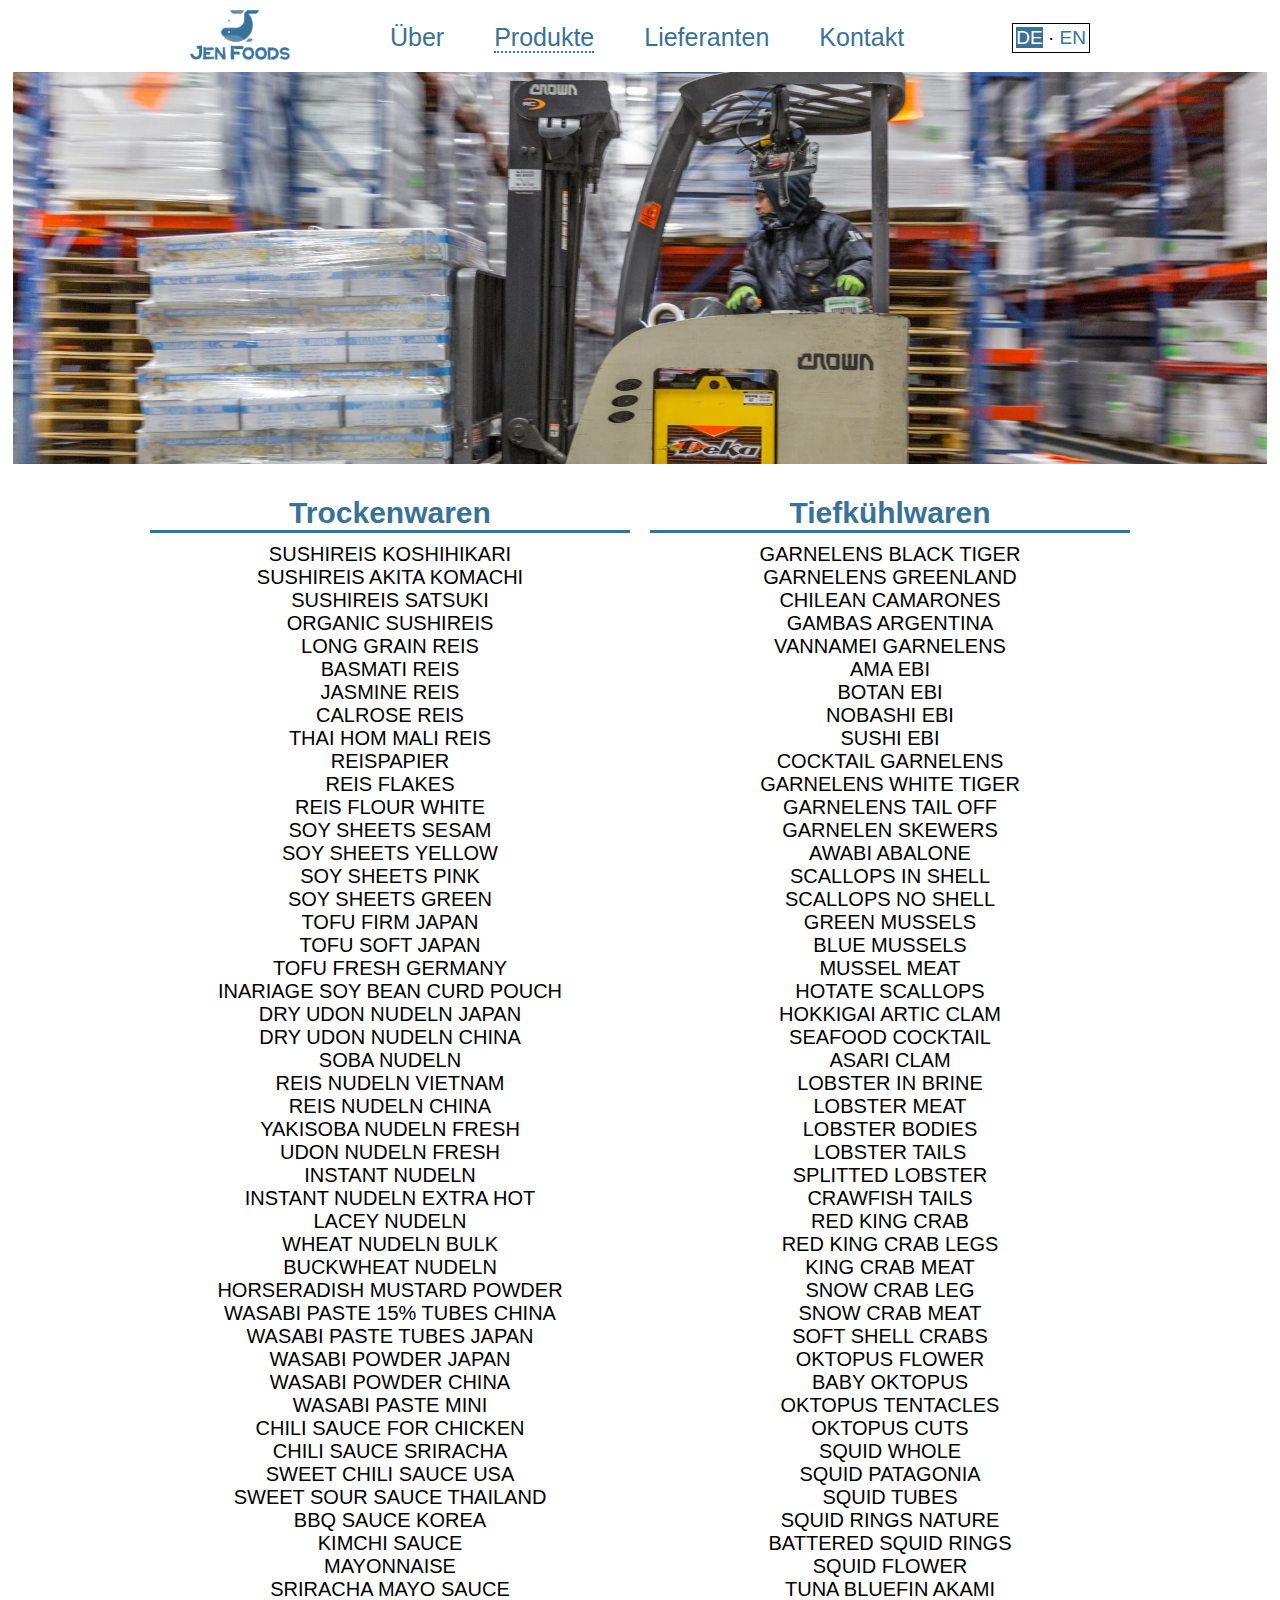
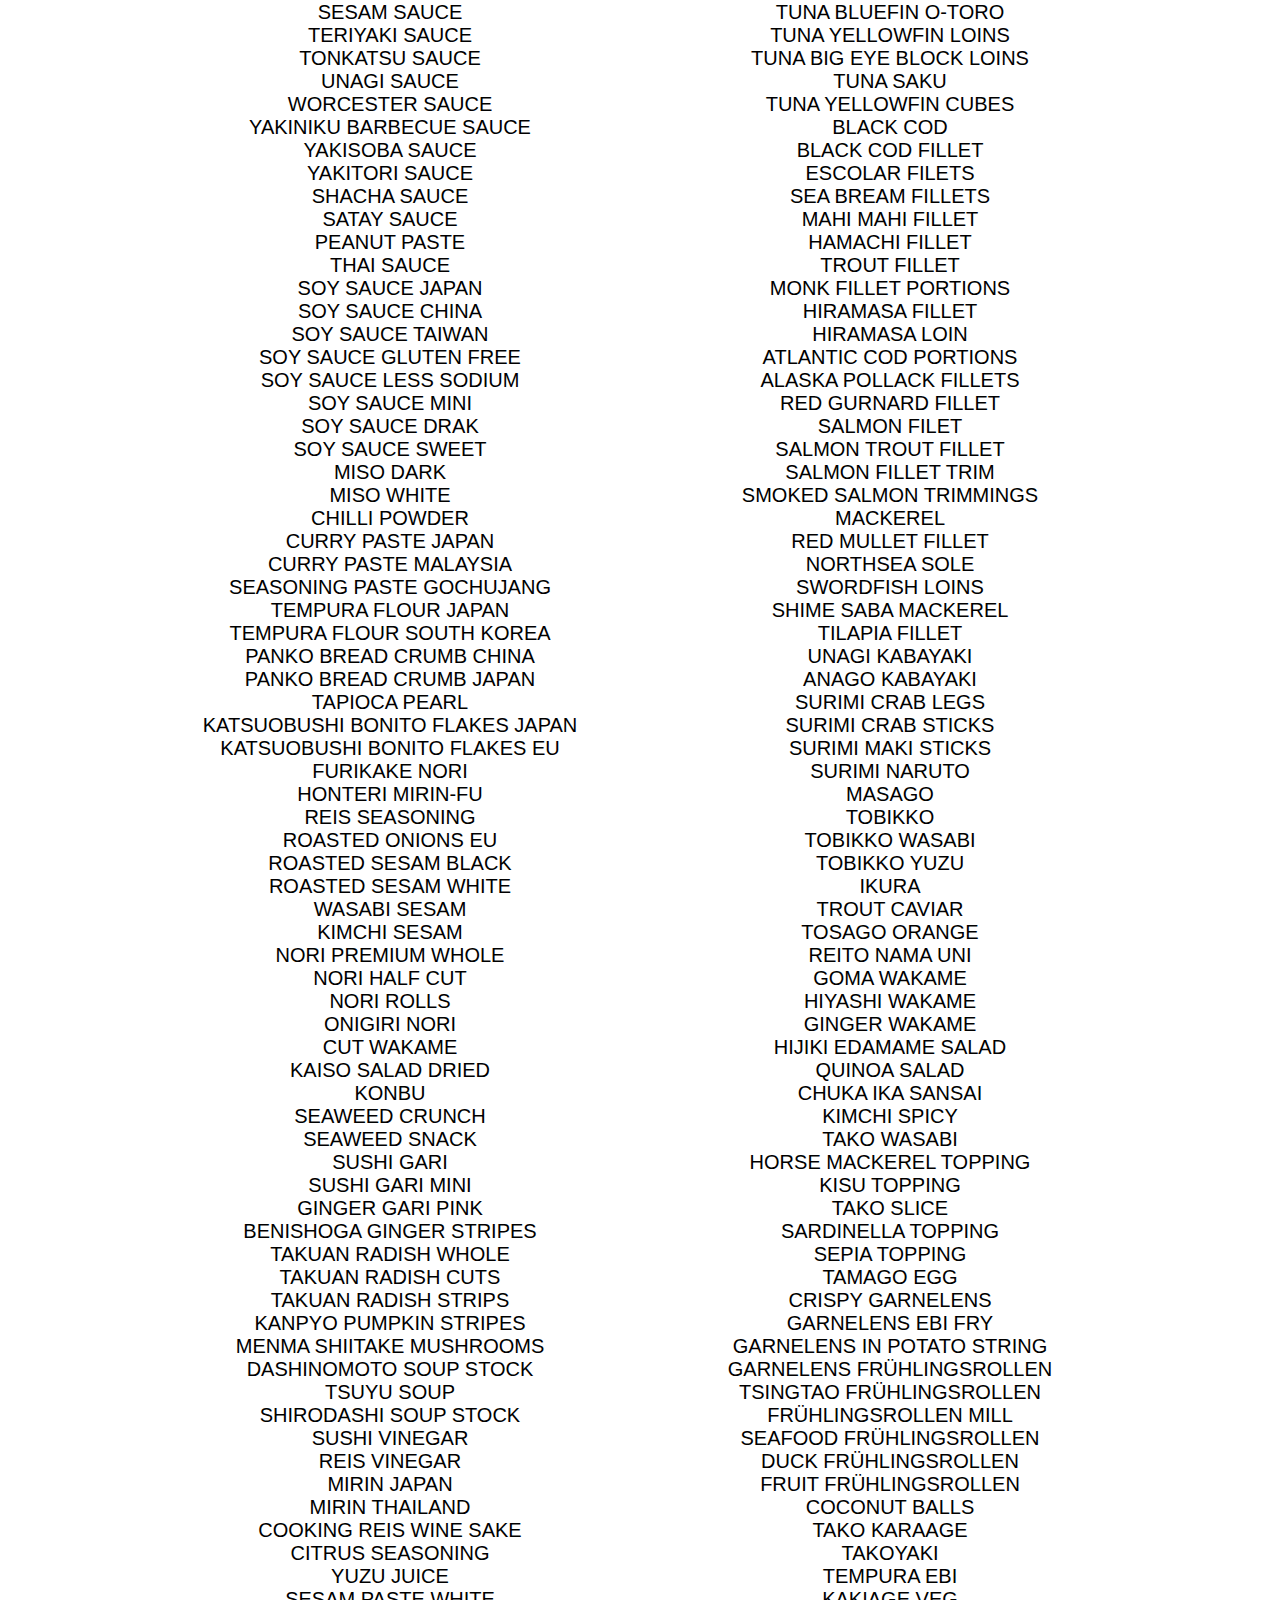
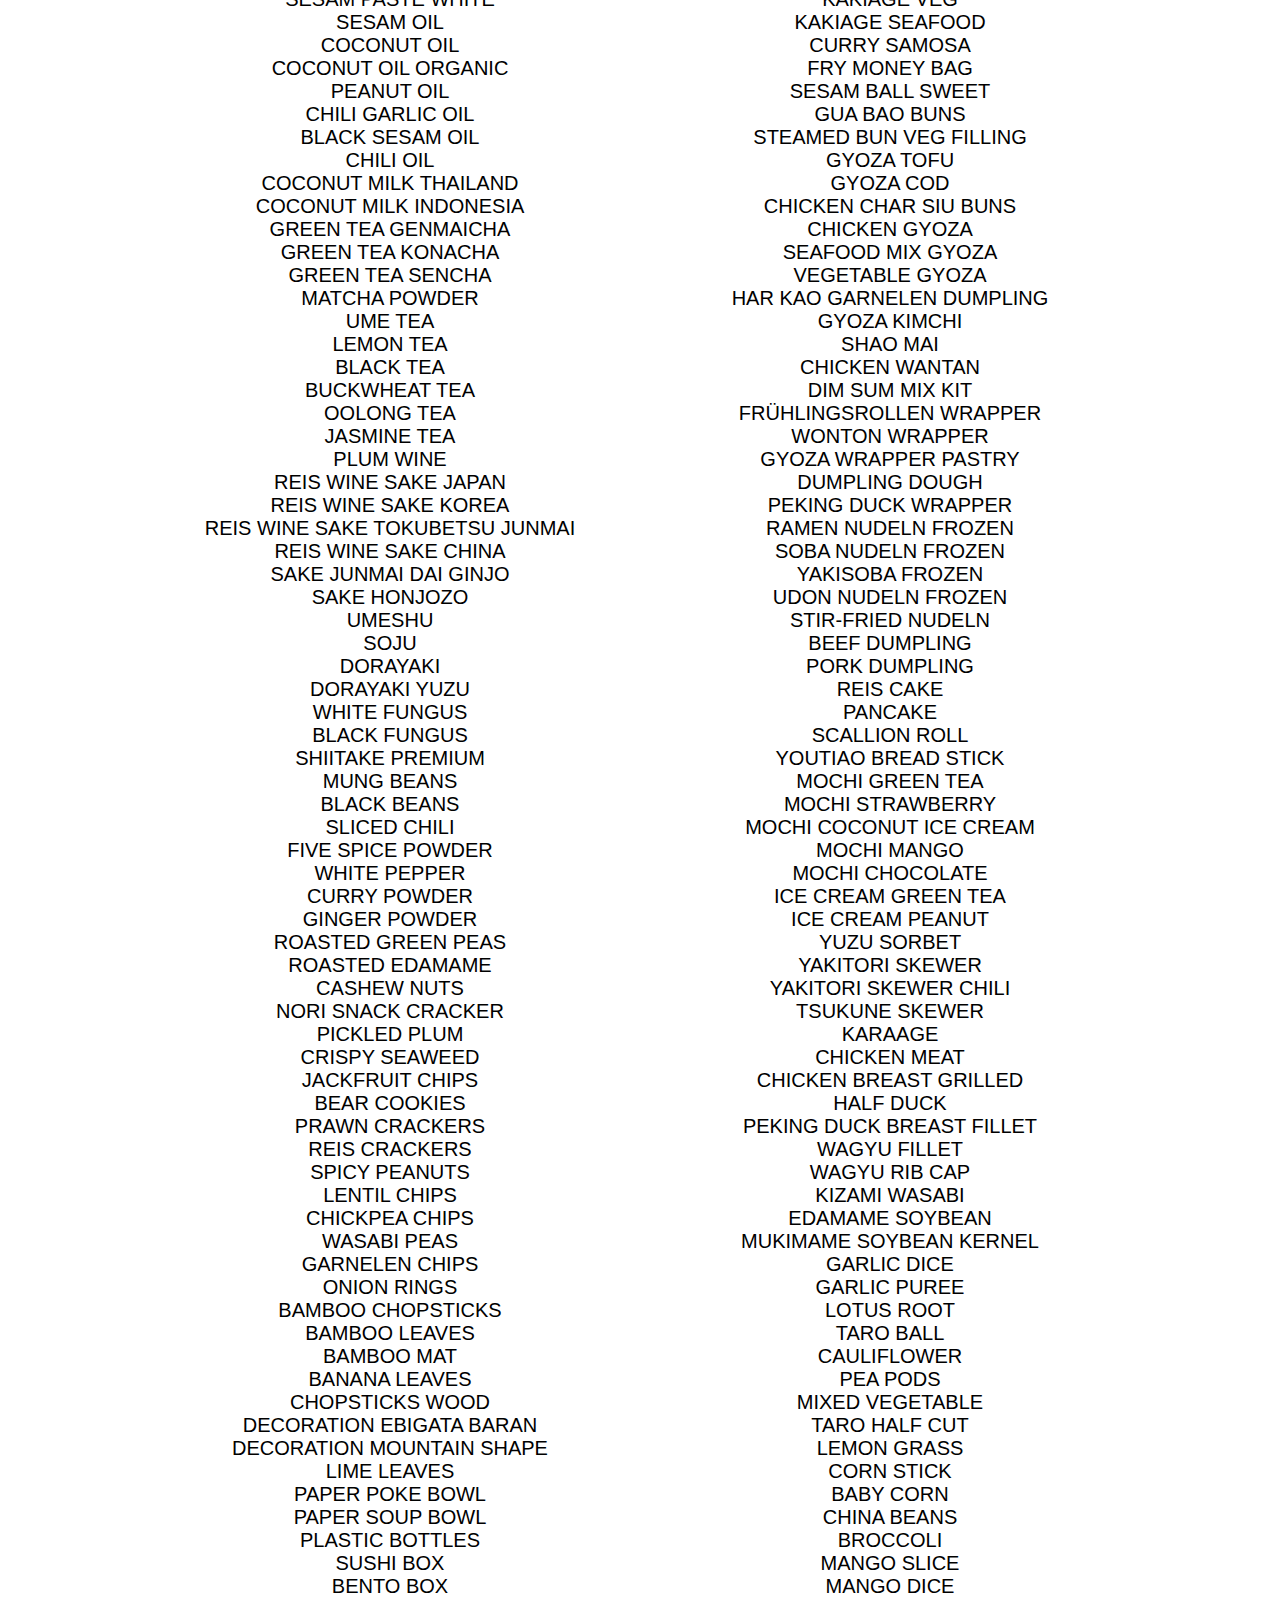
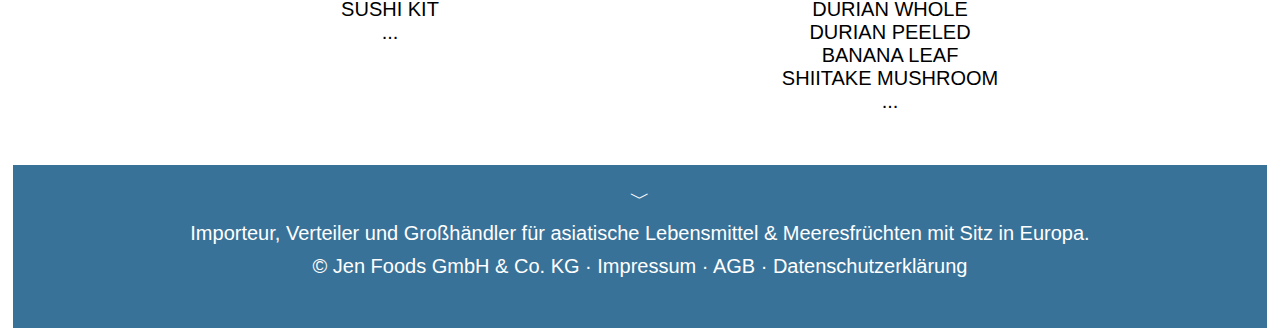
<file: product.html>
<!DOCTYPE html>
<html lang="de-DE">
<head>
<meta name="viewport" content="width=device-width,initial-scale=1" />
<meta http-equiv="Content-Type" content="text/html; charset=utf-8" />
<meta name="Keywords" Content="japanisches Essen importeur,asiatische Lebensmittel importer,chinesisches Essen,Importeur  Tiefkühlkost,jenfoods Produkt"/>
<meta name="Description" Content="Produktliste von Jen Foods GmbH & Co. KG die aus Asien und der Welt importiert.">
<title>Produkt | Jen Foods GmbH & Co. KG</title>
<link rel="shortcut icon" href="favicon.ico" type="image/x-icon" />
<link rel="stylesheet" type="text/css" media="screen and (min-width:641px)" href="index.css"/>
<link rel="stylesheet" type="text/css" media="screen and (max-width:640px)" href="640_index.css"/>
</head>
<body>
<div class="guide">
	<div class="logo"><a href="index.html"><img src="jenfoods_logo.png"></a></div>
    <div class="bar"><li><a href="about.html">Über</a></li><li><a href="product.html"><span>Produkte</span></a></li><li><a href="supplier.html">Lieferanten</a></li><li><a href="contact.html">Kontakt</a></li></div>
    <div class="lang"><span>DE</span> · <a href="en.html">EN</a></div>
	</div>
<div class="pic"><a href="index.html" target="_blank"><img src="images/p9.jpg"></a></div>
<div class="list">	
	<li><span>Trockenwaren</span>
<p>SUSHIREIS KOSHIHIKARI</p>
<p>SUSHIREIS AKITA KOMACHI</p>
<p>SUSHIREIS SATSUKI</p>
<p>ORGANIC SUSHIREIS</p>
<p>LONG GRAIN REIS</p>
<p>BASMATI REIS</p>
<p>JASMINE REIS</p>
<p>CALROSE REIS</p>
<p>THAI HOM MALI REIS</p>
<p>REISPAPIER</p>
<p>REIS FLAKES</p>
<p>REIS FLOUR WHITE</p>
<p>SOY SHEETS SESAM</p>
<p>SOY SHEETS YELLOW</p>
<p>SOY SHEETS PINK</p>
<p>SOY SHEETS GREEN</p>
<p>TOFU FIRM JAPAN</p>
<p>TOFU SOFT JAPAN</p>
<p>TOFU FRESH GERMANY</p>
<p>INARIAGE SOY BEAN CURD POUCH</p>
<p>DRY UDON NUDELN JAPAN</p>
<p>DRY UDON NUDELN CHINA</p>
<p>SOBA NUDELN</p>
<p>REIS NUDELN VIETNAM</p>
<p>REIS NUDELN CHINA</p>
<p>YAKISOBA NUDELN FRESH</p>
<p>UDON NUDELN FRESH</p>
<p>INSTANT NUDELN</p>
<p>INSTANT NUDELN EXTRA HOT</p>
<p>LACEY NUDELN</p>
<p>WHEAT NUDELN BULK</p>
<p>BUCKWHEAT NUDELN</p>
<p>HORSERADISH MUSTARD POWDER</p>
<p>WASABI PASTE 15% TUBES CHINA</p>
<p>WASABI PASTE TUBES JAPAN</p>
<p>WASABI POWDER JAPAN</p>
<p>WASABI POWDER CHINA</p>
<p>WASABI PASTE MINI</p>
<p>CHILI SAUCE FOR CHICKEN</p>
<p>CHILI SAUCE SRIRACHA</p>
<p>SWEET CHILI SAUCE USA</p>
<p>SWEET SOUR SAUCE THAILAND</p>
<p>BBQ SAUCE KOREA</p>
<p>KIMCHI SAUCE</p>
<p>MAYONNAISE</p>
<p>SRIRACHA MAYO SAUCE</p>
<p>SESAM SAUCE</p>
<p>TERIYAKI SAUCE</p>
<p>TONKATSU SAUCE</p>
<p>UNAGI SAUCE</p>
<p>WORCESTER SAUCE</p>
<p>YAKINIKU BARBECUE SAUCE</p>
<p>YAKISOBA SAUCE</p>
<p>YAKITORI SAUCE</p>
<p>SHACHA SAUCE</p>
<p>SATAY SAUCE</p>
<p>PEANUT PASTE</p>
<p>THAI SAUCE</p>
<p>SOY SAUCE JAPAN</p>
<p>SOY SAUCE CHINA</p>
<p>SOY SAUCE TAIWAN</p>
<p>SOY SAUCE GLUTEN FREE</p>
<p>SOY SAUCE LESS SODIUM</p>
<p>SOY SAUCE MINI</p>
<p>SOY SAUCE DRAK</p>
<p>SOY SAUCE SWEET</p>
<p>MISO DARK</p>
<p>MISO WHITE</p>
<p>CHILLI POWDER</p>
<p>CURRY PASTE JAPAN</p>
<p>CURRY PASTE MALAYSIA</p>
<p>SEASONING PASTE GOCHUJANG</p>
<p>TEMPURA FLOUR JAPAN</p>
<p>TEMPURA FLOUR SOUTH KOREA</p>
<p>PANKO BREAD CRUMB CHINA</p>
<p>PANKO BREAD CRUMB JAPAN</p>
<p>TAPIOCA PEARL</p>
<p>KATSUOBUSHI BONITO FLAKES JAPAN</p>
<p>KATSUOBUSHI BONITO FLAKES EU</p>
<p>FURIKAKE NORI</p>
<p>HONTERI MIRIN-FU</p>
<p>REIS SEASONING</p>
<p>ROASTED ONIONS EU</p>
<p>ROASTED SESAM BLACK</p>
<p>ROASTED SESAM WHITE</p>
<p>WASABI SESAM</p>
<p>KIMCHI SESAM</p>
<p>NORI PREMIUM WHOLE</p>
<p>NORI HALF CUT</p>
<p>NORI ROLLS</p>
<p>ONIGIRI NORI</p>
<p>CUT WAKAME</p>
<p>KAISO SALAD DRIED</p>
<p>KONBU</p>
<p>SEAWEED CRUNCH</p>
<p>SEAWEED SNACK</p>
<p>SUSHI GARI</p>
<p>SUSHI GARI MINI</p>
<p>GINGER GARI PINK</p>
<p>BENISHOGA GINGER STRIPES</p>
<p>TAKUAN RADISH WHOLE</p>
<p>TAKUAN RADISH CUTS</p>
<p>TAKUAN RADISH STRIPS</p>
<p>KANPYO PUMPKIN STRIPES</p>
<p>MENMA SHIITAKE MUSHROOMS</p>
<p>DASHINOMOTO SOUP STOCK</p>
<p>TSUYU SOUP</p>
<p>SHIRODASHI SOUP STOCK</p>
<p>SUSHI VINEGAR</p>
<p>REIS VINEGAR</p>
<p>MIRIN JAPAN</p>
<p>MIRIN THAILAND</p>
<p>COOKING REIS WINE SAKE</p>
<p>CITRUS SEASONING</p>
<p>YUZU JUICE</p>
<p>SESAM PASTE WHITE</p>
<p>SESAM OIL</p>
<p>COCONUT OIL</p>
<p>COCONUT OIL ORGANIC</p>
<p>PEANUT OIL</p>
<p>CHILI GARLIC OIL</p>
<p>BLACK SESAM OIL</p>
<p>CHILI OIL</p>
<p>COCONUT MILK THAILAND</p>
<p>COCONUT MILK INDONESIA</p>
<p>GREEN TEA GENMAICHA</p>
<p>GREEN TEA KONACHA</p>
<p>GREEN TEA SENCHA</p>
<p>MATCHA POWDER</p>
<p>UME TEA</p>
<p>LEMON TEA</p>
<p>BLACK TEA</p>
<p>BUCKWHEAT TEA</p>
<p>OOLONG TEA</p>
<p>JASMINE TEA</p>
<p>PLUM WINE</p>
<p>REIS WINE SAKE JAPAN</p>
<p>REIS WINE SAKE KOREA</p>
<p>REIS WINE SAKE TOKUBETSU JUNMAI</p>
<p>REIS WINE SAKE CHINA</p>
<p>SAKE JUNMAI DAI GINJO</p>
<p>SAKE HONJOZO</p>
<p>UMESHU</p>
<p>SOJU</p>
<p>DORAYAKI</p>
<p>DORAYAKI YUZU</p>
<p>WHITE FUNGUS</p>
<p>BLACK FUNGUS</p>
<p>SHIITAKE PREMIUM</p>
<p>MUNG BEANS</p>
<p>BLACK BEANS</p>
<p>SLICED CHILI</p>
<p>FIVE SPICE POWDER</p>
<p>WHITE PEPPER</p>
<p>CURRY POWDER</p>
<p>GINGER POWDER</p>
<p>ROASTED GREEN PEAS</p>
<p>ROASTED EDAMAME</p>
<p>CASHEW NUTS</p>
<p>NORI SNACK CRACKER</p>
<p>PICKLED PLUM</p>
<p>CRISPY SEAWEED</p>
<p>JACKFRUIT CHIPS</p>
<p>BEAR COOKIES</p>
<p>PRAWN CRACKERS</p>
<p>REIS CRACKERS</p>
<p>SPICY PEANUTS</p>
<p>LENTIL CHIPS</p>
<p>CHICKPEA CHIPS</p>
<p>WASABI PEAS</p>
<p>GARNELEN CHIPS</p>
<p>ONION RINGS</p>
<p>BAMBOO CHOPSTICKS</p>
<p>BAMBOO LEAVES</p>
<p>BAMBOO MAT</p>
<p>BANANA LEAVES</p>
<p>CHOPSTICKS WOOD</p>
<p>DECORATION EBIGATA BARAN</p>
<p>DECORATION MOUNTAIN SHAPE</p>
<p>LIME LEAVES</p>
<p>PAPER POKE BOWL</p>
<p>PAPER SOUP BOWL</p>
<p>PLASTIC BOTTLES</p>
<p>SUSHI BOX</p>
<p>BENTO BOX</p>
<p>SUSHI KIT</p>
<p>...</p>
	</li>
	<li><span>Tiefkühlwaren</span>
<p>GARNELENS BLACK TIGER</p>
<p>GARNELENS GREENLAND</p>
<p>CHILEAN CAMARONES</p>
<p>GAMBAS ARGENTINA</p>
<p>VANNAMEI GARNELENS</p>
<p>AMA EBI</p>
<p>BOTAN EBI</p>
<p>NOBASHI EBI</p>
<p>SUSHI EBI</p>
<p>COCKTAIL GARNELENS</p>
<p>GARNELENS WHITE TIGER</p>
<p>GARNELENS TAIL OFF</p>
<p>GARNELEN SKEWERS</p>
<p>AWABI ABALONE</p>
<p>SCALLOPS IN SHELL</p>
<p>SCALLOPS NO SHELL</p>
<p>GREEN MUSSELS</p>
<p>BLUE MUSSELS</p>
<p>MUSSEL MEAT</p>
<p>HOTATE SCALLOPS</p>
<p>HOKKIGAI ARTIC CLAM</p>
<p>SEAFOOD COCKTAIL</p>
<p>ASARI CLAM</p>
<p>LOBSTER IN BRINE</p>
<p>LOBSTER MEAT</p>
<p>LOBSTER BODIES</p>
<p>LOBSTER TAILS</p>
<p>SPLITTED LOBSTER</p>
<p>CRAWFISH TAILS</p>
<p>RED KING CRAB</p>
<p>RED KING CRAB LEGS</p>
<p>KING CRAB MEAT</p>
<p>SNOW CRAB LEG</p>
<p>SNOW CRAB MEAT</p>
<p>SOFT SHELL CRABS</p>
<p>OKTOPUS FLOWER</p>
<p>BABY OKTOPUS</p>
<p>OKTOPUS TENTACLES</p>
<p>OKTOPUS CUTS</p>
<p>SQUID WHOLE</p>
<p>SQUID PATAGONIA</p>
<p>SQUID TUBES</p>
<p>SQUID RINGS NATURE</p>
<p>BATTERED SQUID RINGS</p>
<p>SQUID FLOWER</p>
<p>TUNA BLUEFIN AKAMI</p>
<p>TUNA BLUEFIN O-TORO</p>
<p>TUNA YELLOWFIN LOINS</p>
<p>TUNA BIG EYE BLOCK LOINS</p>
<p>TUNA SAKU</p>
<p>TUNA YELLOWFIN CUBES</p>
<p>BLACK COD</p>
<p>BLACK COD FILLET</p>
<p>ESCOLAR FILETS</p>
<p>SEA BREAM FILLETS</p>
<p>MAHI MAHI FILLET</p>
<p>HAMACHI FILLET</p>
<p>TROUT FILLET</p>
<p>MONK FILLET PORTIONS</p>
<p>HIRAMASA FILLET</p>
<p>HIRAMASA LOIN</p>
<p>ATLANTIC COD PORTIONS</p>
<p>ALASKA POLLACK FILLETS</p>
<p>RED GURNARD FILLET</p>
<p>SALMON FILET</p>
<p>SALMON TROUT FILLET</p>
<p>SALMON FILLET TRIM</p>
<p>SMOKED SALMON TRIMMINGS</p>
<p>MACKEREL</p>
<p>RED MULLET FILLET</p>
<p>NORTHSEA SOLE</p>
<p>SWORDFISH LOINS</p>
<p>SHIME SABA MACKEREL</p>
<p>TILAPIA FILLET</p>
<p>UNAGI KABAYAKI</p>
<p>ANAGO KABAYAKI</p>
<p>SURIMI CRAB LEGS</p>
<p>SURIMI CRAB STICKS</p>
<p>SURIMI MAKI STICKS</p>
<p>SURIMI NARUTO</p>
<p>MASAGO</p>
<p>TOBIKKO</p>
<p>TOBIKKO WASABI</p>
<p>TOBIKKO YUZU</p>
<p>IKURA</p>
<p>TROUT CAVIAR</p>
<p>TOSAGO ORANGE</p>
<p>REITO NAMA UNI</p>
<p>GOMA WAKAME</p>
<p>HIYASHI WAKAME</p>
<p>GINGER WAKAME</p>
<p>HIJIKI EDAMAME SALAD</p>
<p>QUINOA SALAD</p>
<p>CHUKA IKA SANSAI</p>
<p>KIMCHI SPICY</p>
<p>TAKO WASABI</p>
<p>HORSE MACKEREL TOPPING</p>
<p>KISU TOPPING</p>
<p>TAKO SLICE</p>
<p>SARDINELLA TOPPING</p>
<p>SEPIA TOPPING</p>
<p>TAMAGO EGG</p>
<p>CRISPY GARNELENS</p>
<p>GARNELENS EBI FRY</p>
<p>GARNELENS IN POTATO STRING</p>
<p>GARNELENS FRÜHLINGSROLLEN</p>
<p>TSINGTAO FRÜHLINGSROLLEN</p>
<p>FRÜHLINGSROLLEN MILL</p>
<p>SEAFOOD FRÜHLINGSROLLEN</p>
<p>DUCK FRÜHLINGSROLLEN</p>
<p>FRUIT FRÜHLINGSROLLEN</p>
<p>COCONUT BALLS</p>
<p>TAKO KARAAGE</p>
<p>TAKOYAKI</p>
<p>TEMPURA EBI</p>
<p>KAKIAGE VEG</p>
<p>KAKIAGE SEAFOOD</p>
<p>CURRY SAMOSA</p>
<p>FRY MONEY BAG</p>
<p>SESAM BALL SWEET</p>
<p>GUA BAO BUNS</p>
<p>STEAMED BUN VEG FILLING</p>
<p>GYOZA TOFU</p>
<p>GYOZA COD</p>
<p>CHICKEN CHAR SIU BUNS</p>
<p>CHICKEN GYOZA</p>
<p>SEAFOOD MIX GYOZA</p>
<p>VEGETABLE GYOZA</p>
<p>HAR KAO GARNELEN DUMPLING</p>
<p>GYOZA KIMCHI</p>
<p>SHAO MAI</p>
<p>CHICKEN WANTAN</p>
<p>DIM SUM MIX KIT</p>
<p>FRÜHLINGSROLLEN WRAPPER</p>
<p>WONTON WRAPPER</p>
<p>GYOZA WRAPPER PASTRY</p>
<p>DUMPLING DOUGH</p>
<p>PEKING DUCK WRAPPER</p>
<p>RAMEN NUDELN FROZEN</p>
<p>SOBA NUDELN FROZEN</p>
<p>YAKISOBA FROZEN</p>
<p>UDON NUDELN FROZEN</p>
<p>STIR-FRIED NUDELN</p>
<p>BEEF DUMPLING</p>
<p>PORK DUMPLING</p>
<p>REIS CAKE</p>
<p>PANCAKE</p>
<p>SCALLION ROLL</p>
<p>YOUTIAO BREAD STICK</p>
<p>MOCHI GREEN TEA</p>
<p>MOCHI STRAWBERRY</p>
<p>MOCHI COCONUT ICE CREAM</p>
<p>MOCHI MANGO</p>
<p>MOCHI CHOCOLATE</p>
<p>ICE CREAM GREEN TEA</p>
<p>ICE CREAM PEANUT</p>
<p>YUZU SORBET</p>
<p>YAKITORI SKEWER</p>
<p>YAKITORI SKEWER CHILI</p>
<p>TSUKUNE SKEWER</p>
<p>KARAAGE</p>
<p>CHICKEN MEAT</p>
<p>CHICKEN BREAST GRILLED</p>
<p>HALF DUCK</p>
<p>PEKING DUCK BREAST FILLET</p>
<p>WAGYU FILLET</p>
<p>WAGYU RIB CAP</p>
<p>KIZAMI WASABI</p>
<p>EDAMAME SOYBEAN</p>
<p>MUKIMAME SOYBEAN KERNEL</p>
<p>GARLIC DICE</p>
<p>GARLIC PUREE</p>
<p>LOTUS ROOT</p>
<p>TARO BALL</p>
<p>CAULIFLOWER</p>
<p>PEA PODS</p>
<p>MIXED VEGETABLE</p>
<p>TARO HALF CUT</p>
<p>LEMON GRASS</p>
<p>CORN STICK</p>
<p>BABY CORN</p>
<p>CHINA BEANS</p>
<p>BROCCOLI</p>
<p>MANGO SLICE</p>
<p>MANGO DICE</p>
<p>DURIAN WHOLE</p>
<p>DURIAN PEELED</p>
<p>BANANA LEAF</p>
<p>SHIITAKE MUSHROOM</p>
<p>...</p>
	</li>
</div>	
<div class="bg2">
	<div class="end">
	<p>﹀</p><p>Importeur, Verteiler und Großhändler für asiatische Lebensmittel & Meeresfrüchten mit Sitz in Europa.</p>
	<p>© <a href="index.html" target="_blank"><span>Jen Foods GmbH & Co. KG</span></a> · <a href="impressum.html" target="_blank"><span>Impressum</span></a> · <a href="agb.html" target="_blank"><span>AGB</span></a> · <a href="datenschutz.html" target="_blank"><span>Datenschutzerklärung</span></a></p>
		</div>
	</div>
</body>
</html>
</file>
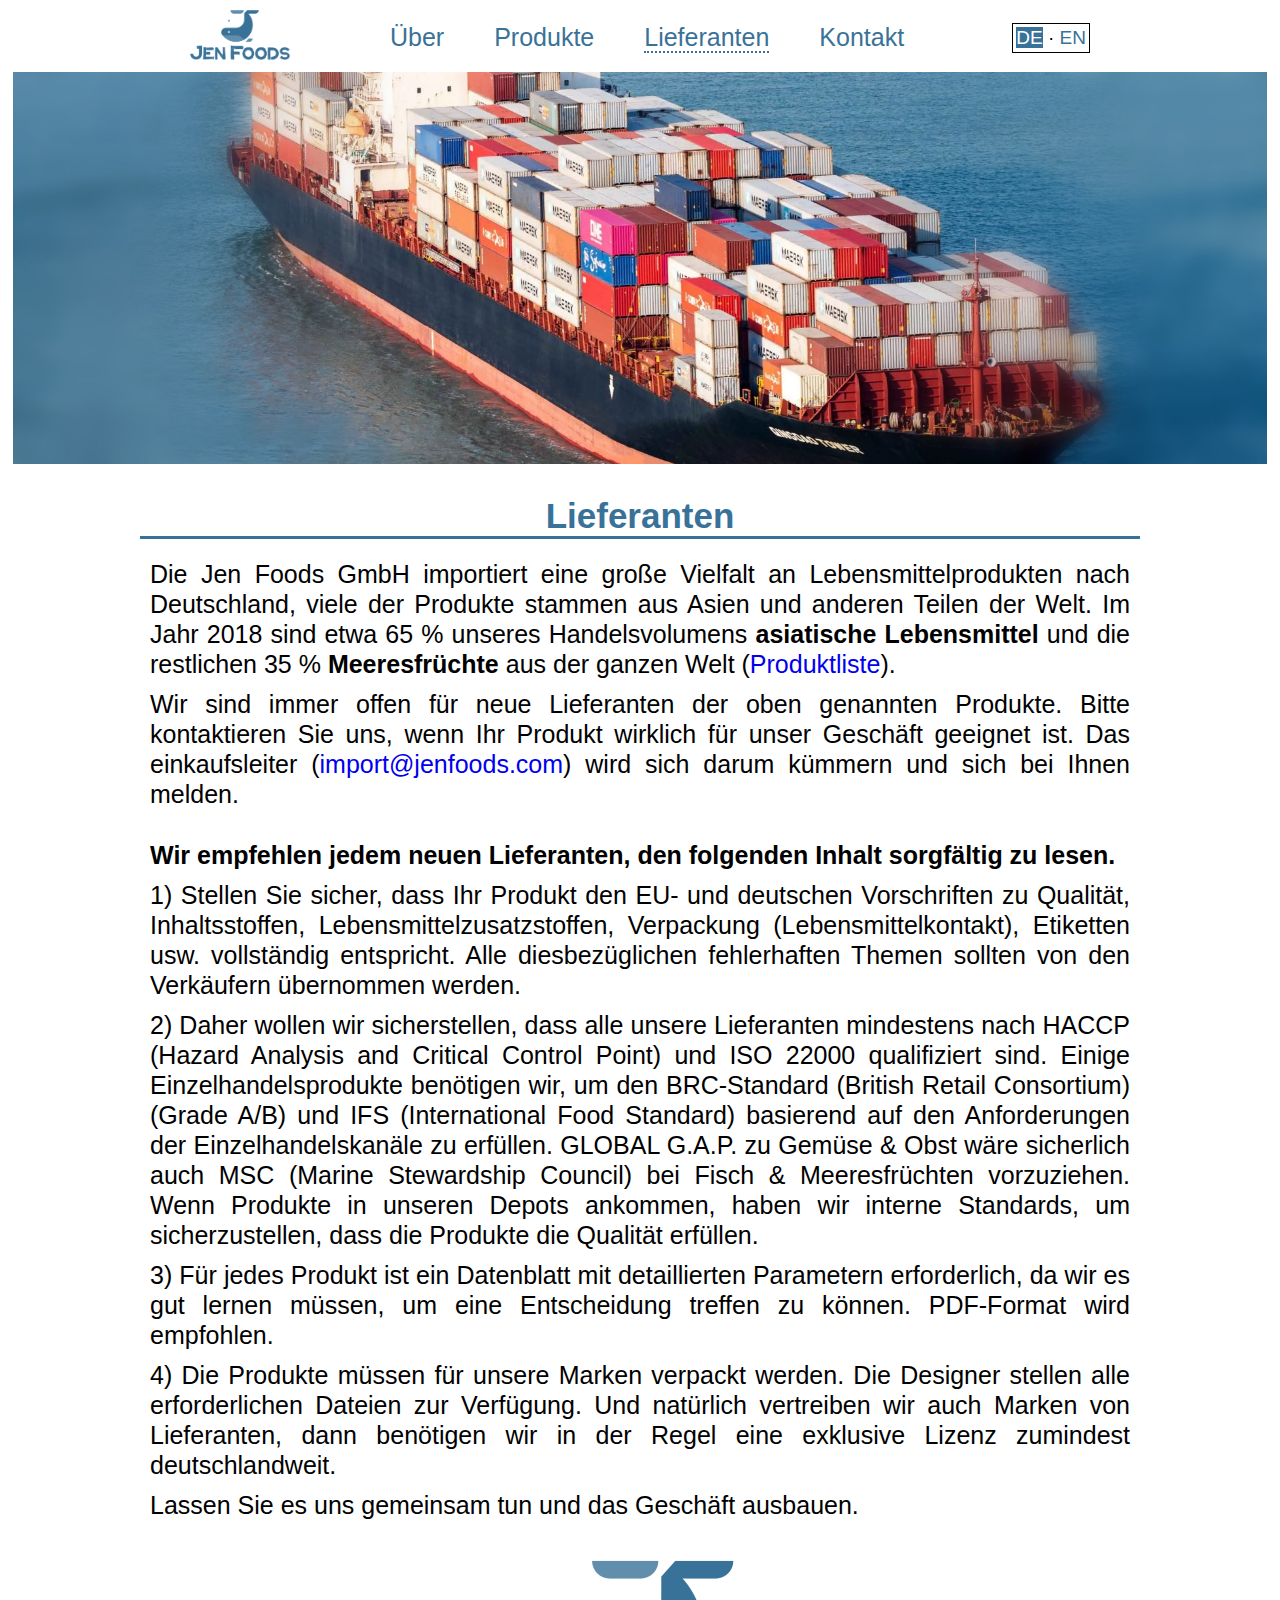
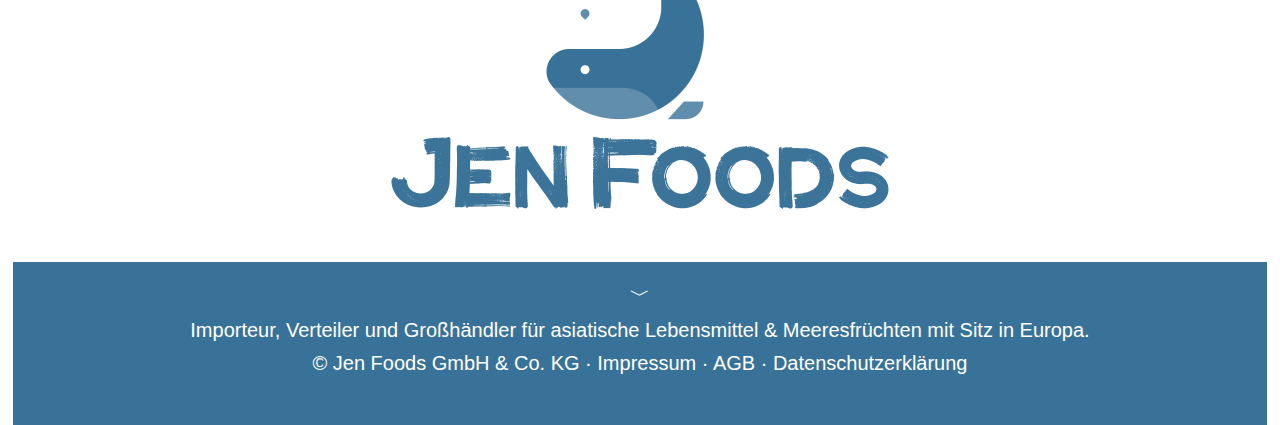
<file: supplier.html>
<!DOCTYPE html>
<html lang="de-DE">
<head>
<meta name="viewport" content="width=device-width,initial-scale=1" />
<meta http-equiv="Content-Type" content="text/html; charset=utf-8" />
<meta name="Keywords" Content="Jenfoods Lieferanten,Importeur asiatische Lebensmittel,japanischer lebensmittel importeur,asian food Verteiler,chinesisches Essen Importeur"/>
<meta name="Description" Content="Die Jen Foods GmbH & Co. KG ist ein deutscher Importeur und Vertreiber von asiatischen Lebensmitteln und Meeresfrüchten.">
<title>Lieferanten | Jen Foods GmbH & Co. KG</title>
<link rel="shortcut icon" href="favicon.ico" type="image/x-icon" />
<link rel="stylesheet" type="text/css" media="screen and (min-width:641px)" href="index.css"/>
<link rel="stylesheet" type="text/css" media="screen and (max-width:640px)" href="640_index.css"/>
</head>
<body>
<div class="guide">
	<div class="logo"><a href="index.html"><img src="jenfoods_logo.png"></a></div>
    <div class="bar"><li><a href="about.html">Über</a></li><li><a href="product.html">Produkte</a></li><li><a href="supplier.html"><span>Lieferanten</span></a></li><li><a href="contact.html">Kontakt</a></li></div>
    <div class="lang"><span>DE</span> · <a href="en.html">EN</a></div>
	</div>
<div class="pic"><a href="about.html" target="_blank"><img src="images/p6.jpg"></a></div>
<div class="t">Lieferanten</div>
<div class="about">
	<p>Die Jen Foods GmbH importiert eine große Vielfalt an Lebensmittelprodukten nach Deutschland, viele der Produkte stammen aus Asien und anderen Teilen der Welt. Im Jahr 2018 sind etwa 65 % unseres Handelsvolumens <b>asiatische Lebensmittel</b> und die restlichen 35 % <b>Meeresfrüchte</b> aus der ganzen Welt (<a href="product.html" target="_blank">Produktliste</a>).</p>
<p>Wir sind immer offen für neue Lieferanten der oben genannten Produkte. Bitte kontaktieren Sie uns, wenn Ihr Produkt wirklich für unser Geschäft geeignet ist. Das einkaufsleiter (<a href="mailto:import@jenfoods.com">import@jenfoods.com</a>) wird sich darum kümmern und sich bei Ihnen melden. </p><br>
<p><b>Wir empfehlen jedem neuen Lieferanten, den folgenden Inhalt sorgfältig zu lesen.</b></p>
<p>1) Stellen Sie sicher, dass Ihr Produkt den EU- und deutschen Vorschriften zu Qualität, Inhaltsstoffen, Lebensmittelzusatzstoffen, Verpackung (Lebensmittelkontakt), Etiketten usw. vollständig entspricht. Alle diesbezüglichen fehlerhaften Themen sollten von den Verkäufern übernommen werden.</p>
<p>2) Daher wollen wir sicherstellen, dass alle unsere Lieferanten mindestens nach HACCP (Hazard Analysis and Critical Control Point) und ISO 22000 qualifiziert sind. Einige Einzelhandelsprodukte benötigen wir, um den BRC-Standard (British Retail Consortium) (Grade A/B) und IFS (International Food Standard) basierend auf den Anforderungen der Einzelhandelskanäle zu erfüllen. GLOBAL G.A.P. zu Gemüse & Obst wäre sicherlich auch MSC (Marine Stewardship Council) bei Fisch & Meeresfrüchten vorzuziehen. Wenn Produkte in unseren Depots ankommen, haben wir interne Standards, um sicherzustellen, dass die Produkte die Qualität erfüllen.</p>
<p>3) Für jedes Produkt ist ein Datenblatt mit detaillierten Parametern erforderlich, da wir es gut lernen müssen, um eine Entscheidung treffen zu können. PDF-Format wird empfohlen.</p>
<p>4) Die Produkte müssen für unsere Marken verpackt werden. Die Designer stellen alle erforderlichen Dateien zur Verfügung. Und natürlich vertreiben wir auch Marken von Lieferanten, dann benötigen wir in der Regel eine exklusive Lizenz zumindest deutschlandweit.</p>
<p>Lassen Sie es uns gemeinsam tun und das Geschäft ausbauen.</p>
<a href="about.html" target="_blank"><img src="jenfoods_logo.png"></a>
	</div>
<div class="bg2">
	<div class="end">
	<p>﹀</p><p>Importeur, Verteiler und Großhändler für asiatische Lebensmittel & Meeresfrüchten mit Sitz in Europa.</p>
	<p>© <a href="index.html" target="_blank"><span>Jen Foods GmbH & Co. KG</span></a> · <a href="impressum.html" target="_blank"><span>Impressum</span></a> · <a href="agb.html" target="_blank"><span>AGB</span></a> · <a href="datenschutz.html" target="_blank"><span>Datenschutzerklärung</span></a></p>
		</div>
	</div>
</body>
</html>
</file>
<file: index.css>
*{margin:0; padding:0; list-style-type:none; text-decoration:none;}
html{width: 100%;font-size: 62.5%;font-family:"Helvetica Neue", Helvetica, "Microsoft Yahei", Arial, sans-serif;}
body{text-align: center;}
.guide{display: inline-block;margin: 1rem;width: 90rem;}
.logo img{float: left;height: 5rem;margin-right: 5rem;}
.bar li{float: left;margin: 1.25rem 0 0 5rem;font-size:2.5rem;}
.bar a:link{color: rgba(57,114,152,1);}
.bar a:hover{text-decoration: underline;}
.bar a:visited{color: rgba(57,114,152,1);}
.bar span{text-decoration: ;border-bottom: 0.25rem dotted;}
.lang{margin-top: 1.25rem;font-size:1.9rem;border: 0.1rem solid;padding: 0.3rem;float: right;}
.lang span{color: rgba(255,255,255,1);background:rgba(57,114,152,1);}
.lang a:link{color: rgba(57,114,152,1);}
.lang a:hover{color: rgba(255,255,255,1);background:rgba(57,114,152,1);}
.pic{width: 98%;margin-left: 1%;}
.pic img{width: 100%;}
.t{font-size:3.5rem;font-weight: bold;color: rgba(57,114,152,1);margin: 3rem 0 1rem 0;width: 100rem;display: inline-block;border-bottom: 0.3rem solid;}
.pnt{width: 100rem;display: inline-block;}
.pnt li{width: 48rem;float: left;overflow: hidden;margin-left: 2rem;}
.pnt img{width: 49rem;float: left;margin-left: 1rem;}
.pnt p{font-size:2rem;text-align: left;line-height: 2.5rem;}
.pnt span{font-size:2.5rem;font-weight: bold;}
.bg{width: 98%;margin-left: 1%;background:rgba(87,133,163,1);margin-top: 3rem;}
.t2{margin: 3rem 0 2rem 0;width: 100rem;display: inline-block;}
.t2 p{font-size:3.5rem;font-weight: bold;color: rgba(255,255,255,1);padding-bottom: 1rem;}
.t2 span{border: 0.2rem solid;color: rgba(1,1,1,1);background:rgba(255,255,255,1);padding: 0.1rem 5rem;border-radius:2rem;font-size:2.5rem;}
.t2 span:hover{color: rgba(255,255,255,1);background:rgba(1,1,1,1);}
.pd{width: 100rem;display: inline-block;}
.pd li{width: 23.55rem;float: left;overflow: hidden;margin:0 0 3rem 1rem;padding-bottom: 2rem; border: 0.2rem solid rgba(255,255,255,1.00);}
.pd img{width: 49rem;float: left;margin-left: 1rem;}
.pd p{font-size:2rem;padding-top: 1rem;color: rgba(255,255,255,1.00);}
.pd span{font-size:2.5rem;font-weight: bold;border-bottom: 0.2rem dotted}
.brand{width: 100rem;display: inline-block;margin: 1rem 0 3rem 0}
.brand img{width: 50%;}
.brand p{font-size:2rem;text-align: left;margin: 2rem 0 0 1rem;}
.brand a:hover{text-decoration: underline;}
.contact{width: 100rem;display: inline-block;}
.contact li{width: 30rem;float: left;margin: 3rem 0 0 2.5rem;}
.contact p{font-size:2rem;line-height: 2.8rem;}
.contact span{font-size:2.5rem;font-weight: bold;}
.contact a:hover{text-decoration: underline;}
.contact img{width: 50%;margin-top: 5rem;}
.bg2{width: 98%;margin-left: 1%;background:rgba(57,114,152,1);margin-top: 5rem;}
.end{width: 100rem;display: inline-block;padding: 1rem 0 5rem 0;}
.end p{font-size:2rem;margin-top: 1rem;color: rgba(255,255,255,1.00);}
.end a:link{color: rgba(255,255,255,1);}
.end a:hover{text-decoration: underline;}
.end a:visited{color: rgba(255,255,255,1);}
.about{width: 100rem;display: inline-block;}
.about p{font-size:2.5rem;text-align:justify;line-height: 3rem;margin: 1rem;}
.about a:hover{text-decoration: underline;}
.about img{width: 50%;margin-top: 3rem;}
.pic2{width: 100rem;margin-top:3rem;display: inline-block;}
.pic2 img{width: 100%;}
.co{width: 100rem;display: inline-block;}
.co li{display: inline-block;margin-top:3rem;}
.co img{width: 85rem;border: 0.1rem solid rgba(0,0,0,0.20);}
.co p{font-size:2rem;line-height: 2.8rem;}
.co span{font-size:2.5rem;font-weight: bold;}
.list{width: 100rem;margin-top:3rem;display: inline-block;background: url(jenfoods_logo.png) no-repeat center center fixed;background-size: 10rem;}
.list li{width:48rem;float: left;margin: 0 1rem; overflow: hidden;}
.list p{font-size:2rem;}
.list span{width:48rem;font-size:3rem;font-weight: bold;color: rgba(57,114,152,1);display: inline-block;border-bottom: 0.3rem solid;margin-bottom: 1rem;}
</file>
<file: 640_index.css>
*{margin:0; padding:0; list-style-type:none; text-decoration:none;}
html{width: 100%;font-size: 62.5%;font-family:"Helvetica Neue", Helvetica, "Microsoft Yahei", Arial, sans-serif;}
body{text-align: center;}
.guide{display: inline-block;margin: 2rem 0;width: 90%;}
.logo{float: left;width: 45%}
.logo img{width: 100%;}
.bar{display: none;}
.bar li{float: left;margin: 1.25rem 0 0 5rem;font-size:2.5rem;}
.bar a:link{color: rgba(57,114,152,1);}
.bar a:hover{text-decoration: underline;}
.bar a:visited{color: rgba(57,114,152,1);}
.bar span{text-decoration: ;border-bottom: 0.25rem dotted;}
.lang{margin-top: 1rem;font-size:3rem;border: 0.2rem solid;padding: 0.6rem;float: right;}
.lang span{color: rgba(255,255,255,1);background:rgba(57,114,152,1);}
.lang a:link{color: rgba(57,114,152,1);}
.lang a:hover{color: rgba(255,255,255,1);background:rgba(57,114,152,1);}
.pic{width: 96%;display: inline-block;overflow: hidden;}
.pic img{width: 200%;margin-left: -50%;}
.t{font-size:2.6rem;font-weight: bold;color: rgba(57,114,152,1);margin: 3rem auto 2rem auto;width: 90%;display: inline-block;border-bottom: 0.3rem solid;}
.pnt{width: 90%;display: inline-block;}
.pnt li{width: 100%;float: left;overflow: hidden;margin-top: 2rem;}
.pnt img{width: 100%;float: left;}
.pnt p{font-size:2.2rem;text-align: left;line-height: 2.5rem;}
.pnt span{font-size:2.5rem;font-weight: bold;}
.bg{width: 96%;display: inline-block;background:rgba(87,133,163,1);margin-top: 3rem;}
.t2{margin: 3rem auto 1rem auto;width: 90%;display: inline-block;}
.t2 p{font-size:3rem;font-weight: bold;color: rgba(255,255,255,1);padding-bottom: 2rem;}
.t2 span{border: 0.3rem solid;color: rgba(1,1,1,1);background:rgba(255,255,255,1);padding: 0.3rem 3rem;border-radius:3rem;font-size:3rem;}
.t2 span:active{color: rgba(255,255,255,1);background:rgba(1,1,1,1);}
.pd{width: 100%;display: inline-block;margin-bottom: 3rem;}
.pd li{width: 90%;display: inline-block;overflow: hidden;margin-top:1rem;padding: 2rem 0; border: 0.2rem solid rgba(255,255,255,1.00);}
.pd p{font-size:2.5rem;line-height: 3.5rem;color: rgba(255,255,255,1.00);}
.pd span{font-size:3rem;font-weight: bold; border-bottom: 0.3rem dotted;}
.brand{width: 90%;display: inline-block;margin: 1rem 0 3rem 0}
.brand img{width: 80%;}
.brand p{font-size:2.2rem;line-height: 2.5rem; text-align: left;margin-top: 2rem;}
.brand a:active{text-decoration: underline;}
.contact{width: 90%;display: inline-block;}
.contact li{width: 100%;float: left;margin-top: 2rem;}
.contact p{font-size:2.5rem;line-height: 3.5rem;}
.contact span{font-size:2.5rem;font-weight: bold;}
.contact img{width: 80%;margin-top: 5rem;}
.bg2{width: 96%;display: inline-block;background:rgba(57,114,152,1);margin-top: 5rem;}
.end{width: 95%;display: inline-block;padding: 1rem 0 5rem 0;}
.end p{font-size:2rem;margin-top: 2rem;color: rgba(255,255,255,1.00);}
.end a:link{color: rgba(255,255,255,1);}
.end a:active{text-decoration: underline;}
.end a:visited{color: rgba(255,255,255,1);}
.about{width: 90%;display: inline-block;}
.about p{font-size:2.5rem;text-align:left;line-height: 3.5rem;margin-top: 1rem;}
.about a:active{text-decoration: underline;}
.about img{width: 80%;margin-top: 3rem;}
.pic2{width: 90%;margin-top:3rem;display: inline-block;}
.pic2 img{width: 100%;}
.co{width: 90%;display: inline-block;}
.co li{display: inline-block;margin-top:2rem;}
.co img{width: 100%;border: 0.1rem solid rgba(0,0,0,0.20);}
.co p{font-size:2.5rem;line-height: 3.5rem;}
.co span{font-size:2.6rem;font-weight: bold;}
.list{width: 90%;margin-top:3rem;display: inline-block;}
.list li{width:100%;float: left;margin: 1rem 0; overflow: hidden;}
.list p{font-size:2.5rem;line-height: 3.5rem;}
.list span{width:100%;font-size:3rem;font-weight: bold;color: rgba(57,114,152,1);display: inline-block;border-bottom: 0.3rem solid;margin-bottom: 1rem;}
</file>
